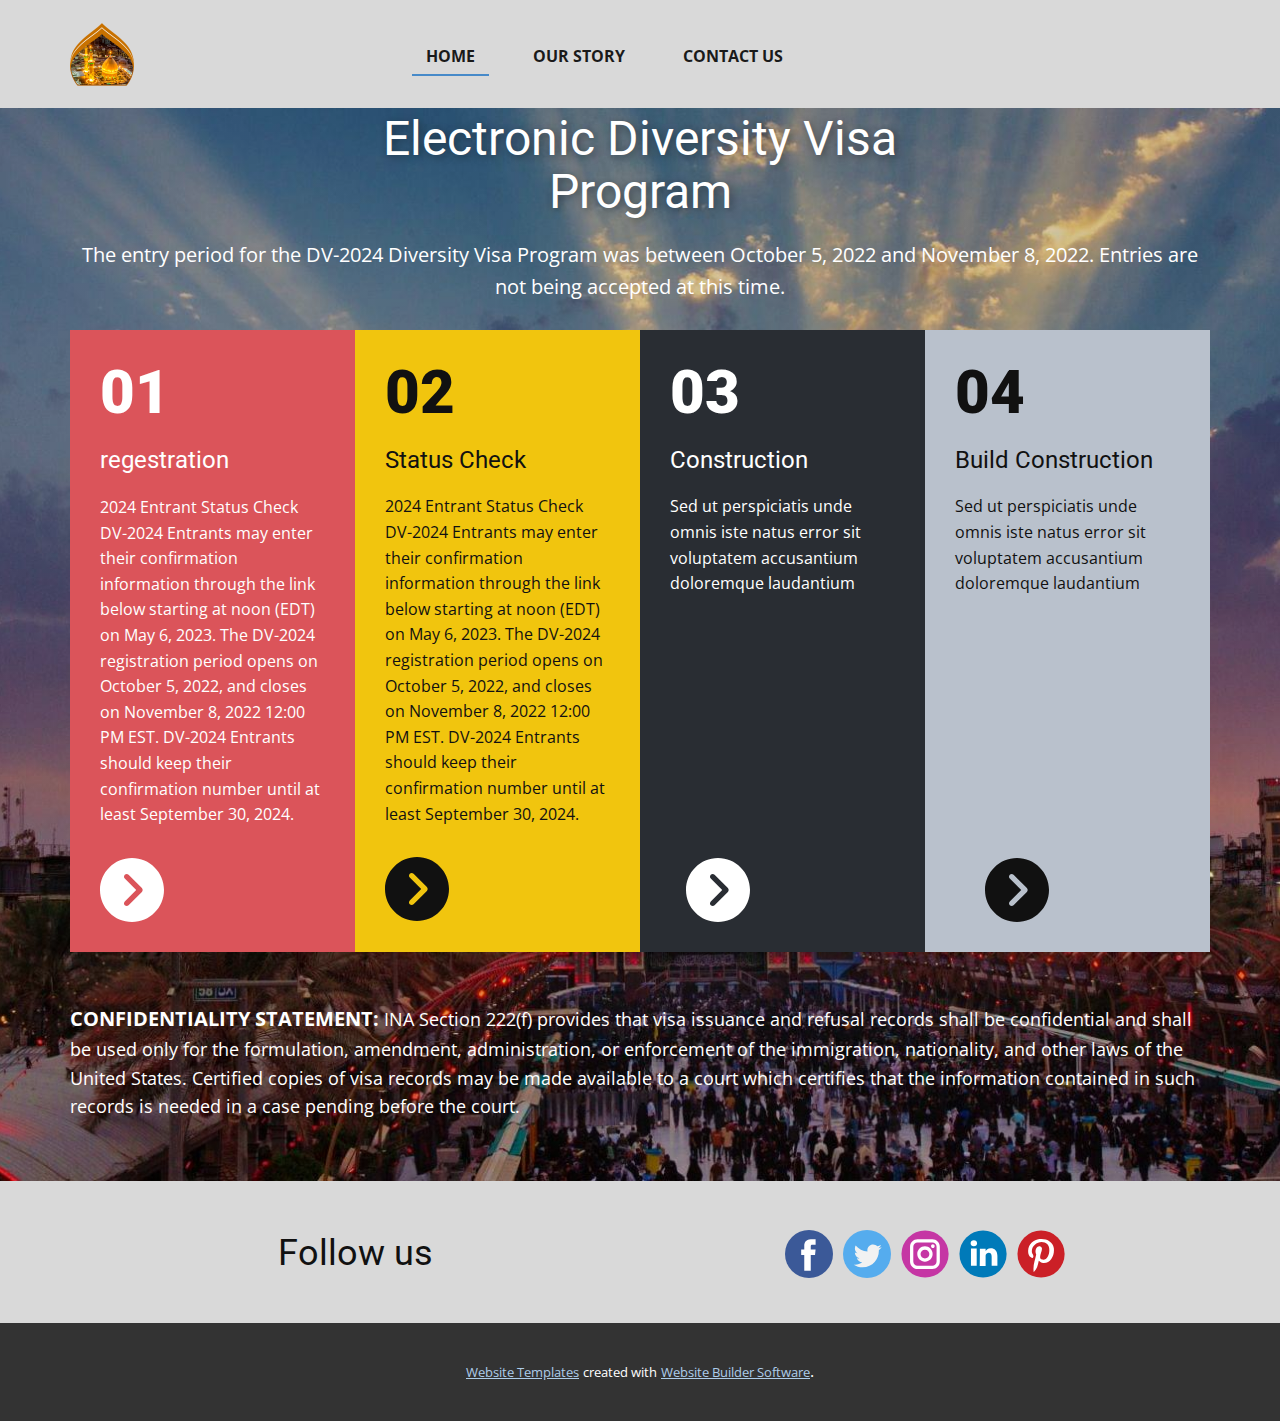
<file: index.html>
<!DOCTYPE html>
<html style="font-size: 16px;" lang="en"><head>
    <meta name="viewport" content="width=device-width, initial-scale=1.0">
    <meta charset="utf-8">
    <meta name="keywords" content="01, 02, 03, 04">
    <meta name="description" content="">
    <title>home</title>
    <link rel="stylesheet" href="nicepage.css" media="screen">
<link rel="stylesheet" href="home.css" media="screen">
    <script class="u-script" type="text/javascript" src="jquery-1.9.1.min.js" defer=""></script>
    <script class="u-script" type="text/javascript" src="nicepage.js" defer=""></script>
    <meta name="generator" content="Nicepage 5.0.20, nicepage.com">
    <link id="u-theme-google-font" rel="stylesheet" href="https://fonts.googleapis.com/css?family=Roboto:100,100i,300,300i,400,400i,500,500i,700,700i,900,900i|Open+Sans:300,300i,400,400i,500,500i,600,600i,700,700i,800,800i">
    
    
    <script type="application/ld+json">{
		"@context": "http://schema.org",
		"@type": "Organization",
		"name": "",
		"url": "/",
		"logo": "images/unnamed.png",
		"sameAs": [
				"https://facebook.com/name",
				"https://twitter.com/name"
		]
}</script>
    <meta name="theme-color" content="#478ac9">
    <link rel="canonical" href="/">
    <meta name="twitter:site" content="@">
    <meta name="twitter:card" content="summary_large_image">
    <meta name="twitter:title" content="home">
    <meta name="twitter:description" content="">
    <meta property="og:title" content="home">
    <meta property="og:type" content="website">
  </head>
  <body data-home-page="https://website3380985.nicepage.io/home.html?version=4b50e456-0ca9-4d87-88a2-43b819eb1d43" data-home-page-title="home" class="u-body u-xl-mode" data-lang="en"><header class="u-clearfix u-grey-15 u-header u-header" id="sec-11a0"><div class="u-clearfix u-sheet u-valign-middle u-sheet-1">
        <a href="#" class="u-image u-logo u-image-1" data-image-width="512" data-image-height="512">
          <img src="images/unnamed.png" class="u-logo-image u-logo-image-1">
        </a>
        <nav class="u-menu u-menu-one-level u-offcanvas u-menu-1" data-responsive-from="MD">
          <div class="menu-collapse" style="font-size: 1rem; letter-spacing: 0px; font-weight: 700; text-transform: uppercase;">
            <a class="u-button-style u-custom-active-border-color u-custom-active-color u-custom-border u-custom-border-color u-custom-borders u-custom-hover-border-color u-custom-hover-color u-custom-left-right-menu-spacing u-custom-padding-bottom u-custom-text-active-color u-custom-text-color u-custom-text-hover-color u-custom-top-bottom-menu-spacing u-nav-link u-text-active-palette-1-base u-text-hover-palette-2-base" href="#">
              <svg class="u-svg-link" viewBox="0 0 24 24"><use xlink:href="#menu-hamburger"></use></svg>
              <svg class="u-svg-content" version="1.1" id="menu-hamburger" viewBox="0 0 16 16" x="0px" y="0px" xmlns:xlink="http://www.w3.org/1999/xlink" xmlns="http://www.w3.org/2000/svg"><g><rect y="1" width="16" height="2"></rect><rect y="7" width="16" height="2"></rect><rect y="13" width="16" height="2"></rect>
</g></svg>
            </a>
          </div>
          <div class="u-custom-menu u-nav-container">
            <ul class="u-custom-font u-nav u-spacing-30 u-text-font u-unstyled u-nav-1"><li class="u-nav-item"><a class="u-border-2 u-border-active-palette-1-base u-border-hover-palette-1-light-1 u-border-no-left u-border-no-right u-border-no-top u-button-style u-nav-link u-text-active-grey-90 u-text-grey-90 u-text-hover-grey-90" href="home.html" style="padding: 10px 14px;">home</a>
</li><li class="u-nav-item"><a class="u-border-2 u-border-active-palette-1-base u-border-hover-palette-1-light-1 u-border-no-left u-border-no-right u-border-no-top u-button-style u-nav-link u-text-active-grey-90 u-text-grey-90 u-text-hover-grey-90" href="story.html" style="padding: 10px 14px;">our story</a>
</li><li class="u-nav-item"><a class="u-border-2 u-border-active-palette-1-base u-border-hover-palette-1-light-1 u-border-no-left u-border-no-right u-border-no-top u-button-style u-nav-link u-text-active-grey-90 u-text-grey-90 u-text-hover-grey-90" href="contact.html" style="padding: 10px 14px;">contact us</a>
</li></ul>
          </div>
          <div class="u-custom-menu u-nav-container-collapse">
            <div class="u-black u-container-style u-inner-container-layout u-opacity u-opacity-95 u-sidenav">
              <div class="u-inner-container-layout u-sidenav-overflow">
                <div class="u-menu-close"></div>
                <ul class="u-align-center u-nav u-popupmenu-items u-unstyled u-nav-2"><li class="u-nav-item"><a class="u-button-style u-nav-link" href="home.html">home</a>
</li><li class="u-nav-item"><a class="u-button-style u-nav-link" href="story.html">our story</a>
</li><li class="u-nav-item"><a class="u-button-style u-nav-link" href="contact.html">contact us</a>
</li></ul>
              </div>
            </div>
            <div class="u-black u-menu-overlay u-opacity u-opacity-70"></div>
          </div>
        </nav>
      </div></header> 
    <section class="u-clearfix u-image u-shading u-typography-Normal--Introduction u-section-1" src="" id="sec-2582" data-image-width="1620" data-image-height="1080">
      <div class="u-clearfix u-sheet u-sheet-1">
        <h1 class="u-align-center u-text u-text-1"> Electronic Diversity Visa Program</h1>
        <p class="u-align-center u-text u-text-default u-text-2"> The entry period for the DV-2024 Diversity Visa Program was between October 5, 2022 and November 8, 2022. Entries are not being accepted at this time.</p>
        <div class="u-clearfix u-expanded-width u-layout-wrap u-layout-wrap-1">
          <div class="u-layout">
            <div class="u-layout-row">
              <div class="u-container-style u-layout-cell u-left-cell u-palette-2-base u-size-15 u-size-30-md u-layout-cell-1">
                <div class="u-container-layout u-valign-bottom u-container-layout-1">
                  <h2 class="u-text u-text-3">01</h2>
                  <h4 class="u-text u-text-4">regestration</h4>
                  <p class="u-text u-text-5"> 2024 Entrant Status Check<br>DV-2024 Entrants may enter their confirmation information through the link below starting at noon (EDT) on May 6, 2023. The DV-2024 registration period opens on October 5, 2022, and closes on November 8, 2022 12:00 PM EST. DV-2024 Entrants should keep their confirmation number until at least September 30, 2024.
                  </p><span class="u-icon u-icon-circle u-icon-1" data-href="form.html" title="Page 1"><svg class="u-svg-link" preserveAspectRatio="xMidYMin slice" viewBox="0 0 512 512" style=""><use xlink:href="#svg-edc1"></use></svg><svg class="u-svg-content" viewBox="0 0 512 512" x="0px" y="0px" id="svg-edc1" style="enable-background:new 0 0 512 512;"><g><g><path d="M256,0C114.837,0,0,114.837,0,256s114.837,256,256,256s256-114.837,256-256S397.163,0,256,0z M335.083,271.083    L228.416,377.749c-4.16,4.16-9.621,6.251-15.083,6.251c-5.461,0-10.923-2.091-15.083-6.251c-8.341-8.341-8.341-21.824,0-30.165    L289.835,256l-91.584-91.584c-8.341-8.341-8.341-21.824,0-30.165s21.824-8.341,30.165,0l106.667,106.667    C343.424,249.259,343.424,262.741,335.083,271.083z"></path>
</g>
</g></svg></span>
                </div>
              </div>
              <div class="u-container-style u-layout-cell u-palette-3-base u-size-15 u-size-30-md u-layout-cell-2">
                <div class="u-container-layout u-valign-top u-container-layout-2">
                  <h2 class="u-text u-text-6">02</h2>
                  <h4 class="u-text u-text-7"> Status Check</h4>
                  <p class="u-text u-text-8">2024 Entrant Status Check<br>DV-2024 Entrants may enter their confirmation information through the link below starting at noon (EDT) on May 6, 2023. The DV-2024 registration period opens on October 5, 2022, and closes on November 8, 2022 12:00 PM EST. DV-2024 Entrants should keep their confirmation number until at least September 30, 2024.
                  </p><span class="u-icon u-icon-circle u-icon-2" data-href="https://nicepage.com/"><svg class="u-svg-link" preserveAspectRatio="xMidYMin slice" viewBox="0 0 512 512" style=""><use xlink:href="#svg-4083"></use></svg><svg class="u-svg-content" viewBox="0 0 512 512" x="0px" y="0px" id="svg-4083" style="enable-background:new 0 0 512 512;"><g><g><path d="M256,0C114.837,0,0,114.837,0,256s114.837,256,256,256s256-114.837,256-256S397.163,0,256,0z M335.083,271.083    L228.416,377.749c-4.16,4.16-9.621,6.251-15.083,6.251c-5.461,0-10.923-2.091-15.083-6.251c-8.341-8.341-8.341-21.824,0-30.165    L289.835,256l-91.584-91.584c-8.341-8.341-8.341-21.824,0-30.165s21.824-8.341,30.165,0l106.667,106.667    C343.424,249.259,343.424,262.741,335.083,271.083z"></path>
</g>
</g></svg></span>
                </div>
              </div>
              <div class="u-container-style u-layout-cell u-palette-5-dark-3 u-size-15 u-size-30-md u-layout-cell-3">
                <div class="u-container-layout u-valign-bottom u-container-layout-3">
                  <h2 class="u-text u-text-9">03</h2>
                  <h4 class="u-text u-text-10">Construction</h4>
                  <p class="u-text u-text-11">Sed ut perspiciatis unde omnis iste natus error sit voluptatem accusantium doloremque laudantium</p><span class="u-icon u-icon-circle u-icon-3" data-href="https://nicepage.com/"><svg class="u-svg-link" preserveAspectRatio="xMidYMin slice" viewBox="0 0 512 512" style=""><use xlink:href="#svg-4c6d"></use></svg><svg class="u-svg-content" viewBox="0 0 512 512" x="0px" y="0px" id="svg-4c6d" style="enable-background:new 0 0 512 512;"><g><g><path d="M256,0C114.837,0,0,114.837,0,256s114.837,256,256,256s256-114.837,256-256S397.163,0,256,0z M335.083,271.083    L228.416,377.749c-4.16,4.16-9.621,6.251-15.083,6.251c-5.461,0-10.923-2.091-15.083-6.251c-8.341-8.341-8.341-21.824,0-30.165    L289.835,256l-91.584-91.584c-8.341-8.341-8.341-21.824,0-30.165s21.824-8.341,30.165,0l106.667,106.667    C343.424,249.259,343.424,262.741,335.083,271.083z"></path>
</g>
</g></svg></span>
                </div>
              </div>
              <div class="u-container-style u-layout-cell u-palette-5-base u-right-cell u-size-15 u-size-30-md u-layout-cell-4">
                <div class="u-container-layout u-valign-bottom u-container-layout-4">
                  <h2 class="u-text u-text-12">04</h2>
                  <h4 class="u-text u-text-13">Build Construction</h4>
                  <p class="u-text u-text-14">Sed ut perspiciatis unde omnis iste natus error sit voluptatem accusantium doloremque laudantium</p><span class="u-icon u-icon-circle u-icon-4" data-href="https://nicepage.com/"><svg class="u-svg-link" preserveAspectRatio="xMidYMin slice" viewBox="0 0 512 512" style=""><use xlink:href="#svg-551a"></use></svg><svg class="u-svg-content" viewBox="0 0 512 512" x="0px" y="0px" id="svg-551a" style="enable-background:new 0 0 512 512;"><g><g><path d="M256,0C114.837,0,0,114.837,0,256s114.837,256,256,256s256-114.837,256-256S397.163,0,256,0z M335.083,271.083    L228.416,377.749c-4.16,4.16-9.621,6.251-15.083,6.251c-5.461,0-10.923-2.091-15.083-6.251c-8.341-8.341-8.341-21.824,0-30.165    L289.835,256l-91.584-91.584c-8.341-8.341-8.341-21.824,0-30.165s21.824-8.341,30.165,0l106.667,106.667    C343.424,249.259,343.424,262.741,335.083,271.083z"></path>
</g>
</g></svg></span>
                </div>
              </div>
            </div>
          </div>
        </div>
        <p class="u-text u-text-default u-text-15">
          <span style="font-weight: 700; font-size: 1.25rem;"> CONFIDENTIALITY STATEMENT:</span>
          <span style="font-size: 1.125rem;"> INA Section 222(f) provides that visa issuance and refusal records shall be confidential and shall be used only for the formulation, amendment, administration, or enforcement of the immigration, nationality, and other laws of the United States. Certified copies of visa records may be made available to a court which certifies that the information contained in such records is needed in a case pending before the court.</span>
        </p>
      </div>
    </section>
    
    
    <footer class="u-clearfix u-footer u-grey-15" id="sec-dab2"><div class="u-clearfix u-sheet u-sheet-1">
        <div class="u-clearfix u-expanded-width u-layout-wrap u-layout-wrap-1">
          <div class="u-gutter-0 u-layout">
            <div class="u-layout-row">
              <div class="u-align-center u-container-style u-layout-cell u-left-cell u-size-30 u-layout-cell-1">
                <div class="u-container-layout u-valign-middle u-container-layout-1">
                  <h2 class="u-text u-text-default u-text-1">Follow us</h2>
                </div>
              </div>
              <div class="u-align-center u-container-style u-layout-cell u-right-cell u-size-30 u-layout-cell-2">
                <div class="u-container-layout u-valign-middle u-container-layout-2">
                  <div class="u-social-icons u-spacing-10 u-social-icons-1">
                    <a class="u-social-url" title="facebook" target="_blank" href="https://facebook.com/name"><span class="u-icon u-social-facebook u-social-icon u-icon-1"><svg class="u-svg-link" preserveAspectRatio="xMidYMin slice" viewBox="0 0 112.196 112.196" style=""><use xlink:href="#svg-194c"></use></svg><svg class="u-svg-content" viewBox="0 0 112.196 112.196" x="0px" y="0px" id="svg-194c" style="enable-background:new 0 0 112.196 112.196;"><g><circle style="fill:currentColor;" cx="56.098" cy="56.098" r="56.098"></circle><path style="fill:#FFFFFF;" d="M70.201,58.294h-10.01v36.672H45.025V58.294h-7.213V45.406h7.213v-8.34   c0-5.964,2.833-15.303,15.301-15.303L71.56,21.81v12.51h-8.151c-1.337,0-3.217,0.668-3.217,3.513v7.585h11.334L70.201,58.294z"></path>
</g></svg></span>
                    </a>
                    <a class="u-social-url" title="twitter" target="_blank" href="https://twitter.com/name"><span class="u-icon u-social-icon u-social-twitter u-icon-2"><svg class="u-svg-link" preserveAspectRatio="xMidYMin slice" viewBox="0 0 112.197 112.197" style=""><use xlink:href="#svg-037f"></use></svg><svg class="u-svg-content" viewBox="0 0 112.197 112.197" x="0px" y="0px" id="svg-037f" style="enable-background:new 0 0 112.197 112.197;"><g><circle style="fill:#55ACEE;" cx="56.099" cy="56.098" r="56.098"></circle><g><path style="fill:#F1F2F2;" d="M90.461,40.316c-2.404,1.066-4.99,1.787-7.702,2.109c2.769-1.659,4.894-4.284,5.897-7.417    c-2.591,1.537-5.462,2.652-8.515,3.253c-2.446-2.605-5.931-4.233-9.79-4.233c-7.404,0-13.409,6.005-13.409,13.409    c0,1.051,0.119,2.074,0.349,3.056c-11.144-0.559-21.025-5.897-27.639-14.012c-1.154,1.98-1.816,4.285-1.816,6.742    c0,4.651,2.369,8.757,5.965,11.161c-2.197-0.069-4.266-0.672-6.073-1.679c-0.001,0.057-0.001,0.114-0.001,0.17    c0,6.497,4.624,11.916,10.757,13.147c-1.124,0.308-2.311,0.471-3.532,0.471c-0.866,0-1.705-0.083-2.523-0.239    c1.706,5.326,6.657,9.203,12.526,9.312c-4.59,3.597-10.371,5.74-16.655,5.74c-1.08,0-2.15-0.063-3.197-0.188    c5.931,3.806,12.981,6.025,20.553,6.025c24.664,0,38.152-20.432,38.152-38.153c0-0.581-0.013-1.16-0.039-1.734    C86.391,45.366,88.664,43.005,90.461,40.316L90.461,40.316z"></path>
</g>
</g></svg></span>
                    </a>
                    <a class="u-social-url" target="_blank" data-type="Instagram" title="Instagram" href=""><span class="u-icon u-social-icon u-social-instagram u-icon-3"><svg class="u-svg-link" preserveAspectRatio="xMidYMin slice" viewBox="0 0 112 112" style=""><use xlink:href="#svg-7eb4"></use></svg><svg class="u-svg-content" viewBox="0 0 112 112" x="0" y="0" id="svg-7eb4"><circle fill="currentColor" cx="56.1" cy="56.1" r="55"></circle><path fill="#FFFFFF" d="M55.9,38.2c-9.9,0-17.9,8-17.9,17.9C38,66,46,74,55.9,74c9.9,0,17.9-8,17.9-17.9C73.8,46.2,65.8,38.2,55.9,38.2
            z M55.9,66.4c-5.7,0-10.3-4.6-10.3-10.3c-0.1-5.7,4.6-10.3,10.3-10.3c5.7,0,10.3,4.6,10.3,10.3C66.2,61.8,61.6,66.4,55.9,66.4z"></path><path fill="#FFFFFF" d="M74.3,33.5c-2.3,0-4.2,1.9-4.2,4.2s1.9,4.2,4.2,4.2s4.2-1.9,4.2-4.2S76.6,33.5,74.3,33.5z"></path><path fill="#FFFFFF" d="M73.1,21.3H38.6c-9.7,0-17.5,7.9-17.5,17.5v34.5c0,9.7,7.9,17.6,17.5,17.6h34.5c9.7,0,17.5-7.9,17.5-17.5V38.8
            C90.6,29.1,82.7,21.3,73.1,21.3z M83,73.3c0,5.5-4.5,9.9-9.9,9.9H38.6c-5.5,0-9.9-4.5-9.9-9.9V38.8c0-5.5,4.5-9.9,9.9-9.9h34.5
            c5.5,0,9.9,4.5,9.9,9.9V73.3z"></path></svg></span>
                    </a>
                    <a class="u-social-url" target="_blank" data-type="LinkedIn" title="LinkedIn" href=""><span class="u-icon u-social-icon u-social-linkedin u-icon-4"><svg class="u-svg-link" preserveAspectRatio="xMidYMin slice" viewBox="0 0 112 112" style=""><use xlink:href="#svg-0e51"></use></svg><svg class="u-svg-content" viewBox="0 0 112 112" x="0" y="0" id="svg-0e51"><circle fill="currentColor" cx="56.1" cy="56.1" r="55"></circle><path fill="#FFFFFF" d="M41.3,83.7H27.9V43.4h13.4V83.7z M34.6,37.9L34.6,37.9c-4.6,0-7.5-3.1-7.5-7c0-4,3-7,7.6-7s7.4,3,7.5,7
            C42.2,34.8,39.2,37.9,34.6,37.9z M89.6,83.7H76.2V62.2c0-5.4-1.9-9.1-6.8-9.1c-3.7,0-5.9,2.5-6.9,4.9c-0.4,0.9-0.4,2.1-0.4,3.3v22.5
            H48.7c0,0,0.2-36.5,0-40.3h13.4v5.7c1.8-2.7,5-6.7,12.1-6.7c8.8,0,15.4,5.8,15.4,18.1V83.7z"></path></svg></span>
                    </a>
                    <a class="u-social-url" target="_blank" data-type="Pinterest" title="Pinterest" href=""><span class="u-icon u-social-icon u-social-pinterest u-icon-5"><svg class="u-svg-link" preserveAspectRatio="xMidYMin slice" viewBox="0 0 112 112" style=""><use xlink:href="#svg-7a74"></use></svg><svg class="u-svg-content" viewBox="0 0 112 112" x="0" y="0" id="svg-7a74"><circle fill="currentColor" cx="56.1" cy="56.1" r="55"></circle><path fill="#FFFFFF" d="M61.1,76.9c-4.7-0.3-6.7-2.7-10.3-5c-2,10.7-4.6,20.9-11.9,26.2c-2.2-16.1,3.3-28.2,5.9-41
            c-4.4-7.5,0.6-22.5,9.9-18.8c11.6,4.6-10,27.8,4.4,30.7C74.2,72,80.3,42.8,71,33.4C57.5,19.6,31.7,33,34.9,52.6
            c0.8,4.8,5.8,6.2,2,12.9c-8.7-1.9-11.2-8.8-10.9-17.8C26.5,32.8,39.3,22.5,52.2,21c16.3-1.9,31.6,5.9,33.7,21.2
            C88.2,59.5,78.6,78.2,61.1,76.9z"></path></svg></span>
                    </a>
                  </div>
                </div>
              </div>
            </div>
          </div>
        </div>
      </div></footer>
    <section class="u-backlink u-clearfix u-grey-80">
      <a class="u-link" href="https://nicepage.com/website-templates" target="_blank">
        <span>Website Templates</span>
      </a>
      <p class="u-text">
        <span>created with</span>
      </p>
      <a class="u-link" href="" target="_blank">
        <span>Website Builder Software</span>
      </a>. 
    </section>
  
</body></html>
</file>
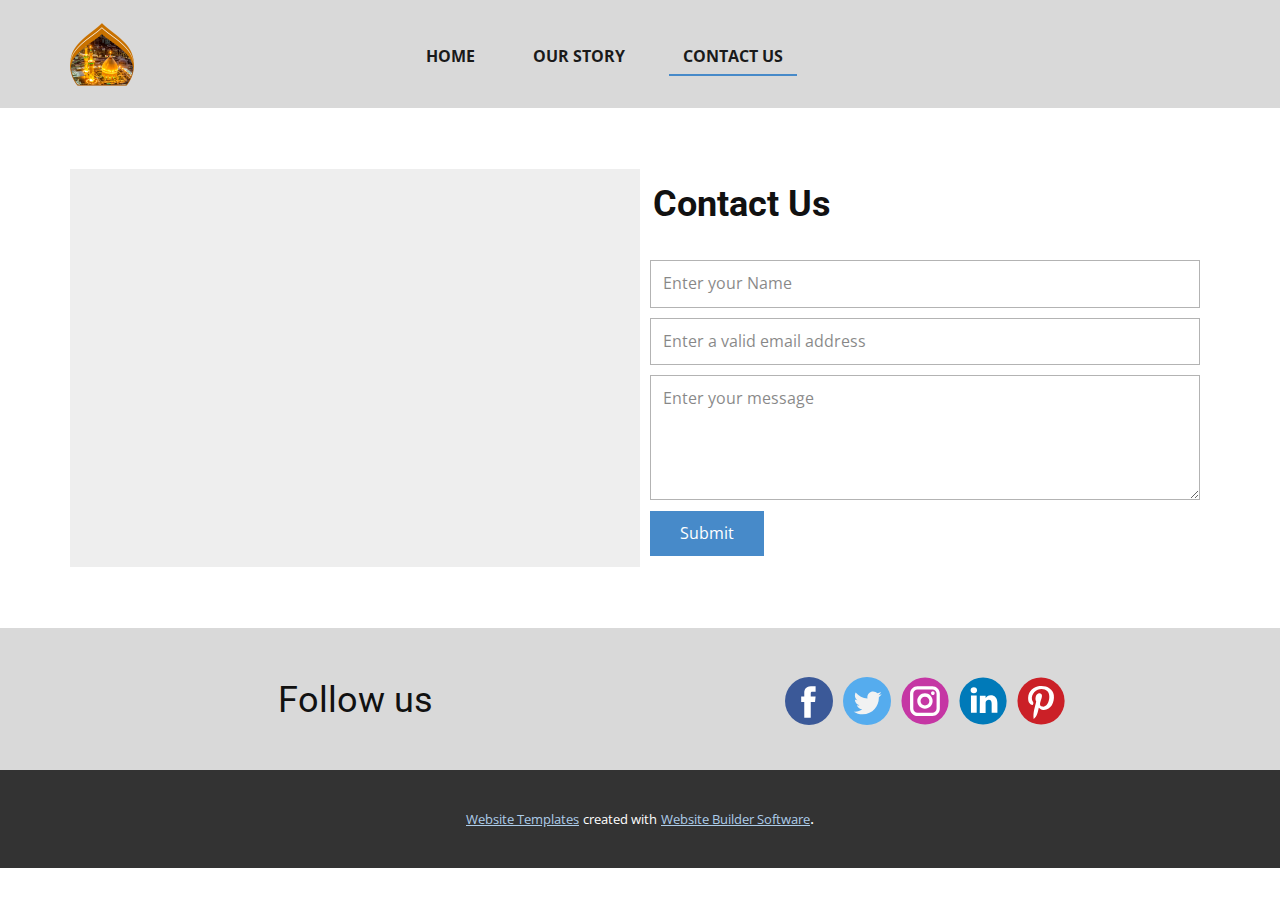
<file: contact.html>
<!DOCTYPE html>
<html style="font-size: 16px;" lang="en"><head>
    <meta name="viewport" content="width=device-width, initial-scale=1.0">
    <meta charset="utf-8">
    <meta name="keywords" content="Contact Us, Follow us">
    <meta name="description" content="">
    <title>contact</title>
    <link rel="stylesheet" href="nicepage.css" media="screen">
<link rel="stylesheet" href="contact.css" media="screen">
    <script class="u-script" type="text/javascript" src="jquery-1.9.1.min.js" defer=""></script>
    <script class="u-script" type="text/javascript" src="nicepage.js" defer=""></script>
    <meta name="generator" content="Nicepage 5.0.20, nicepage.com">
    <meta name="referrer" content="origin">
    <link id="u-theme-google-font" rel="stylesheet" href="https://fonts.googleapis.com/css?family=Roboto:100,100i,300,300i,400,400i,500,500i,700,700i,900,900i|Open+Sans:300,300i,400,400i,500,500i,600,600i,700,700i,800,800i">
    
    
    <script type="application/ld+json">{
		"@context": "http://schema.org",
		"@type": "Organization",
		"name": "",
		"logo": "images/unnamed.png",
		"sameAs": [
				"https://facebook.com/name",
				"https://twitter.com/name"
		]
}</script>
    <meta name="theme-color" content="#478ac9">
    <meta name="twitter:site" content="@">
    <meta name="twitter:card" content="summary_large_image">
    <meta name="twitter:title" content="contact">
    <meta name="twitter:description" content="">
    <meta property="og:title" content="contact">
    <meta property="og:type" content="website">
  </head>
  <body class="u-body u-xl-mode" data-lang="en"><header class="u-clearfix u-grey-15 u-header u-header" id="sec-11a0"><div class="u-clearfix u-sheet u-valign-middle u-sheet-1">
        <a href="#" class="u-image u-logo u-image-1" data-image-width="512" data-image-height="512">
          <img src="images/unnamed.png" class="u-logo-image u-logo-image-1">
        </a>
        <nav class="u-menu u-menu-one-level u-offcanvas u-menu-1" data-responsive-from="MD">
          <div class="menu-collapse" style="font-size: 1rem; letter-spacing: 0px; font-weight: 700; text-transform: uppercase;">
            <a class="u-button-style u-custom-active-border-color u-custom-active-color u-custom-border u-custom-border-color u-custom-borders u-custom-hover-border-color u-custom-hover-color u-custom-left-right-menu-spacing u-custom-padding-bottom u-custom-text-active-color u-custom-text-color u-custom-text-hover-color u-custom-top-bottom-menu-spacing u-nav-link u-text-active-palette-1-base u-text-hover-palette-2-base" href="#">
              <svg class="u-svg-link" viewBox="0 0 24 24"><use xlink:href="#menu-hamburger"></use></svg>
              <svg class="u-svg-content" version="1.1" id="menu-hamburger" viewBox="0 0 16 16" x="0px" y="0px" xmlns:xlink="http://www.w3.org/1999/xlink" xmlns="http://www.w3.org/2000/svg"><g><rect y="1" width="16" height="2"></rect><rect y="7" width="16" height="2"></rect><rect y="13" width="16" height="2"></rect>
</g></svg>
            </a>
          </div>
          <div class="u-custom-menu u-nav-container">
            <ul class="u-custom-font u-nav u-spacing-30 u-text-font u-unstyled u-nav-1"><li class="u-nav-item"><a class="u-border-2 u-border-active-palette-1-base u-border-hover-palette-1-light-1 u-border-no-left u-border-no-right u-border-no-top u-button-style u-nav-link u-text-active-grey-90 u-text-grey-90 u-text-hover-grey-90" href="home.html" style="padding: 10px 14px;">home</a>
</li><li class="u-nav-item"><a class="u-border-2 u-border-active-palette-1-base u-border-hover-palette-1-light-1 u-border-no-left u-border-no-right u-border-no-top u-button-style u-nav-link u-text-active-grey-90 u-text-grey-90 u-text-hover-grey-90" href="story.html" style="padding: 10px 14px;">our story</a>
</li><li class="u-nav-item"><a class="u-border-2 u-border-active-palette-1-base u-border-hover-palette-1-light-1 u-border-no-left u-border-no-right u-border-no-top u-button-style u-nav-link u-text-active-grey-90 u-text-grey-90 u-text-hover-grey-90" href="contact.html" style="padding: 10px 14px;">contact us</a>
</li></ul>
          </div>
          <div class="u-custom-menu u-nav-container-collapse">
            <div class="u-black u-container-style u-inner-container-layout u-opacity u-opacity-95 u-sidenav">
              <div class="u-inner-container-layout u-sidenav-overflow">
                <div class="u-menu-close"></div>
                <ul class="u-align-center u-nav u-popupmenu-items u-unstyled u-nav-2"><li class="u-nav-item"><a class="u-button-style u-nav-link" href="home.html">home</a>
</li><li class="u-nav-item"><a class="u-button-style u-nav-link" href="story.html">our story</a>
</li><li class="u-nav-item"><a class="u-button-style u-nav-link" href="contact.html">contact us</a>
</li></ul>
              </div>
            </div>
            <div class="u-black u-menu-overlay u-opacity u-opacity-70"></div>
          </div>
        </nav>
      </div></header>
    <section class="u-clearfix u-section-1" id="sec-fb5e">
      <div class="u-clearfix u-sheet u-valign-middle u-sheet-1">
        <div class="u-clearfix u-expanded-width u-layout-wrap u-layout-wrap-1">
          <div class="u-layout">
            <div class="u-layout-row">
              <div class="u-container-style u-layout-cell u-size-30 u-layout-cell-1">
                <div class="u-container-layout u-container-layout-1">
                  <div class="u-form u-form-1">
                    <form action="https://forms.nicepagesrv.com/Form/Process" class="u-clearfix u-form-spacing-10 u-form-vertical u-inner-form" style="padding: 10px" source="email" name="form">
                      <div class="u-form-group u-form-name u-label-none">
                        <label for="name-3b9a" class="u-label">Name</label>
                        <input type="text" placeholder="Enter your Name" id="name-3b9a" name="name" class="u-border-1 u-border-grey-30 u-input u-input-rectangle u-white" required="">
                      </div>
                      <div class="u-form-email u-form-group u-label-none">
                        <label for="email-3b9a" class="u-label">Email</label>
                        <input type="email" placeholder="Enter a valid email address" id="email-3b9a" name="email" class="u-border-1 u-border-grey-30 u-input u-input-rectangle u-white" required="">
                      </div>
                      <div class="u-form-group u-form-message u-label-none">
                        <label for="message-3b9a" class="u-label">Message</label>
                        <textarea placeholder="Enter your message" rows="4" cols="50" id="message-3b9a" name="message" class="u-border-1 u-border-grey-30 u-input u-input-rectangle u-white" required=""></textarea>
                      </div>
                      <div class="u-align-left u-form-group u-form-submit">
                        <a href="#" class="u-btn u-btn-submit u-button-style">Submit</a>
                        <input type="submit" value="submit" class="u-form-control-hidden">
                      </div>
                      <div class="u-form-send-message u-form-send-success"> Thank you! Your message has been sent. </div>
                      <div class="u-form-send-error u-form-send-message"> Unable to send your message. Please fix errors then try again. </div>
                      <input type="hidden" value="" name="recaptchaResponse">
                      <input type="hidden" name="formServices" value="1a5ed704380532801294bb3835fbe4cc">
                    </form>
                  </div>
                  <div class="u-expanded-width u-grey-light-2 u-map u-map-1">
                    <div class="embed-responsive">
                      <iframe class="embed-responsive-item" src="//maps.google.com/maps?output=embed&amp;q=london&amp;t=m" data-map="[base64]"></iframe>
                    </div>
                  </div>
                </div>
              </div>
              <div class="u-container-style u-layout-cell u-size-30 u-layout-cell-2">
                <div class="u-container-layout u-container-layout-2">
                  <h2 class="u-text u-text-default u-text-1">Contact Us</h2>
                </div>
              </div>
            </div>
          </div>
        </div>
      </div>
    </section>
    
    
    <footer class="u-clearfix u-footer u-grey-15" id="sec-dab2"><div class="u-clearfix u-sheet u-sheet-1">
        <div class="u-clearfix u-expanded-width u-layout-wrap u-layout-wrap-1">
          <div class="u-gutter-0 u-layout">
            <div class="u-layout-row">
              <div class="u-align-center u-container-style u-layout-cell u-left-cell u-size-30 u-layout-cell-1">
                <div class="u-container-layout u-valign-middle u-container-layout-1">
                  <h2 class="u-text u-text-default u-text-1">Follow us</h2>
                </div>
              </div>
              <div class="u-align-center u-container-style u-layout-cell u-right-cell u-size-30 u-layout-cell-2">
                <div class="u-container-layout u-valign-middle u-container-layout-2">
                  <div class="u-social-icons u-spacing-10 u-social-icons-1">
                    <a class="u-social-url" title="facebook" target="_blank" href="https://facebook.com/name"><span class="u-icon u-social-facebook u-social-icon u-icon-1"><svg class="u-svg-link" preserveAspectRatio="xMidYMin slice" viewBox="0 0 112.196 112.196" style=""><use xlink:href="#svg-194c"></use></svg><svg class="u-svg-content" viewBox="0 0 112.196 112.196" x="0px" y="0px" id="svg-194c" style="enable-background:new 0 0 112.196 112.196;"><g><circle style="fill:currentColor;" cx="56.098" cy="56.098" r="56.098"></circle><path style="fill:#FFFFFF;" d="M70.201,58.294h-10.01v36.672H45.025V58.294h-7.213V45.406h7.213v-8.34   c0-5.964,2.833-15.303,15.301-15.303L71.56,21.81v12.51h-8.151c-1.337,0-3.217,0.668-3.217,3.513v7.585h11.334L70.201,58.294z"></path>
</g></svg></span>
                    </a>
                    <a class="u-social-url" title="twitter" target="_blank" href="https://twitter.com/name"><span class="u-icon u-social-icon u-social-twitter u-icon-2"><svg class="u-svg-link" preserveAspectRatio="xMidYMin slice" viewBox="0 0 112.197 112.197" style=""><use xlink:href="#svg-037f"></use></svg><svg class="u-svg-content" viewBox="0 0 112.197 112.197" x="0px" y="0px" id="svg-037f" style="enable-background:new 0 0 112.197 112.197;"><g><circle style="fill:#55ACEE;" cx="56.099" cy="56.098" r="56.098"></circle><g><path style="fill:#F1F2F2;" d="M90.461,40.316c-2.404,1.066-4.99,1.787-7.702,2.109c2.769-1.659,4.894-4.284,5.897-7.417    c-2.591,1.537-5.462,2.652-8.515,3.253c-2.446-2.605-5.931-4.233-9.79-4.233c-7.404,0-13.409,6.005-13.409,13.409    c0,1.051,0.119,2.074,0.349,3.056c-11.144-0.559-21.025-5.897-27.639-14.012c-1.154,1.98-1.816,4.285-1.816,6.742    c0,4.651,2.369,8.757,5.965,11.161c-2.197-0.069-4.266-0.672-6.073-1.679c-0.001,0.057-0.001,0.114-0.001,0.17    c0,6.497,4.624,11.916,10.757,13.147c-1.124,0.308-2.311,0.471-3.532,0.471c-0.866,0-1.705-0.083-2.523-0.239    c1.706,5.326,6.657,9.203,12.526,9.312c-4.59,3.597-10.371,5.74-16.655,5.74c-1.08,0-2.15-0.063-3.197-0.188    c5.931,3.806,12.981,6.025,20.553,6.025c24.664,0,38.152-20.432,38.152-38.153c0-0.581-0.013-1.16-0.039-1.734    C86.391,45.366,88.664,43.005,90.461,40.316L90.461,40.316z"></path>
</g>
</g></svg></span>
                    </a>
                    <a class="u-social-url" target="_blank" data-type="Instagram" title="Instagram" href=""><span class="u-icon u-social-icon u-social-instagram u-icon-3"><svg class="u-svg-link" preserveAspectRatio="xMidYMin slice" viewBox="0 0 112 112" style=""><use xlink:href="#svg-7eb4"></use></svg><svg class="u-svg-content" viewBox="0 0 112 112" x="0" y="0" id="svg-7eb4"><circle fill="currentColor" cx="56.1" cy="56.1" r="55"></circle><path fill="#FFFFFF" d="M55.9,38.2c-9.9,0-17.9,8-17.9,17.9C38,66,46,74,55.9,74c9.9,0,17.9-8,17.9-17.9C73.8,46.2,65.8,38.2,55.9,38.2
            z M55.9,66.4c-5.7,0-10.3-4.6-10.3-10.3c-0.1-5.7,4.6-10.3,10.3-10.3c5.7,0,10.3,4.6,10.3,10.3C66.2,61.8,61.6,66.4,55.9,66.4z"></path><path fill="#FFFFFF" d="M74.3,33.5c-2.3,0-4.2,1.9-4.2,4.2s1.9,4.2,4.2,4.2s4.2-1.9,4.2-4.2S76.6,33.5,74.3,33.5z"></path><path fill="#FFFFFF" d="M73.1,21.3H38.6c-9.7,0-17.5,7.9-17.5,17.5v34.5c0,9.7,7.9,17.6,17.5,17.6h34.5c9.7,0,17.5-7.9,17.5-17.5V38.8
            C90.6,29.1,82.7,21.3,73.1,21.3z M83,73.3c0,5.5-4.5,9.9-9.9,9.9H38.6c-5.5,0-9.9-4.5-9.9-9.9V38.8c0-5.5,4.5-9.9,9.9-9.9h34.5
            c5.5,0,9.9,4.5,9.9,9.9V73.3z"></path></svg></span>
                    </a>
                    <a class="u-social-url" target="_blank" data-type="LinkedIn" title="LinkedIn" href=""><span class="u-icon u-social-icon u-social-linkedin u-icon-4"><svg class="u-svg-link" preserveAspectRatio="xMidYMin slice" viewBox="0 0 112 112" style=""><use xlink:href="#svg-0e51"></use></svg><svg class="u-svg-content" viewBox="0 0 112 112" x="0" y="0" id="svg-0e51"><circle fill="currentColor" cx="56.1" cy="56.1" r="55"></circle><path fill="#FFFFFF" d="M41.3,83.7H27.9V43.4h13.4V83.7z M34.6,37.9L34.6,37.9c-4.6,0-7.5-3.1-7.5-7c0-4,3-7,7.6-7s7.4,3,7.5,7
            C42.2,34.8,39.2,37.9,34.6,37.9z M89.6,83.7H76.2V62.2c0-5.4-1.9-9.1-6.8-9.1c-3.7,0-5.9,2.5-6.9,4.9c-0.4,0.9-0.4,2.1-0.4,3.3v22.5
            H48.7c0,0,0.2-36.5,0-40.3h13.4v5.7c1.8-2.7,5-6.7,12.1-6.7c8.8,0,15.4,5.8,15.4,18.1V83.7z"></path></svg></span>
                    </a>
                    <a class="u-social-url" target="_blank" data-type="Pinterest" title="Pinterest" href=""><span class="u-icon u-social-icon u-social-pinterest u-icon-5"><svg class="u-svg-link" preserveAspectRatio="xMidYMin slice" viewBox="0 0 112 112" style=""><use xlink:href="#svg-7a74"></use></svg><svg class="u-svg-content" viewBox="0 0 112 112" x="0" y="0" id="svg-7a74"><circle fill="currentColor" cx="56.1" cy="56.1" r="55"></circle><path fill="#FFFFFF" d="M61.1,76.9c-4.7-0.3-6.7-2.7-10.3-5c-2,10.7-4.6,20.9-11.9,26.2c-2.2-16.1,3.3-28.2,5.9-41
            c-4.4-7.5,0.6-22.5,9.9-18.8c11.6,4.6-10,27.8,4.4,30.7C74.2,72,80.3,42.8,71,33.4C57.5,19.6,31.7,33,34.9,52.6
            c0.8,4.8,5.8,6.2,2,12.9c-8.7-1.9-11.2-8.8-10.9-17.8C26.5,32.8,39.3,22.5,52.2,21c16.3-1.9,31.6,5.9,33.7,21.2
            C88.2,59.5,78.6,78.2,61.1,76.9z"></path></svg></span>
                    </a>
                  </div>
                </div>
              </div>
            </div>
          </div>
        </div>
      </div></footer>
    <section class="u-backlink u-clearfix u-grey-80">
      <a class="u-link" href="https://nicepage.com/website-templates" target="_blank">
        <span>Website Templates</span>
      </a>
      <p class="u-text">
        <span>created with</span>
      </p>
      <a class="u-link" href="" target="_blank">
        <span>Website Builder Software</span>
      </a>. 
    </section>
  
</body></html>
</file>
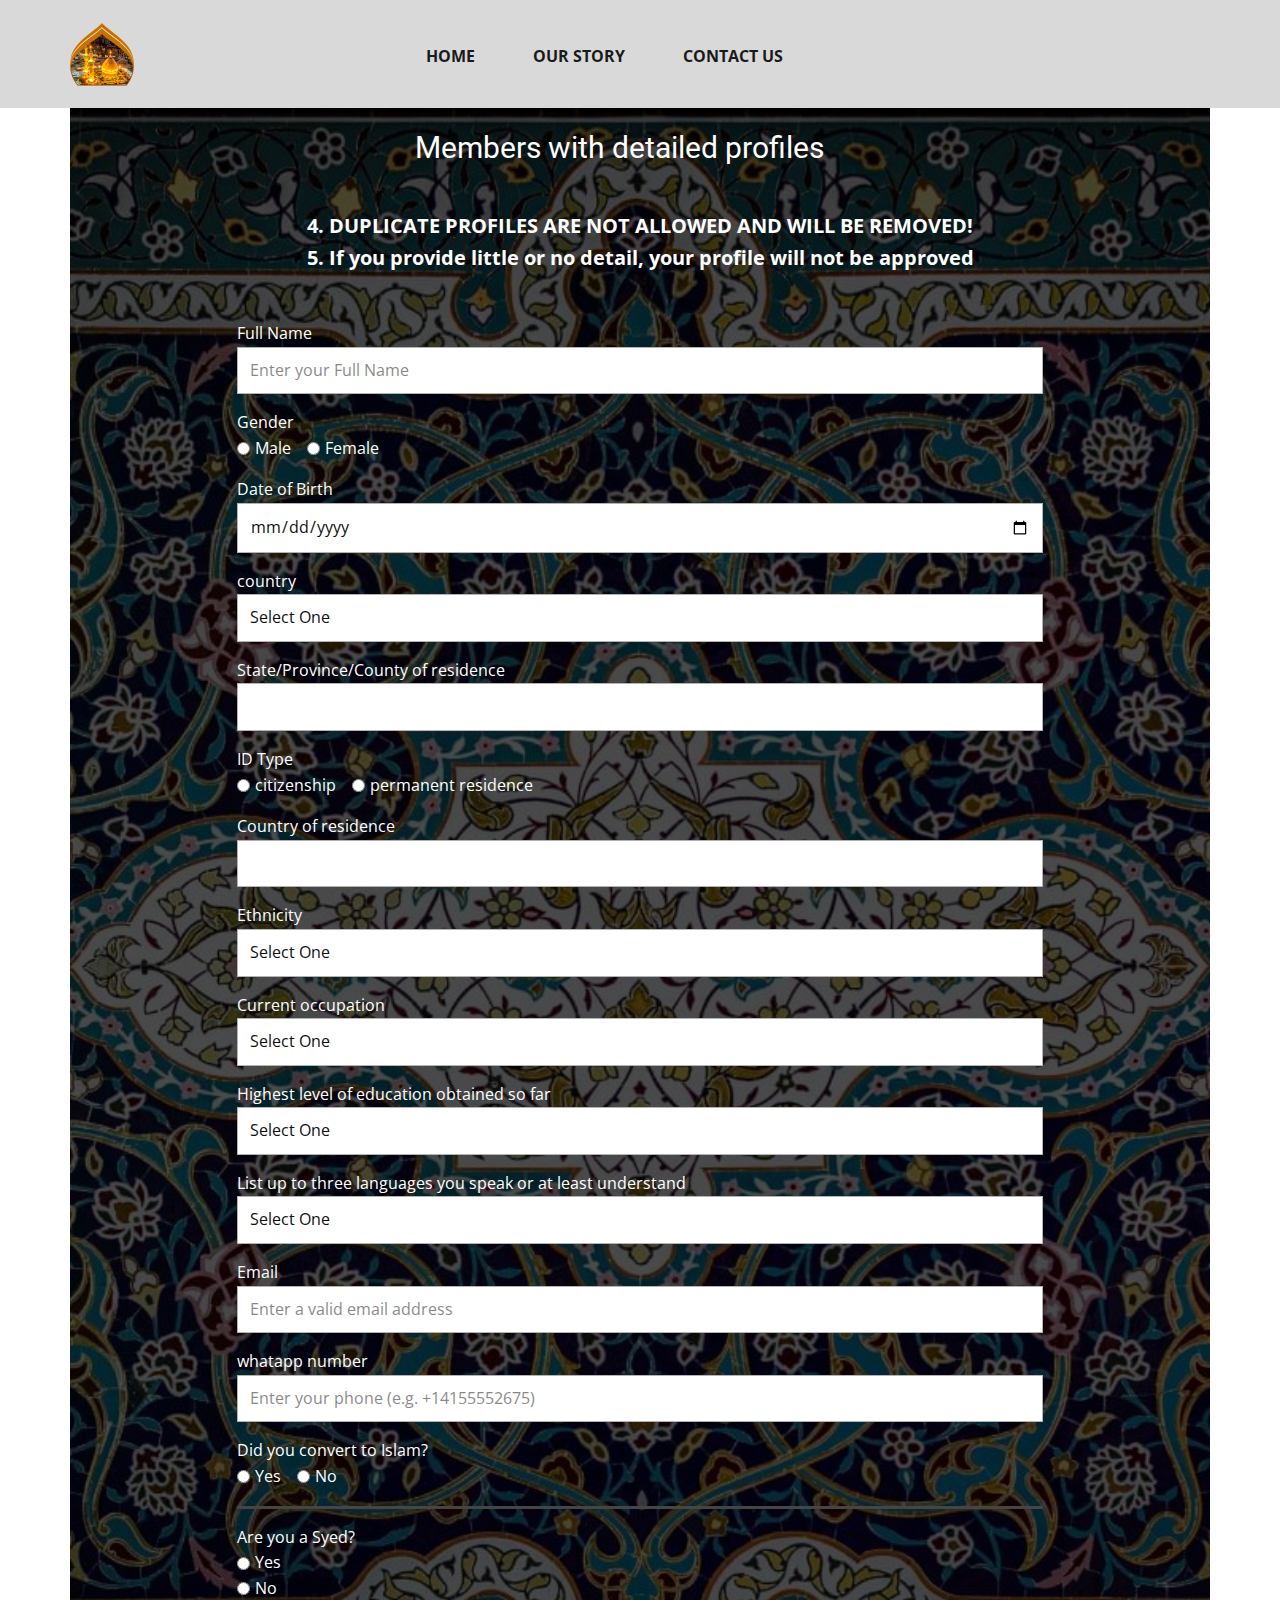
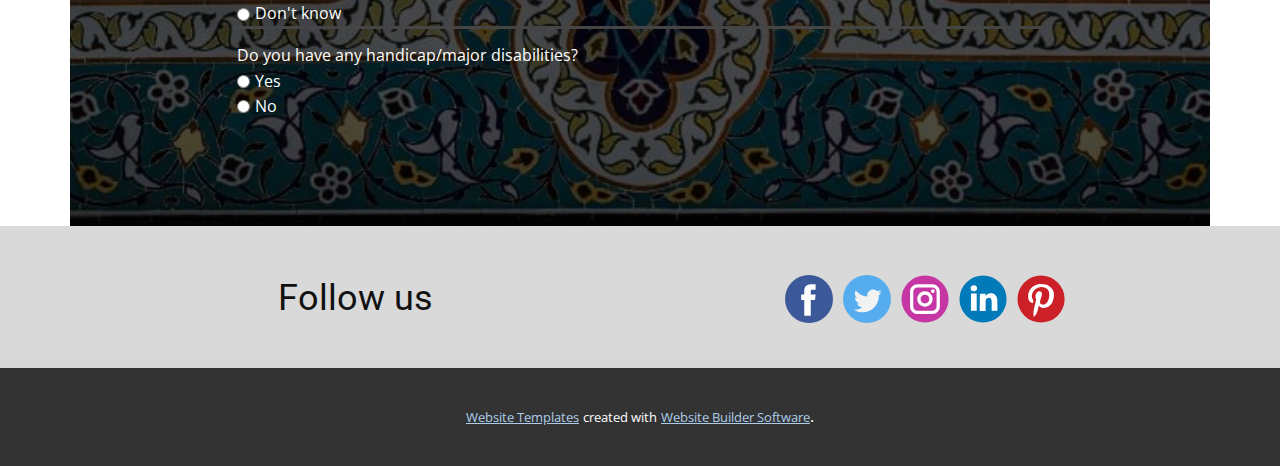
<file: form.html>
<!DOCTYPE html>
<html style="font-size: 16px;" lang="en"><head>
    <meta name="viewport" content="width=device-width, initial-scale=1.0">
    <meta charset="utf-8">
    <meta name="keywords" content="Follow us">
    <meta name="description" content="">
    <title>form</title>
    <link rel="stylesheet" href="nicepage.css" media="screen">
<link rel="stylesheet" href="form.css" media="screen">
    <script class="u-script" type="text/javascript" src="jquery-1.9.1.min.js" defer=""></script>
    <script class="u-script" type="text/javascript" src="nicepage.js" defer=""></script>
    <meta name="generator" content="Nicepage 5.0.20, nicepage.com">
    <meta name="referrer" content="origin">
    <link id="u-theme-google-font" rel="stylesheet" href="https://fonts.googleapis.com/css?family=Roboto:100,100i,300,300i,400,400i,500,500i,700,700i,900,900i|Open+Sans:300,300i,400,400i,500,500i,600,600i,700,700i,800,800i">
    
    
    <script type="application/ld+json">{
		"@context": "http://schema.org",
		"@type": "Organization",
		"name": "",
		"logo": "images/unnamed.png",
		"sameAs": [
				"https://facebook.com/name",
				"https://twitter.com/name"
		]
}</script>
    <meta name="theme-color" content="#478ac9">
    <meta name="twitter:site" content="@">
    <meta name="twitter:card" content="summary_large_image">
    <meta name="twitter:title" content="form">
    <meta name="twitter:description" content="">
    <meta property="og:title" content="form">
    <meta property="og:type" content="website">
  </head>
  <body class="u-body u-xl-mode" data-lang="en"><header class="u-clearfix u-grey-15 u-header u-header" id="sec-11a0"><div class="u-clearfix u-sheet u-valign-middle u-sheet-1">
        <a href="#" class="u-image u-logo u-image-1" data-image-width="512" data-image-height="512">
          <img src="images/unnamed.png" class="u-logo-image u-logo-image-1">
        </a>
        <nav class="u-menu u-menu-one-level u-offcanvas u-menu-1" data-responsive-from="MD">
          <div class="menu-collapse" style="font-size: 1rem; letter-spacing: 0px; font-weight: 700; text-transform: uppercase;">
            <a class="u-button-style u-custom-active-border-color u-custom-active-color u-custom-border u-custom-border-color u-custom-borders u-custom-hover-border-color u-custom-hover-color u-custom-left-right-menu-spacing u-custom-padding-bottom u-custom-text-active-color u-custom-text-color u-custom-text-hover-color u-custom-top-bottom-menu-spacing u-nav-link u-text-active-palette-1-base u-text-hover-palette-2-base" href="#">
              <svg class="u-svg-link" viewBox="0 0 24 24"><use xlink:href="#menu-hamburger"></use></svg>
              <svg class="u-svg-content" version="1.1" id="menu-hamburger" viewBox="0 0 16 16" x="0px" y="0px" xmlns:xlink="http://www.w3.org/1999/xlink" xmlns="http://www.w3.org/2000/svg"><g><rect y="1" width="16" height="2"></rect><rect y="7" width="16" height="2"></rect><rect y="13" width="16" height="2"></rect>
</g></svg>
            </a>
          </div>
          <div class="u-custom-menu u-nav-container">
            <ul class="u-custom-font u-nav u-spacing-30 u-text-font u-unstyled u-nav-1"><li class="u-nav-item"><a class="u-border-2 u-border-active-palette-1-base u-border-hover-palette-1-light-1 u-border-no-left u-border-no-right u-border-no-top u-button-style u-nav-link u-text-active-grey-90 u-text-grey-90 u-text-hover-grey-90" href="home.html" style="padding: 10px 14px;">home</a>
</li><li class="u-nav-item"><a class="u-border-2 u-border-active-palette-1-base u-border-hover-palette-1-light-1 u-border-no-left u-border-no-right u-border-no-top u-button-style u-nav-link u-text-active-grey-90 u-text-grey-90 u-text-hover-grey-90" href="story.html" style="padding: 10px 14px;">our story</a>
</li><li class="u-nav-item"><a class="u-border-2 u-border-active-palette-1-base u-border-hover-palette-1-light-1 u-border-no-left u-border-no-right u-border-no-top u-button-style u-nav-link u-text-active-grey-90 u-text-grey-90 u-text-hover-grey-90" href="contact.html" style="padding: 10px 14px;">contact us</a>
</li></ul>
          </div>
          <div class="u-custom-menu u-nav-container-collapse">
            <div class="u-black u-container-style u-inner-container-layout u-opacity u-opacity-95 u-sidenav">
              <div class="u-inner-container-layout u-sidenav-overflow">
                <div class="u-menu-close"></div>
                <ul class="u-align-center u-nav u-popupmenu-items u-unstyled u-nav-2"><li class="u-nav-item"><a class="u-button-style u-nav-link" href="home.html">home</a>
</li><li class="u-nav-item"><a class="u-button-style u-nav-link" href="story.html">our story</a>
</li><li class="u-nav-item"><a class="u-button-style u-nav-link" href="contact.html">contact us</a>
</li></ul>
              </div>
            </div>
            <div class="u-black u-menu-overlay u-opacity u-opacity-70"></div>
          </div>
        </nav>
      </div></header>
    <section class="u-align-left u-clearfix u-section-1" id="sec-50f7">
      <div class="u-clearfix u-sheet u-sheet-1">
        <div class="u-clearfix u-expanded-width u-layout-wrap u-layout-wrap-1">
          <div class="u-layout">
            <div class="u-layout-row">
              <div class="u-container-style u-image u-image-default u-layout-cell u-shading u-size-60 u-image-1" data-image-width="1429" data-image-height="1080">
                <div class="u-container-layout u-container-layout-1">
                  <h3 class="u-text u-text-default u-text-1"> Members with detailed profiles</h3>
                  <p class="u-text u-text-2"><b><b>4. DUPLICATE PROFILES ARE NOT ALLOWED AND WILL BE REMOVED!<br>5. If you provide little or no detail, your profile will not be approved</b></b>
                  </p>
                  <div class="u-form u-form-1">
                    <form action="https://forms.nicepagesrv.com/Form/Process" class="u-clearfix u-form-spacing-16 u-form-vertical u-inner-form" source="email" name="form" style="padding: 10px;">
                      <div class="u-form-group u-form-name">
                        <label for="name-8c7b" class="u-label">Full Name</label>
                        <input type="text" placeholder="Enter your Full Name" id="name-8c7b" name="name" class="u-border-1 u-border-grey-30 u-input u-input-rectangle u-white" required="">
                      </div>
                      <div class="u-form-group u-form-input-layout-horizontal u-form-radiobutton u-form-group-2">
                        <label class="u-label">Gender</label>
                        <div class="u-form-radio-button-wrapper">
                          <div class="u-input-row">
                            <input type="radio" name="radiobutton-1" value="Male" required="required">
                            <label class="u-label" for="radiobutton-1">Male</label>
                          </div>
                          <div class="u-input-row">
                            <input type="radio" name="radiobutton-1" value="Female" required="required">
                            <label class="u-label" for="radiobutton-1">Female</label>
                          </div>
                        </div>
                      </div>
                      <div class="u-form-date u-form-group u-form-group-3">
                        <label for="date-b7d3" class="u-label">Date of Birth</label>
                        <input type="date" placeholder="MM/DD/YYYY" id="date-b7d3" name="date" class="u-border-1 u-border-grey-30 u-input u-input-rectangle u-white" required="">
                      </div>
                      <div class="u-form-group u-form-select u-form-group-4">
                        <label for="select-fe58" class="u-label">country</label>
                        <div class="u-form-select-wrapper">
                          <select id="select-fe58" name="select" class="u-border-1 u-border-grey-30 u-input u-input-rectangle u-white" required="required">
                            <option value="Select One">Select One</option>
                            <option value="Afghanistan">Afghanistan</option>
                            <option value="Albania">Albania</option>
                            <option value="Algeria">Algeria</option>
                            <option value="Andorra">Andorra</option>
                            <option value="Angola">Angola</option>
                            <option value="Antigua and Barbuda">Antigua and Barbuda</option>
                            <option value="Argentina">Argentina</option>
                            <option value="Armenia">Armenia</option>
                            <option value="Australia">Australia</option>
                            <option value="Austria">Austria</option>
                            <option value="Azerbaijan">Azerbaijan</option>
                            <option value="The Bahamas">The Bahamas</option>
                            <option value="Bahrain">Bahrain</option>
                            <option value="Bangladesh">Bangladesh</option>
                            <option value="Barbados">Barbados</option>
                            <option value="Belarus">Belarus</option>
                            <option value="Belgium">Belgium</option>
                            <option value="Belize">Belize</option>
                            <option value="Benin">Benin</option>
                            <option value="Bhutan">Bhutan</option>
                            <option value="Bolivia">Bolivia</option>
                            <option value="Bosnia and Herzegovina">Bosnia and Herzegovina</option>
                            <option value="Botswana">Botswana</option>
                            <option value="Brazil">Brazil</option>
                            <option value="Brunei">Brunei</option>
                            <option value="Bulgaria">Bulgaria</option>
                            <option value="Burkina Faso">Burkina Faso</option>
                            <option value="Burundi">Burundi</option>
                            <option value="Cabo Verde">Cabo Verde</option>
                            <option value="Cambodia">Cambodia</option>
                            <option value="Cameroon">Cameroon</option>
                            <option value="Canada">Canada</option>
                            <option value="Central African Republic">Central African Republic</option>
                            <option value="Chad">Chad</option>
                            <option value="Chile">Chile</option>
                            <option value="China">China</option>
                            <option value="Colombia">Colombia</option>
                            <option value="Comoros">Comoros</option>
                            <option value="Congo, Democratic Republic of the">Congo, Democratic Republic of the</option>
                            <option value="Congo, Republic of the">Congo, Republic of the</option>
                            <option value="Costa Rica">Costa Rica</option>
                            <option value="Côte d’Ivoire">Côte d’Ivoire</option>
                            <option value="Croatia">Croatia</option>
                            <option value="Cuba">Cuba</option>
                            <option value="Cyprus">Cyprus</option>
                            <option value="Czech Republic">Czech Republic</option>
                            <option value="Denmark">Denmark</option>
                            <option value="Djibouti">Djibouti</option>
                            <option value="Dominica">Dominica</option>
                            <option value="Dominican Republic">Dominican Republic</option>
                            <option value="East Timor (Timor-Leste)">East Timor (Timor-Leste)</option>
                            <option value="Ecuador">Ecuador</option>
                            <option value="Egypt">Egypt</option>
                            <option value="El Salvador">El Salvador</option>
                            <option value="Equatorial Guinea">Equatorial Guinea</option>
                            <option value="Eritrea">Eritrea</option>
                            <option value="Estonia">Estonia</option>
                            <option value="Eswatini">Eswatini</option>
                            <option value="Ethiopia">Ethiopia</option>
                            <option value="Fiji">Fiji</option>
                            <option value="Finland">Finland</option>
                            <option value="France">France</option>
                            <option value="Gabon">Gabon</option>
                            <option value="The Gambia">The Gambia</option>
                            <option value="Georgia">Georgia</option>
                            <option value="Germany">Germany</option>
                            <option value="Ghana">Ghana</option>
                            <option value="Greece">Greece</option>
                            <option value="Grenada">Grenada</option>
                            <option value="Guatemala">Guatemala</option>
                            <option value="Guinea">Guinea</option>
                            <option value="Guinea-Bissau">Guinea-Bissau</option>
                            <option value="Guyana">Guyana</option>
                            <option value="Haiti">Haiti</option>
                            <option value="Honduras">Honduras</option>
                            <option value="Hungary">Hungary</option>
                            <option value="Iceland">Iceland</option>
                            <option value="India">India</option>
                            <option value="Indonesia">Indonesia</option>
                            <option value="Iran">Iran</option>
                            <option value="Iraq">Iraq</option>
                            <option value="Ireland">Ireland</option>
                            <option value="Israel">Israel</option>
                            <option value="Italy">Italy</option>
                            <option value="Jamaica">Jamaica</option>
                            <option value="Japan">Japan</option>
                            <option value="Jordan">Jordan</option>
                            <option value="Kazakhstan">Kazakhstan</option>
                            <option value="Kenya">Kenya</option>
                            <option value="Kiribati">Kiribati</option>
                            <option value="Korea, North">Korea, North</option>
                            <option value="Korea, South">Korea, South</option>
                            <option value="Kosovo">Kosovo</option>
                            <option value="Kuwait">Kuwait</option>
                            <option value="Kyrgyzstan">Kyrgyzstan</option>
                            <option value="Laos">Laos</option>
                            <option value="Latvia">Latvia</option>
                            <option value="Lebanon">Lebanon</option>
                            <option value="Lesotho">Lesotho</option>
                            <option value="Liberia">Liberia</option>
                            <option value="Libya">Libya</option>
                            <option value="Liechtenstein">Liechtenstein</option>
                            <option value="Lithuania">Lithuania</option>
                            <option value="Luxembourg">Luxembourg</option>
                            <option value="Madagascar">Madagascar</option>
                            <option value="Malawi">Malawi</option>
                            <option value="Malaysia">Malaysia</option>
                            <option value="Maldives">Maldives</option>
                            <option value="Mali">Mali</option>
                            <option value="Malta">Malta</option>
                            <option value="Marshall Islands">Marshall Islands</option>
                            <option value="Mauritania">Mauritania</option>
                            <option value="Mauritius">Mauritius</option>
                            <option value="Mexico">Mexico</option>
                            <option value="Micronesia, Federated States of">Micronesia, Federated States of</option>
                            <option value="Moldova">Moldova</option>
                            <option value="Monaco">Monaco</option>
                            <option value="Mongolia">Mongolia</option>
                            <option value="Montenegro">Montenegro</option>
                            <option value="Morocco">Morocco</option>
                            <option value="Mozambique">Mozambique</option>
                            <option value="Myanmar (Burma)">Myanmar (Burma)</option>
                            <option value="Namibia">Namibia</option>
                            <option value="Nauru">Nauru</option>
                            <option value="Nepal">Nepal</option>
                            <option value="Netherlands">Netherlands</option>
                            <option value="New Zealand">New Zealand</option>
                            <option value="Nicaragua">Nicaragua</option>
                            <option value="Niger">Niger</option>
                            <option value="Nigeria">Nigeria</option>
                            <option value="North Macedonia">North Macedonia</option>
                            <option value="Norway">Norway</option>
                            <option value="Oman">Oman</option>
                            <option value="Pakistan">Pakistan</option>
                            <option value="Palau">Palau</option>
                            <option value="Panama">Panama</option>
                            <option value="Papua New Guinea">Papua New Guinea</option>
                            <option value="Paraguay">Paraguay</option>
                            <option value="Peru">Peru</option>
                            <option value="Philippines">Philippines</option>
                            <option value="Poland">Poland</option>
                            <option value="Portugal">Portugal</option>
                            <option value="Qatar">Qatar</option>
                            <option value="Romania">Romania</option>
                            <option value="Russia">Russia</option>
                            <option value="Rwanda">Rwanda</option>
                            <option value="Saint Kitts and Nevis">Saint Kitts and Nevis</option>
                            <option value="Saint Lucia">Saint Lucia</option>
                            <option value="Saint Vincent and the Grenadines">Saint Vincent and the Grenadines</option>
                            <option value="Samoa">Samoa</option>
                            <option value="San Marino">San Marino</option>
                            <option value="Sao Tome and Principe">Sao Tome and Principe</option>
                            <option value="Saudi Arabia">Saudi Arabia</option>
                            <option value="Senegal">Senegal</option>
                            <option value="Serbia">Serbia</option>
                            <option value="Seychelles">Seychelles</option>
                            <option value="Sierra Leone">Sierra Leone</option>
                            <option value="Singapore">Singapore</option>
                            <option value="Slovakia">Slovakia</option>
                            <option value="Slovenia">Slovenia</option>
                            <option value="Solomon Islands">Solomon Islands</option>
                            <option value="Somalia">Somalia</option>
                            <option value="South Africa">South Africa</option>
                            <option value="Spain">Spain</option>
                            <option value="Sri Lanka">Sri Lanka</option>
                            <option value="Sudan">Sudan</option>
                            <option value="Sudan, South">Sudan, South</option>
                            <option value="Suriname">Suriname</option>
                            <option value="Sweden">Sweden</option>
                            <option value="Switzerland">Switzerland</option>
                            <option value="Syria">Syria</option>
                            <option value="Taiwan">Taiwan</option>
                            <option value="Tajikistan">Tajikistan</option>
                            <option value="Tanzania">Tanzania</option>
                            <option value="Thailand">Thailand</option>
                            <option value="Togo">Togo</option>
                            <option value="Tonga">Tonga</option>
                            <option value="Trinidad and Tobago">Trinidad and Tobago</option>
                            <option value="Tunisia">Tunisia</option>
                            <option value="Turkey">Turkey</option>
                            <option value="Turkmenistan">Turkmenistan</option>
                            <option value="Tuvalu">Tuvalu</option>
                            <option value="Uganda">Uganda</option>
                            <option value="Ukraine">Ukraine</option>
                            <option value="United Arab Emirates">United Arab Emirates</option>
                            <option value="United Kingdom">United Kingdom</option>
                            <option value="United States">United States</option>
                            <option value="Uruguay">Uruguay</option>
                            <option value="Uzbekistan">Uzbekistan</option>
                            <option value="V">V</option>
                            <option value="Vanuatu">Vanuatu</option>
                            <option value="Vatican City">Vatican City</option>
                            <option value="Venezuela">Venezuela</option>
                            <option value="Vietnam">Vietnam</option>
                            <option value="Yemen">Yemen</option>
                            <option value="Zambia">Zambia</option>
                            <option value="Zimbabwe">Zimbabwe</option>
                          </select>
                          <svg class="u-caret u-caret-svg" version="1.1" id="Layer_1" xmlns="http://www.w3.org/2000/svg" xmlns:xlink="http://www.w3.org/1999/xlink" x="0px" y="0px" width="16px" height="16px" viewBox="0 0 16 16" style="fill:currentColor;" xml:space="preserve"><polygon class="st0" points="8,12 2,4 14,4 "></polygon></svg>
                        </div>
                      </div>
                      <div class="u-form-group u-form-group-5">
                        <label for="text-9521" class="u-label">State/Province/County of residence</label>
                        <input type="text" placeholder="" id="text-9521" name="text" class="u-border-1 u-border-grey-30 u-input u-input-rectangle u-white">
                      </div>
                      <div class="u-form-group u-form-input-layout-horizontal u-form-radiobutton u-form-group-6">
                        <label class="u-label">ID Type</label>
                        <div class="u-form-radio-button-wrapper">
                          <div class="u-input-row">
                            <input type="radio" name="radiobutton" value="citizenship">
                            <label class="u-label" for="radiobutton">citizenship</label>
                          </div>
                          <div class="u-input-row">
                            <input type="radio" name="radiobutton" value="permanent residence">
                            <label class="u-label" for="radiobutton">permanent residence</label>
                          </div>
                        </div>
                      </div>
                      <div class="u-form-group u-form-group-7">
                        <label for="text-8b22" class="u-label">Country of residence</label>
                        <input type="text" id="text-8b22" name="text-1" class="u-border-1 u-border-grey-30 u-input u-input-rectangle u-white">
                      </div>
                      <div class="u-form-group u-form-select u-form-group-8">
                        <label for="select-b033" class="u-label">Ethnicity</label>
                        <div class="u-form-select-wrapper">
                          <select id="select-b033" name="select-1" class="u-border-1 u-border-grey-30 u-input u-input-rectangle u-white" required="required">
                            <option value="Select One">Select One</option>
                            <option value="Arab">Arab</option>
                            <option value="African">African</option>
                            <option value="African (American)">African (American)</option>
                            <option value="African (Indo/Pak/Asian)">African (Indo/Pak/Asian)</option>
                            <option value="Asian (East)">Asian (East)</option>
                            <option value="Asian (Central)">Asian (Central)</option>
                            <option value="Asian (Indian)">Asian (Indian)</option>
                            <option value="Asian (Pakistani)">Asian (Pakistani)</option>
                            <option value="Asian (South)">Asian (South)</option>
                            <option value="Caucasian">Caucasian</option>
                            <option value="Hispanic">Hispanic</option>
                            <option value="Mixed Race">Mixed Race</option>
                            <option value="Persian">Persian</option>
                          </select>
                          <svg class="u-caret u-caret-svg" version="1.1" id="Layer_1" xmlns="http://www.w3.org/2000/svg" xmlns:xlink="http://www.w3.org/1999/xlink" x="0px" y="0px" width="16px" height="16px" viewBox="0 0 16 16" style="fill:currentColor;" xml:space="preserve"><polygon class="st0" points="8,12 2,4 14,4 "></polygon></svg>
                        </div>
                      </div>
                      <div class="u-form-group u-form-select u-form-group-9">
                        <label for="select-8d45" class="u-label">Current occupation</label>
                        <div class="u-form-select-wrapper">
                          <select id="select-8d45" name="select-2" class="u-border-1 u-border-grey-30 u-input u-input-rectangle u-white">
                            <option value="Select One">Select One</option>
                            <option value="Architecture and Engineering Occupations">Architecture and Engineering Occupations</option>
                            <option value="Arts, Design, Entertainment, Sports, and Media Occupations">Arts, Design, Entertainment, Sports, and Media Occupations</option>
                            <option value="Building and Grounds Cleaning and Maintenance Occupations">Building and Grounds Cleaning and Maintenance Occupations</option>
                            <option value="Business and Financial Operations Occupations">Business and Financial Operations Occupations</option>
                            <option value="Community and Social Services Occupations">Community and Social Services Occupations</option>
                            <option value="Computer and Mathematical Occupations">Computer and Mathematical Occupations</option>
                            <option value="Construction and Extraction Occupations">Construction and Extraction Occupations</option>
                            <option value="Education, Training, and Library Occupations">Education, Training, and Library Occupations</option>
                            <option value="Farming, Fishing, and Forestry Occupations">Farming, Fishing, and Forestry Occupations</option>
                            <option value="Food Preparation and Serving Related Occupations">Food Preparation and Serving Related Occupations</option>
                            <option value="Healthcare Practitioners and Technical Occupations">Healthcare Practitioners and Technical Occupations</option>
                            <option value="Healthcare Support Occupations">Healthcare Support Occupations</option>
                            <option value="Installation, Maintenance, and Repair Occupations">Installation, Maintenance, and Repair Occupations</option>
                            <option value="Legal Occupations">Legal Occupations</option>
                            <option value="Life, Physical, and Social Science Occupations">Life, Physical, and Social Science Occupations</option>
                            <option value="Management Occupations">Management Occupations</option>
                            <option value="Military Specific Occupations">Military Specific Occupations</option>
                            <option value="Office and Administrative Support Occupations">Office and Administrative Support Occupations</option>
                            <option value="Personal Care and Service Occupations">Personal Care and Service Occupations</option>
                            <option value="Production Occupations">Production Occupations</option>
                            <option value="Protective Service">Protective Service</option>
                            <option value="Sales and Related">Sales and Related</option>
                          </select>
                          <svg class="u-caret u-caret-svg" version="1.1" id="Layer_1" xmlns="http://www.w3.org/2000/svg" xmlns:xlink="http://www.w3.org/1999/xlink" x="0px" y="0px" width="16px" height="16px" viewBox="0 0 16 16" style="fill:currentColor;" xml:space="preserve"><polygon class="st0" points="8,12 2,4 14,4 "></polygon></svg>
                        </div>
                      </div>
                      <div class="u-form-group u-form-select u-form-group-10">
                        <label for="select-9fa2" class="u-label">Highest level of education obtained so far</label>
                        <div class="u-form-select-wrapper">
                          <select id="select-9fa2" name="select-3" class="u-border-1 u-border-grey-30 u-input u-input-rectangle u-white">
                            <option value="Select One">Select One</option>
                            <option value="Some schooling">Some schooling</option>
                            <option value="High school">High school</option>
                            <option value="College">College</option>
                            <option value="Associates Degree">Associates Degree</option>
                            <option value="Bachelors Degree">Bachelors Degree</option>
                            <option value="Graduate / Masters Degree">Graduate / Masters Degree</option>
                            <option value="Professional Degree or PhD">Professional Degree or PhD</option>
                          </select>
                          <svg class="u-caret u-caret-svg" version="1.1" id="Layer_1" xmlns="http://www.w3.org/2000/svg" xmlns:xlink="http://www.w3.org/1999/xlink" x="0px" y="0px" width="16px" height="16px" viewBox="0 0 16 16" style="fill:currentColor;" xml:space="preserve"><polygon class="st0" points="8,12 2,4 14,4 "></polygon></svg>
                        </div>
                      </div>
                      <div class="u-form-group u-form-select u-form-group-11">
                        <label for="select-87ea" class="u-label">List up to three languages you speak or at least understand</label>
                        <div class="u-form-select-wrapper">
                          <select id="select-87ea" name="select-4" class="u-border-1 u-border-grey-30 u-input u-input-rectangle u-white">
                            <option value="Select One">Select One</option>
                            <option value="Arabic">Arabic</option>
                            <option value="Belarusian">Belarusian</option>
                            <option value="Bosnian">Bosnian</option>
                            <option value="Bulgarian">Bulgarian</option>
                            <option value="Canadian French">Canadian French</option>
                            <option value="Catalan">Catalan</option>
                            <option value="Chinese">Chinese</option>
                            <option value="Croatian">Croatian</option>
                            <option value="Czech">Czech</option>
                            <option value="Danish">Danish</option>
                            <option value="Dari">Dari</option>
                            <option value="Dutch">Dutch</option>
                            <option value="English">English</option>
                            <option value="Estonian">Estonian</option>
                            <option value="Faroese">Faroese</option>
                            <option value="Farsi">Farsi</option>
                            <option value="Finnish">Finnish</option>
                            <option value="Flemish">Flemish</option>
                            <option value="French">French</option>
                            <option value="German">German</option>
                            <option value="Greek">Greek</option>
                            <option value="Hebrew">Hebrew</option>
                            <option value="Hindi">Hindi</option>
                            <option value="Hungarian">Hungarian</option>
                            <option value="Icelandic">Icelandic</option>
                            <option value="Indonesian">Indonesian</option>
                            <option value="Italian">Italian</option>
                            <option value="Japanese">Japanese</option>
                            <option value="Korean">Korean</option>
                            <option value="Kurdish">Kurdish</option>
                            <option value="Latvian">Latvian</option>
                            <option value="Lithuanian">Lithuanian</option>
                            <option value="Macedonian">Macedonian</option>
                            <option value="Malay">Malay</option>
                            <option value="Norwegian">Norwegian</option>
                            <option value="Pashtu">Pashtu</option>
                            <option value="Polish">Polish</option>
                            <option value="Portuguese">Portuguese</option>
                            <option value="Punjabi">Punjabi</option>
                            <option value="Romanian">Romanian</option>
                            <option value="Russian">Russian</option>
                            <option value="Serbian">Serbian</option>
                            <option value="Slovak">Slovak</option>
                            <option value="Slovenian">Slovenian</option>
                            <option value="Spanish">Spanish</option>
                            <option value="Swedish">Swedish</option>
                            <option value="Turkish">Turkish</option>
                            <option value="UK English / British English">UK English / British English</option>
                            <option value="Ukrainian">Ukrainian</option>
                            <option value="Urdu (Pakistan)">Urdu (Pakistan)</option>
                          </select>
                          <svg class="u-caret u-caret-svg" version="1.1" id="Layer_1" xmlns="http://www.w3.org/2000/svg" xmlns:xlink="http://www.w3.org/1999/xlink" x="0px" y="0px" width="16px" height="16px" viewBox="0 0 16 16" style="fill:currentColor;" xml:space="preserve"><polygon class="st0" points="8,12 2,4 14,4 "></polygon></svg>
                        </div>
                      </div>
                      <div class="u-form-email u-form-group">
                        <label for="email-8c7b" class="u-label">Email</label>
                        <input type="email" placeholder="Enter a valid email address" id="email-8c7b" name="email" class="u-border-1 u-border-grey-30 u-input u-input-rectangle u-white" required="">
                      </div>
                      <div class="u-form-group u-form-phone u-form-group-13">
                        <label for="phone-f9b5" class="u-label">whatapp number</label>
                        <input type="tel" pattern="\+?\d{0,3}[\s\(\-]?([0-9]{2,3})[\s\)\-]?([\s\-]?)([0-9]{3})[\s\-]?([0-9]{2})[\s\-]?([0-9]{2})" placeholder="Enter your phone (e.g. +14155552675)" id="phone-f9b5" name="phone" class="u-border-1 u-border-grey-30 u-input u-input-rectangle u-white" required="">
                      </div>
                      <div class="u-form-group u-form-input-layout-horizontal u-form-radiobutton u-form-group-14">
                        <label class="u-label">Did you convert to Islam?</label>
                        <div class="u-form-radio-button-wrapper">
                          <div class="u-input-row">
                            <input type="radio" name="radiobutton-2" value="Yes">
                            <label class="u-label" for="radiobutton-2">Yes</label>
                          </div>
                          <div class="u-input-row">
                            <input type="radio" name="radiobutton-2" value="No">
                            <label class="u-label" for="radiobutton-2">No</label>
                          </div>
                        </div>
                      </div>
                      <div class="u-border-3 u-border-grey-dark-1 u-form-group u-form-line u-line u-line-horizontal u-line-1"></div>
                      <div class="u-form-group u-form-radiobutton u-form-group-16">
                        <label class="u-label">Are you a Syed?</label>
                        <div class="u-form-radio-button-wrapper">
                          <div class="u-input-row">
                            <input type="radio" name="radiobutton-3" value="Yes">
                            <label class="u-label" for="radiobutton-3">Yes</label>
                          </div>
                          <div class="u-input-row">
                            <input type="radio" name="radiobutton-3" value="No">
                            <label class="u-label" for="radiobutton-3">No</label>
                          </div>
                          <div class="u-input-row">
                            <input type="radio" name="radiobutton-3" value="Don't know">
                            <label class="u-label" for="radiobutton-3">Don't know</label>
                          </div>
                        </div>
                      </div>
                      <div class="u-form-group u-form-radiobutton u-form-group-17">
                        <label class="u-label">Do you have any handicap/major disabilities?</label>
                        <div class="u-form-radio-button-wrapper">
                          <div class="u-input-row">
                            <input type="radio" name="radiobutton-4" value="Yes">
                            <label class="u-label" for="radiobutton-4">Yes</label>
                          </div>
                          <div class="u-input-row">
                            <input type="radio" name="radiobutton-4" value="No">
                            <label class="u-label" for="radiobutton-4">No</label>
                          </div>
                        </div>
                      </div>
                      <div class="u-form-send-message u-form-send-success"> Thank you! Your message has been sent. </div>
                      <div class="u-form-send-error u-form-send-message"> Unable to send your message. Please fix errors then try again. </div>
                      <input type="hidden" value="" name="recaptchaResponse">
                      <input type="hidden" name="formServices" value="1a5ed704380532801294bb3835fbe4cc">
                    </form>
                  </div>
                  <div class="u-border-3 u-border-grey-dark-1 u-line u-line-horizontal u-line-2"></div>
                </div>
              </div>
            </div>
          </div>
        </div>
      </div>
    </section>
    
    
    <footer class="u-clearfix u-footer u-grey-15" id="sec-dab2"><div class="u-clearfix u-sheet u-sheet-1">
        <div class="u-clearfix u-expanded-width u-layout-wrap u-layout-wrap-1">
          <div class="u-gutter-0 u-layout">
            <div class="u-layout-row">
              <div class="u-align-center u-container-style u-layout-cell u-left-cell u-size-30 u-layout-cell-1">
                <div class="u-container-layout u-valign-middle u-container-layout-1">
                  <h2 class="u-text u-text-default u-text-1">Follow us</h2>
                </div>
              </div>
              <div class="u-align-center u-container-style u-layout-cell u-right-cell u-size-30 u-layout-cell-2">
                <div class="u-container-layout u-valign-middle u-container-layout-2">
                  <div class="u-social-icons u-spacing-10 u-social-icons-1">
                    <a class="u-social-url" title="facebook" target="_blank" href="https://facebook.com/name"><span class="u-icon u-social-facebook u-social-icon u-icon-1"><svg class="u-svg-link" preserveAspectRatio="xMidYMin slice" viewBox="0 0 112.196 112.196" style=""><use xlink:href="#svg-194c"></use></svg><svg class="u-svg-content" viewBox="0 0 112.196 112.196" x="0px" y="0px" id="svg-194c" style="enable-background:new 0 0 112.196 112.196;"><g><circle style="fill:currentColor;" cx="56.098" cy="56.098" r="56.098"></circle><path style="fill:#FFFFFF;" d="M70.201,58.294h-10.01v36.672H45.025V58.294h-7.213V45.406h7.213v-8.34   c0-5.964,2.833-15.303,15.301-15.303L71.56,21.81v12.51h-8.151c-1.337,0-3.217,0.668-3.217,3.513v7.585h11.334L70.201,58.294z"></path>
</g></svg></span>
                    </a>
                    <a class="u-social-url" title="twitter" target="_blank" href="https://twitter.com/name"><span class="u-icon u-social-icon u-social-twitter u-icon-2"><svg class="u-svg-link" preserveAspectRatio="xMidYMin slice" viewBox="0 0 112.197 112.197" style=""><use xlink:href="#svg-037f"></use></svg><svg class="u-svg-content" viewBox="0 0 112.197 112.197" x="0px" y="0px" id="svg-037f" style="enable-background:new 0 0 112.197 112.197;"><g><circle style="fill:#55ACEE;" cx="56.099" cy="56.098" r="56.098"></circle><g><path style="fill:#F1F2F2;" d="M90.461,40.316c-2.404,1.066-4.99,1.787-7.702,2.109c2.769-1.659,4.894-4.284,5.897-7.417    c-2.591,1.537-5.462,2.652-8.515,3.253c-2.446-2.605-5.931-4.233-9.79-4.233c-7.404,0-13.409,6.005-13.409,13.409    c0,1.051,0.119,2.074,0.349,3.056c-11.144-0.559-21.025-5.897-27.639-14.012c-1.154,1.98-1.816,4.285-1.816,6.742    c0,4.651,2.369,8.757,5.965,11.161c-2.197-0.069-4.266-0.672-6.073-1.679c-0.001,0.057-0.001,0.114-0.001,0.17    c0,6.497,4.624,11.916,10.757,13.147c-1.124,0.308-2.311,0.471-3.532,0.471c-0.866,0-1.705-0.083-2.523-0.239    c1.706,5.326,6.657,9.203,12.526,9.312c-4.59,3.597-10.371,5.74-16.655,5.74c-1.08,0-2.15-0.063-3.197-0.188    c5.931,3.806,12.981,6.025,20.553,6.025c24.664,0,38.152-20.432,38.152-38.153c0-0.581-0.013-1.16-0.039-1.734    C86.391,45.366,88.664,43.005,90.461,40.316L90.461,40.316z"></path>
</g>
</g></svg></span>
                    </a>
                    <a class="u-social-url" target="_blank" data-type="Instagram" title="Instagram" href=""><span class="u-icon u-social-icon u-social-instagram u-icon-3"><svg class="u-svg-link" preserveAspectRatio="xMidYMin slice" viewBox="0 0 112 112" style=""><use xlink:href="#svg-7eb4"></use></svg><svg class="u-svg-content" viewBox="0 0 112 112" x="0" y="0" id="svg-7eb4"><circle fill="currentColor" cx="56.1" cy="56.1" r="55"></circle><path fill="#FFFFFF" d="M55.9,38.2c-9.9,0-17.9,8-17.9,17.9C38,66,46,74,55.9,74c9.9,0,17.9-8,17.9-17.9C73.8,46.2,65.8,38.2,55.9,38.2
            z M55.9,66.4c-5.7,0-10.3-4.6-10.3-10.3c-0.1-5.7,4.6-10.3,10.3-10.3c5.7,0,10.3,4.6,10.3,10.3C66.2,61.8,61.6,66.4,55.9,66.4z"></path><path fill="#FFFFFF" d="M74.3,33.5c-2.3,0-4.2,1.9-4.2,4.2s1.9,4.2,4.2,4.2s4.2-1.9,4.2-4.2S76.6,33.5,74.3,33.5z"></path><path fill="#FFFFFF" d="M73.1,21.3H38.6c-9.7,0-17.5,7.9-17.5,17.5v34.5c0,9.7,7.9,17.6,17.5,17.6h34.5c9.7,0,17.5-7.9,17.5-17.5V38.8
            C90.6,29.1,82.7,21.3,73.1,21.3z M83,73.3c0,5.5-4.5,9.9-9.9,9.9H38.6c-5.5,0-9.9-4.5-9.9-9.9V38.8c0-5.5,4.5-9.9,9.9-9.9h34.5
            c5.5,0,9.9,4.5,9.9,9.9V73.3z"></path></svg></span>
                    </a>
                    <a class="u-social-url" target="_blank" data-type="LinkedIn" title="LinkedIn" href=""><span class="u-icon u-social-icon u-social-linkedin u-icon-4"><svg class="u-svg-link" preserveAspectRatio="xMidYMin slice" viewBox="0 0 112 112" style=""><use xlink:href="#svg-0e51"></use></svg><svg class="u-svg-content" viewBox="0 0 112 112" x="0" y="0" id="svg-0e51"><circle fill="currentColor" cx="56.1" cy="56.1" r="55"></circle><path fill="#FFFFFF" d="M41.3,83.7H27.9V43.4h13.4V83.7z M34.6,37.9L34.6,37.9c-4.6,0-7.5-3.1-7.5-7c0-4,3-7,7.6-7s7.4,3,7.5,7
            C42.2,34.8,39.2,37.9,34.6,37.9z M89.6,83.7H76.2V62.2c0-5.4-1.9-9.1-6.8-9.1c-3.7,0-5.9,2.5-6.9,4.9c-0.4,0.9-0.4,2.1-0.4,3.3v22.5
            H48.7c0,0,0.2-36.5,0-40.3h13.4v5.7c1.8-2.7,5-6.7,12.1-6.7c8.8,0,15.4,5.8,15.4,18.1V83.7z"></path></svg></span>
                    </a>
                    <a class="u-social-url" target="_blank" data-type="Pinterest" title="Pinterest" href=""><span class="u-icon u-social-icon u-social-pinterest u-icon-5"><svg class="u-svg-link" preserveAspectRatio="xMidYMin slice" viewBox="0 0 112 112" style=""><use xlink:href="#svg-7a74"></use></svg><svg class="u-svg-content" viewBox="0 0 112 112" x="0" y="0" id="svg-7a74"><circle fill="currentColor" cx="56.1" cy="56.1" r="55"></circle><path fill="#FFFFFF" d="M61.1,76.9c-4.7-0.3-6.7-2.7-10.3-5c-2,10.7-4.6,20.9-11.9,26.2c-2.2-16.1,3.3-28.2,5.9-41
            c-4.4-7.5,0.6-22.5,9.9-18.8c11.6,4.6-10,27.8,4.4,30.7C74.2,72,80.3,42.8,71,33.4C57.5,19.6,31.7,33,34.9,52.6
            c0.8,4.8,5.8,6.2,2,12.9c-8.7-1.9-11.2-8.8-10.9-17.8C26.5,32.8,39.3,22.5,52.2,21c16.3-1.9,31.6,5.9,33.7,21.2
            C88.2,59.5,78.6,78.2,61.1,76.9z"></path></svg></span>
                    </a>
                  </div>
                </div>
              </div>
            </div>
          </div>
        </div>
      </div></footer>
    <section class="u-backlink u-clearfix u-grey-80">
      <a class="u-link" href="https://nicepage.com/website-templates" target="_blank">
        <span>Website Templates</span>
      </a>
      <p class="u-text">
        <span>created with</span>
      </p>
      <a class="u-link" href="" target="_blank">
        <span>Website Builder Software</span>
      </a>. 
    </section>
  
</body></html>
</file>
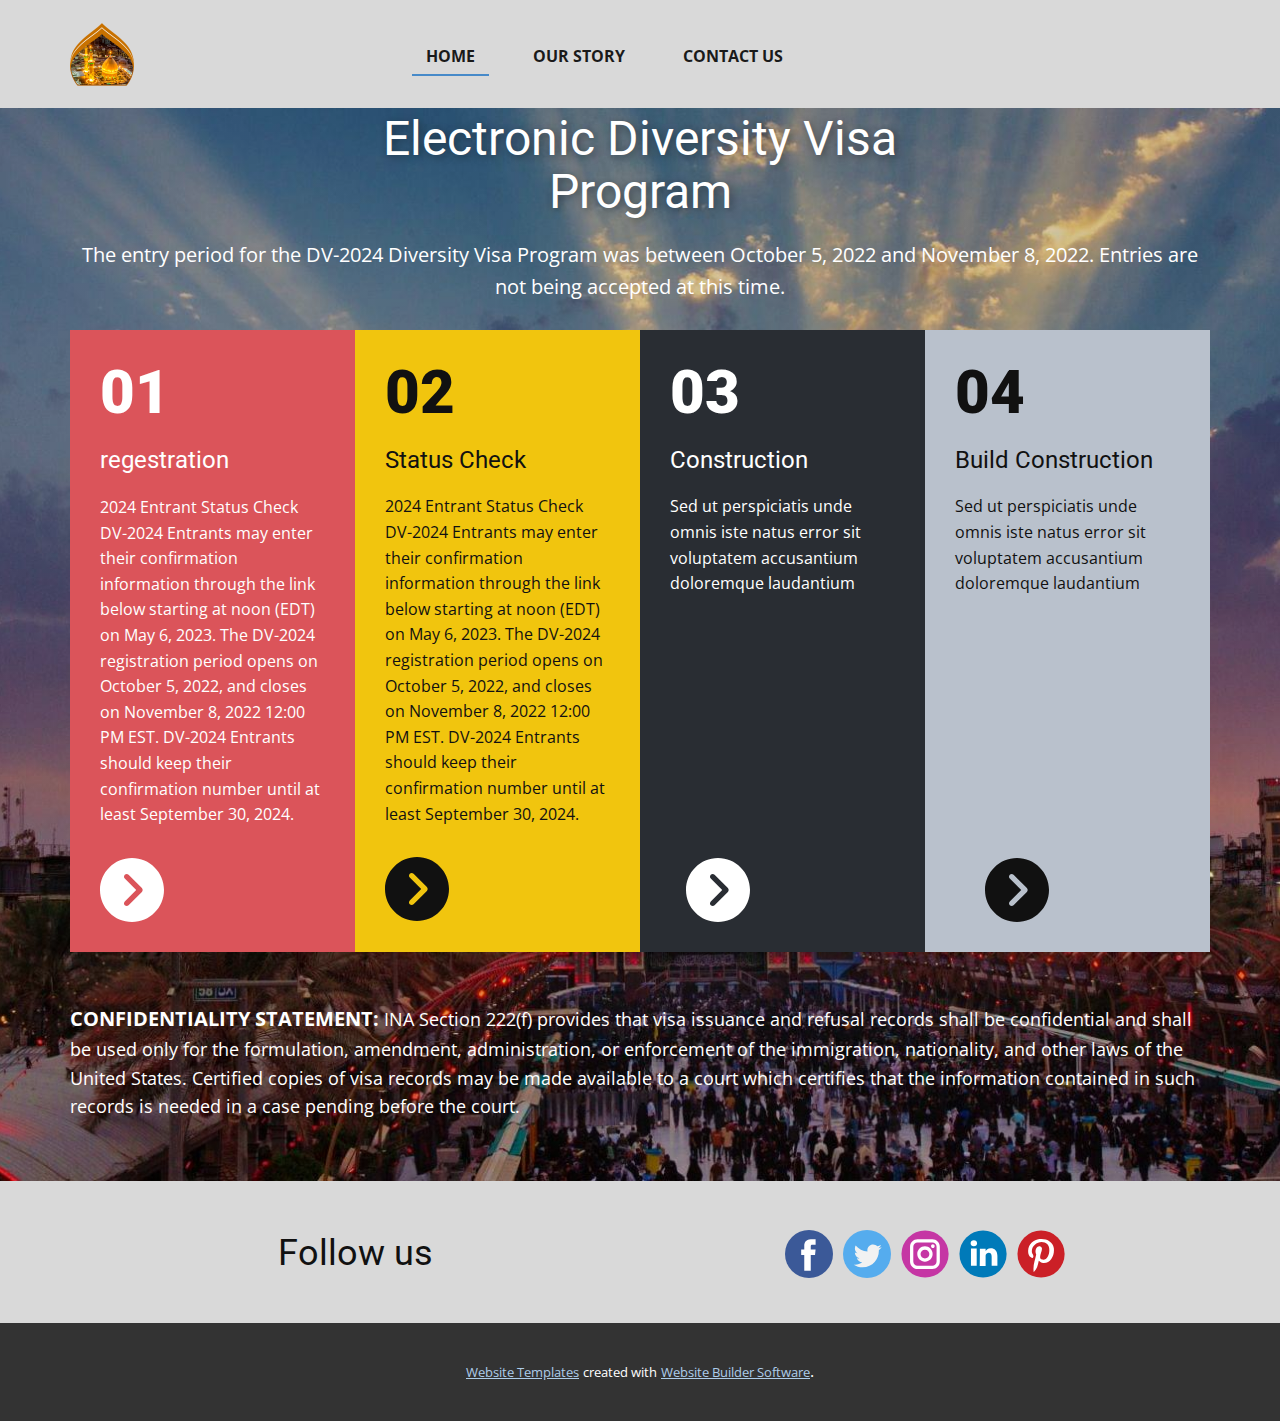
<file: home.html>
<!DOCTYPE html>
<html style="font-size: 16px;" lang="en"><head>
    <meta name="viewport" content="width=device-width, initial-scale=1.0">
    <meta charset="utf-8">
    <meta name="keywords" content="01, 02, 03, 04">
    <meta name="description" content="">
    <title>home</title>
    <link rel="stylesheet" href="nicepage.css" media="screen">
<link rel="stylesheet" href="home.css" media="screen">
    <script class="u-script" type="text/javascript" src="jquery-1.9.1.min.js" defer=""></script>
    <script class="u-script" type="text/javascript" src="nicepage.js" defer=""></script>
    <meta name="generator" content="Nicepage 5.0.20, nicepage.com">
    <link id="u-theme-google-font" rel="stylesheet" href="https://fonts.googleapis.com/css?family=Roboto:100,100i,300,300i,400,400i,500,500i,700,700i,900,900i|Open+Sans:300,300i,400,400i,500,500i,600,600i,700,700i,800,800i">
    
    
    <script type="application/ld+json">{
		"@context": "http://schema.org",
		"@type": "Organization",
		"name": "",
		"url": "/",
		"logo": "images/unnamed.png",
		"sameAs": [
				"https://facebook.com/name",
				"https://twitter.com/name"
		]
}</script>
    <meta name="theme-color" content="#478ac9">
    <link rel="canonical" href="/">
    <meta name="twitter:site" content="@">
    <meta name="twitter:card" content="summary_large_image">
    <meta name="twitter:title" content="home">
    <meta name="twitter:description" content="">
    <meta property="og:title" content="home">
    <meta property="og:type" content="website">
  </head>
  <body class="u-body u-xl-mode" data-lang="en"><header class="u-clearfix u-grey-15 u-header u-header" id="sec-11a0"><div class="u-clearfix u-sheet u-valign-middle u-sheet-1">
        <a href="#" class="u-image u-logo u-image-1" data-image-width="512" data-image-height="512">
          <img src="images/unnamed.png" class="u-logo-image u-logo-image-1">
        </a>
        <nav class="u-menu u-menu-one-level u-offcanvas u-menu-1" data-responsive-from="MD">
          <div class="menu-collapse" style="font-size: 1rem; letter-spacing: 0px; font-weight: 700; text-transform: uppercase;">
            <a class="u-button-style u-custom-active-border-color u-custom-active-color u-custom-border u-custom-border-color u-custom-borders u-custom-hover-border-color u-custom-hover-color u-custom-left-right-menu-spacing u-custom-padding-bottom u-custom-text-active-color u-custom-text-color u-custom-text-hover-color u-custom-top-bottom-menu-spacing u-nav-link u-text-active-palette-1-base u-text-hover-palette-2-base" href="#">
              <svg class="u-svg-link" viewBox="0 0 24 24"><use xlink:href="#menu-hamburger"></use></svg>
              <svg class="u-svg-content" version="1.1" id="menu-hamburger" viewBox="0 0 16 16" x="0px" y="0px" xmlns:xlink="http://www.w3.org/1999/xlink" xmlns="http://www.w3.org/2000/svg"><g><rect y="1" width="16" height="2"></rect><rect y="7" width="16" height="2"></rect><rect y="13" width="16" height="2"></rect>
</g></svg>
            </a>
          </div>
          <div class="u-custom-menu u-nav-container">
            <ul class="u-custom-font u-nav u-spacing-30 u-text-font u-unstyled u-nav-1"><li class="u-nav-item"><a class="u-border-2 u-border-active-palette-1-base u-border-hover-palette-1-light-1 u-border-no-left u-border-no-right u-border-no-top u-button-style u-nav-link u-text-active-grey-90 u-text-grey-90 u-text-hover-grey-90" href="home.html" style="padding: 10px 14px;">home</a>
</li><li class="u-nav-item"><a class="u-border-2 u-border-active-palette-1-base u-border-hover-palette-1-light-1 u-border-no-left u-border-no-right u-border-no-top u-button-style u-nav-link u-text-active-grey-90 u-text-grey-90 u-text-hover-grey-90" href="story.html" style="padding: 10px 14px;">our story</a>
</li><li class="u-nav-item"><a class="u-border-2 u-border-active-palette-1-base u-border-hover-palette-1-light-1 u-border-no-left u-border-no-right u-border-no-top u-button-style u-nav-link u-text-active-grey-90 u-text-grey-90 u-text-hover-grey-90" href="contact.html" style="padding: 10px 14px;">contact us</a>
</li></ul>
          </div>
          <div class="u-custom-menu u-nav-container-collapse">
            <div class="u-black u-container-style u-inner-container-layout u-opacity u-opacity-95 u-sidenav">
              <div class="u-inner-container-layout u-sidenav-overflow">
                <div class="u-menu-close"></div>
                <ul class="u-align-center u-nav u-popupmenu-items u-unstyled u-nav-2"><li class="u-nav-item"><a class="u-button-style u-nav-link" href="home.html">home</a>
</li><li class="u-nav-item"><a class="u-button-style u-nav-link" href="story.html">our story</a>
</li><li class="u-nav-item"><a class="u-button-style u-nav-link" href="contact.html">contact us</a>
</li></ul>
              </div>
            </div>
            <div class="u-black u-menu-overlay u-opacity u-opacity-70"></div>
          </div>
        </nav>
      </div></header> 
    <section class="u-clearfix u-image u-shading u-typography-Normal--Introduction u-section-1" src="" id="sec-2582" data-image-width="1620" data-image-height="1080">
      <div class="u-clearfix u-sheet u-sheet-1">
        <h1 class="u-align-center u-text u-text-1"> Electronic Diversity Visa Program</h1>
        <p class="u-align-center u-text u-text-default u-text-2"> The entry period for the DV-2024 Diversity Visa Program was between October 5, 2022 and November 8, 2022. Entries are not being accepted at this time.</p>
        <div class="u-clearfix u-expanded-width u-layout-wrap u-layout-wrap-1">
          <div class="u-layout">
            <div class="u-layout-row">
              <div class="u-container-style u-layout-cell u-left-cell u-palette-2-base u-size-15 u-size-30-md u-layout-cell-1">
                <div class="u-container-layout u-valign-bottom u-container-layout-1">
                  <h2 class="u-text u-text-3">01</h2>
                  <h4 class="u-text u-text-4">regestration</h4>
                  <p class="u-text u-text-5"> 2024 Entrant Status Check<br>DV-2024 Entrants may enter their confirmation information through the link below starting at noon (EDT) on May 6, 2023. The DV-2024 registration period opens on October 5, 2022, and closes on November 8, 2022 12:00 PM EST. DV-2024 Entrants should keep their confirmation number until at least September 30, 2024.
                  </p><span class="u-icon u-icon-circle u-icon-1" data-href="form.html" title="Page 1"><svg class="u-svg-link" preserveAspectRatio="xMidYMin slice" viewBox="0 0 512 512" style=""><use xlink:href="#svg-edc1"></use></svg><svg class="u-svg-content" viewBox="0 0 512 512" x="0px" y="0px" id="svg-edc1" style="enable-background:new 0 0 512 512;"><g><g><path d="M256,0C114.837,0,0,114.837,0,256s114.837,256,256,256s256-114.837,256-256S397.163,0,256,0z M335.083,271.083    L228.416,377.749c-4.16,4.16-9.621,6.251-15.083,6.251c-5.461,0-10.923-2.091-15.083-6.251c-8.341-8.341-8.341-21.824,0-30.165    L289.835,256l-91.584-91.584c-8.341-8.341-8.341-21.824,0-30.165s21.824-8.341,30.165,0l106.667,106.667    C343.424,249.259,343.424,262.741,335.083,271.083z"></path>
</g>
</g></svg></span>
                </div>
              </div>
              <div class="u-container-style u-layout-cell u-palette-3-base u-size-15 u-size-30-md u-layout-cell-2">
                <div class="u-container-layout u-valign-top u-container-layout-2">
                  <h2 class="u-text u-text-6">02</h2>
                  <h4 class="u-text u-text-7"> Status Check</h4>
                  <p class="u-text u-text-8">2024 Entrant Status Check<br>DV-2024 Entrants may enter their confirmation information through the link below starting at noon (EDT) on May 6, 2023. The DV-2024 registration period opens on October 5, 2022, and closes on November 8, 2022 12:00 PM EST. DV-2024 Entrants should keep their confirmation number until at least September 30, 2024.
                  </p><span class="u-icon u-icon-circle u-icon-2" data-href="https://nicepage.com/"><svg class="u-svg-link" preserveAspectRatio="xMidYMin slice" viewBox="0 0 512 512" style=""><use xlink:href="#svg-4083"></use></svg><svg class="u-svg-content" viewBox="0 0 512 512" x="0px" y="0px" id="svg-4083" style="enable-background:new 0 0 512 512;"><g><g><path d="M256,0C114.837,0,0,114.837,0,256s114.837,256,256,256s256-114.837,256-256S397.163,0,256,0z M335.083,271.083    L228.416,377.749c-4.16,4.16-9.621,6.251-15.083,6.251c-5.461,0-10.923-2.091-15.083-6.251c-8.341-8.341-8.341-21.824,0-30.165    L289.835,256l-91.584-91.584c-8.341-8.341-8.341-21.824,0-30.165s21.824-8.341,30.165,0l106.667,106.667    C343.424,249.259,343.424,262.741,335.083,271.083z"></path>
</g>
</g></svg></span>
                </div>
              </div>
              <div class="u-container-style u-layout-cell u-palette-5-dark-3 u-size-15 u-size-30-md u-layout-cell-3">
                <div class="u-container-layout u-valign-bottom u-container-layout-3">
                  <h2 class="u-text u-text-9">03</h2>
                  <h4 class="u-text u-text-10">Construction</h4>
                  <p class="u-text u-text-11">Sed ut perspiciatis unde omnis iste natus error sit voluptatem accusantium doloremque laudantium</p><span class="u-icon u-icon-circle u-icon-3" data-href="https://nicepage.com/"><svg class="u-svg-link" preserveAspectRatio="xMidYMin slice" viewBox="0 0 512 512" style=""><use xlink:href="#svg-4c6d"></use></svg><svg class="u-svg-content" viewBox="0 0 512 512" x="0px" y="0px" id="svg-4c6d" style="enable-background:new 0 0 512 512;"><g><g><path d="M256,0C114.837,0,0,114.837,0,256s114.837,256,256,256s256-114.837,256-256S397.163,0,256,0z M335.083,271.083    L228.416,377.749c-4.16,4.16-9.621,6.251-15.083,6.251c-5.461,0-10.923-2.091-15.083-6.251c-8.341-8.341-8.341-21.824,0-30.165    L289.835,256l-91.584-91.584c-8.341-8.341-8.341-21.824,0-30.165s21.824-8.341,30.165,0l106.667,106.667    C343.424,249.259,343.424,262.741,335.083,271.083z"></path>
</g>
</g></svg></span>
                </div>
              </div>
              <div class="u-container-style u-layout-cell u-palette-5-base u-right-cell u-size-15 u-size-30-md u-layout-cell-4">
                <div class="u-container-layout u-valign-bottom u-container-layout-4">
                  <h2 class="u-text u-text-12">04</h2>
                  <h4 class="u-text u-text-13">Build Construction</h4>
                  <p class="u-text u-text-14">Sed ut perspiciatis unde omnis iste natus error sit voluptatem accusantium doloremque laudantium</p><span class="u-icon u-icon-circle u-icon-4" data-href="https://nicepage.com/"><svg class="u-svg-link" preserveAspectRatio="xMidYMin slice" viewBox="0 0 512 512" style=""><use xlink:href="#svg-551a"></use></svg><svg class="u-svg-content" viewBox="0 0 512 512" x="0px" y="0px" id="svg-551a" style="enable-background:new 0 0 512 512;"><g><g><path d="M256,0C114.837,0,0,114.837,0,256s114.837,256,256,256s256-114.837,256-256S397.163,0,256,0z M335.083,271.083    L228.416,377.749c-4.16,4.16-9.621,6.251-15.083,6.251c-5.461,0-10.923-2.091-15.083-6.251c-8.341-8.341-8.341-21.824,0-30.165    L289.835,256l-91.584-91.584c-8.341-8.341-8.341-21.824,0-30.165s21.824-8.341,30.165,0l106.667,106.667    C343.424,249.259,343.424,262.741,335.083,271.083z"></path>
</g>
</g></svg></span>
                </div>
              </div>
            </div>
          </div>
        </div>
        <p class="u-text u-text-default u-text-15">
          <span style="font-weight: 700; font-size: 1.25rem;"> CONFIDENTIALITY STATEMENT:</span>
          <span style="font-size: 1.125rem;"> INA Section 222(f) provides that visa issuance and refusal records shall be confidential and shall be used only for the formulation, amendment, administration, or enforcement of the immigration, nationality, and other laws of the United States. Certified copies of visa records may be made available to a court which certifies that the information contained in such records is needed in a case pending before the court.</span>
        </p>
      </div>
    </section>
    
    
    <footer class="u-clearfix u-footer u-grey-15" id="sec-dab2"><div class="u-clearfix u-sheet u-sheet-1">
        <div class="u-clearfix u-expanded-width u-layout-wrap u-layout-wrap-1">
          <div class="u-gutter-0 u-layout">
            <div class="u-layout-row">
              <div class="u-align-center u-container-style u-layout-cell u-left-cell u-size-30 u-layout-cell-1">
                <div class="u-container-layout u-valign-middle u-container-layout-1">
                  <h2 class="u-text u-text-default u-text-1">Follow us</h2>
                </div>
              </div>
              <div class="u-align-center u-container-style u-layout-cell u-right-cell u-size-30 u-layout-cell-2">
                <div class="u-container-layout u-valign-middle u-container-layout-2">
                  <div class="u-social-icons u-spacing-10 u-social-icons-1">
                    <a class="u-social-url" title="facebook" target="_blank" href="https://facebook.com/name"><span class="u-icon u-social-facebook u-social-icon u-icon-1"><svg class="u-svg-link" preserveAspectRatio="xMidYMin slice" viewBox="0 0 112.196 112.196" style=""><use xlink:href="#svg-194c"></use></svg><svg class="u-svg-content" viewBox="0 0 112.196 112.196" x="0px" y="0px" id="svg-194c" style="enable-background:new 0 0 112.196 112.196;"><g><circle style="fill:currentColor;" cx="56.098" cy="56.098" r="56.098"></circle><path style="fill:#FFFFFF;" d="M70.201,58.294h-10.01v36.672H45.025V58.294h-7.213V45.406h7.213v-8.34   c0-5.964,2.833-15.303,15.301-15.303L71.56,21.81v12.51h-8.151c-1.337,0-3.217,0.668-3.217,3.513v7.585h11.334L70.201,58.294z"></path>
</g></svg></span>
                    </a>
                    <a class="u-social-url" title="twitter" target="_blank" href="https://twitter.com/name"><span class="u-icon u-social-icon u-social-twitter u-icon-2"><svg class="u-svg-link" preserveAspectRatio="xMidYMin slice" viewBox="0 0 112.197 112.197" style=""><use xlink:href="#svg-037f"></use></svg><svg class="u-svg-content" viewBox="0 0 112.197 112.197" x="0px" y="0px" id="svg-037f" style="enable-background:new 0 0 112.197 112.197;"><g><circle style="fill:#55ACEE;" cx="56.099" cy="56.098" r="56.098"></circle><g><path style="fill:#F1F2F2;" d="M90.461,40.316c-2.404,1.066-4.99,1.787-7.702,2.109c2.769-1.659,4.894-4.284,5.897-7.417    c-2.591,1.537-5.462,2.652-8.515,3.253c-2.446-2.605-5.931-4.233-9.79-4.233c-7.404,0-13.409,6.005-13.409,13.409    c0,1.051,0.119,2.074,0.349,3.056c-11.144-0.559-21.025-5.897-27.639-14.012c-1.154,1.98-1.816,4.285-1.816,6.742    c0,4.651,2.369,8.757,5.965,11.161c-2.197-0.069-4.266-0.672-6.073-1.679c-0.001,0.057-0.001,0.114-0.001,0.17    c0,6.497,4.624,11.916,10.757,13.147c-1.124,0.308-2.311,0.471-3.532,0.471c-0.866,0-1.705-0.083-2.523-0.239    c1.706,5.326,6.657,9.203,12.526,9.312c-4.59,3.597-10.371,5.74-16.655,5.74c-1.08,0-2.15-0.063-3.197-0.188    c5.931,3.806,12.981,6.025,20.553,6.025c24.664,0,38.152-20.432,38.152-38.153c0-0.581-0.013-1.16-0.039-1.734    C86.391,45.366,88.664,43.005,90.461,40.316L90.461,40.316z"></path>
</g>
</g></svg></span>
                    </a>
                    <a class="u-social-url" target="_blank" data-type="Instagram" title="Instagram" href=""><span class="u-icon u-social-icon u-social-instagram u-icon-3"><svg class="u-svg-link" preserveAspectRatio="xMidYMin slice" viewBox="0 0 112 112" style=""><use xlink:href="#svg-7eb4"></use></svg><svg class="u-svg-content" viewBox="0 0 112 112" x="0" y="0" id="svg-7eb4"><circle fill="currentColor" cx="56.1" cy="56.1" r="55"></circle><path fill="#FFFFFF" d="M55.9,38.2c-9.9,0-17.9,8-17.9,17.9C38,66,46,74,55.9,74c9.9,0,17.9-8,17.9-17.9C73.8,46.2,65.8,38.2,55.9,38.2
            z M55.9,66.4c-5.7,0-10.3-4.6-10.3-10.3c-0.1-5.7,4.6-10.3,10.3-10.3c5.7,0,10.3,4.6,10.3,10.3C66.2,61.8,61.6,66.4,55.9,66.4z"></path><path fill="#FFFFFF" d="M74.3,33.5c-2.3,0-4.2,1.9-4.2,4.2s1.9,4.2,4.2,4.2s4.2-1.9,4.2-4.2S76.6,33.5,74.3,33.5z"></path><path fill="#FFFFFF" d="M73.1,21.3H38.6c-9.7,0-17.5,7.9-17.5,17.5v34.5c0,9.7,7.9,17.6,17.5,17.6h34.5c9.7,0,17.5-7.9,17.5-17.5V38.8
            C90.6,29.1,82.7,21.3,73.1,21.3z M83,73.3c0,5.5-4.5,9.9-9.9,9.9H38.6c-5.5,0-9.9-4.5-9.9-9.9V38.8c0-5.5,4.5-9.9,9.9-9.9h34.5
            c5.5,0,9.9,4.5,9.9,9.9V73.3z"></path></svg></span>
                    </a>
                    <a class="u-social-url" target="_blank" data-type="LinkedIn" title="LinkedIn" href=""><span class="u-icon u-social-icon u-social-linkedin u-icon-4"><svg class="u-svg-link" preserveAspectRatio="xMidYMin slice" viewBox="0 0 112 112" style=""><use xlink:href="#svg-0e51"></use></svg><svg class="u-svg-content" viewBox="0 0 112 112" x="0" y="0" id="svg-0e51"><circle fill="currentColor" cx="56.1" cy="56.1" r="55"></circle><path fill="#FFFFFF" d="M41.3,83.7H27.9V43.4h13.4V83.7z M34.6,37.9L34.6,37.9c-4.6,0-7.5-3.1-7.5-7c0-4,3-7,7.6-7s7.4,3,7.5,7
            C42.2,34.8,39.2,37.9,34.6,37.9z M89.6,83.7H76.2V62.2c0-5.4-1.9-9.1-6.8-9.1c-3.7,0-5.9,2.5-6.9,4.9c-0.4,0.9-0.4,2.1-0.4,3.3v22.5
            H48.7c0,0,0.2-36.5,0-40.3h13.4v5.7c1.8-2.7,5-6.7,12.1-6.7c8.8,0,15.4,5.8,15.4,18.1V83.7z"></path></svg></span>
                    </a>
                    <a class="u-social-url" target="_blank" data-type="Pinterest" title="Pinterest" href=""><span class="u-icon u-social-icon u-social-pinterest u-icon-5"><svg class="u-svg-link" preserveAspectRatio="xMidYMin slice" viewBox="0 0 112 112" style=""><use xlink:href="#svg-7a74"></use></svg><svg class="u-svg-content" viewBox="0 0 112 112" x="0" y="0" id="svg-7a74"><circle fill="currentColor" cx="56.1" cy="56.1" r="55"></circle><path fill="#FFFFFF" d="M61.1,76.9c-4.7-0.3-6.7-2.7-10.3-5c-2,10.7-4.6,20.9-11.9,26.2c-2.2-16.1,3.3-28.2,5.9-41
            c-4.4-7.5,0.6-22.5,9.9-18.8c11.6,4.6-10,27.8,4.4,30.7C74.2,72,80.3,42.8,71,33.4C57.5,19.6,31.7,33,34.9,52.6
            c0.8,4.8,5.8,6.2,2,12.9c-8.7-1.9-11.2-8.8-10.9-17.8C26.5,32.8,39.3,22.5,52.2,21c16.3-1.9,31.6,5.9,33.7,21.2
            C88.2,59.5,78.6,78.2,61.1,76.9z"></path></svg></span>
                    </a>
                  </div>
                </div>
              </div>
            </div>
          </div>
        </div>
      </div></footer>
    <section class="u-backlink u-clearfix u-grey-80">
      <a class="u-link" href="https://nicepage.com/website-templates" target="_blank">
        <span>Website Templates</span>
      </a>
      <p class="u-text">
        <span>created with</span>
      </p>
      <a class="u-link" href="" target="_blank">
        <span>Website Builder Software</span>
      </a>. 
    </section>
  
</body></html>
</file>
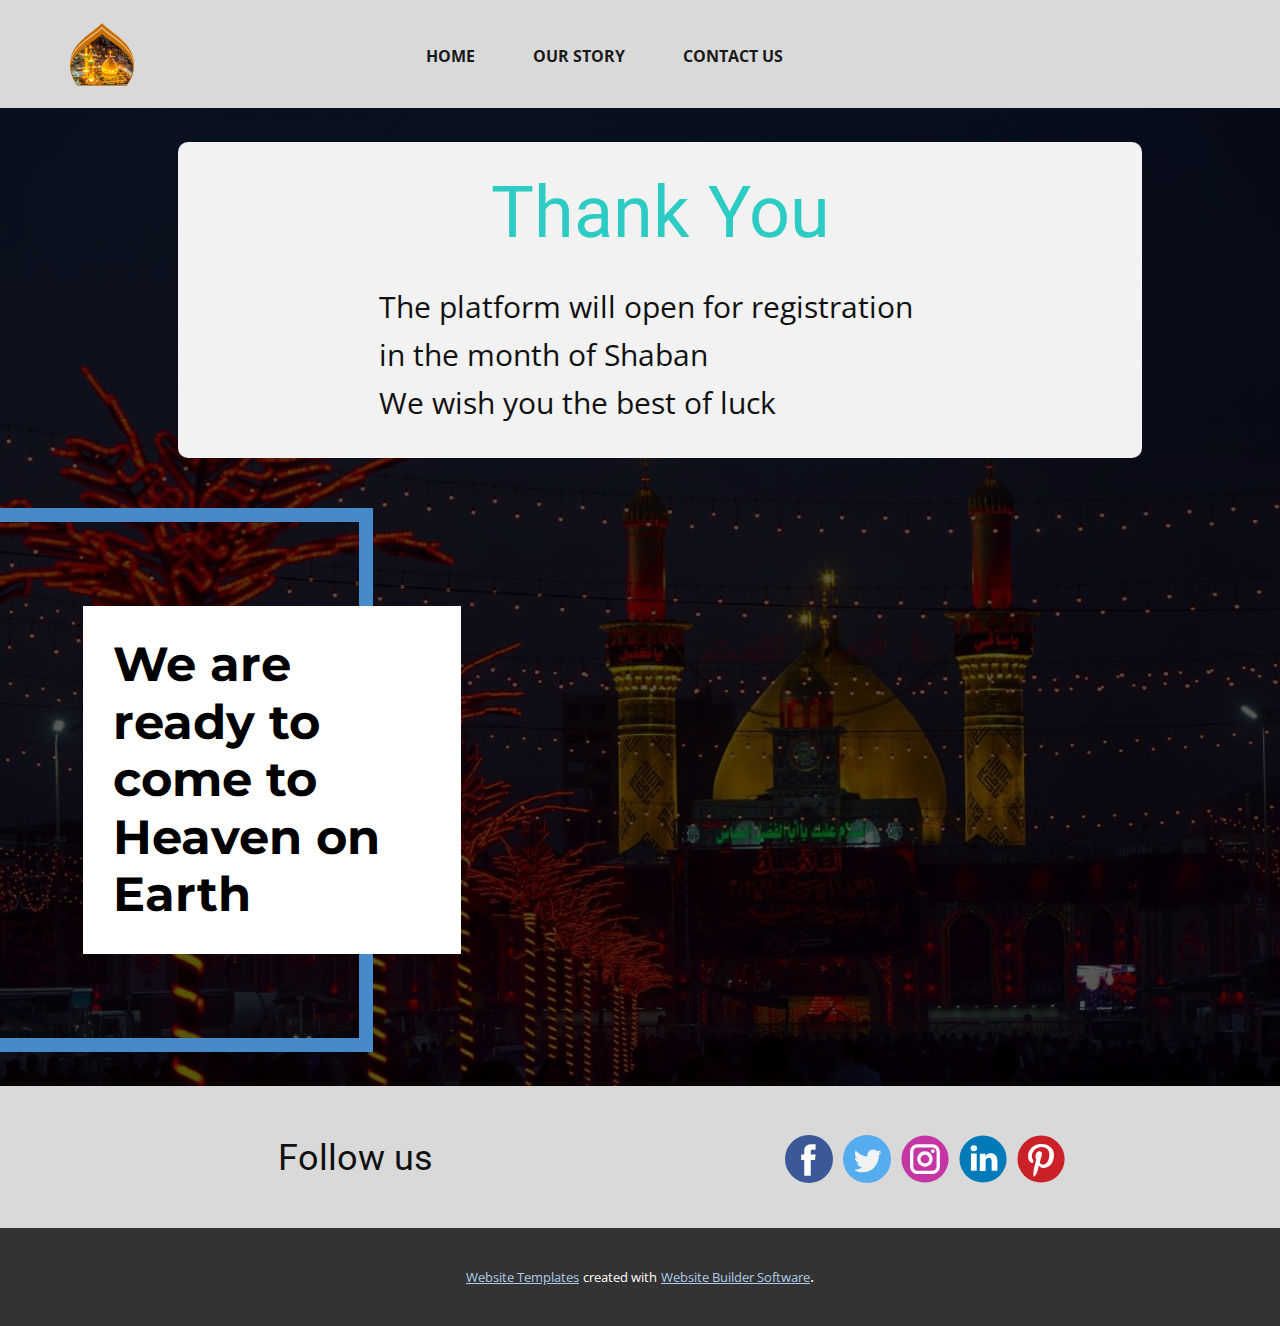
<file: no-add.html>
<!DOCTYPE html>
<html style="font-size: 16px;" lang="en"><head>
    <meta name="viewport" content="width=device-width, initial-scale=1.0">
    <meta charset="utf-8">
    <meta name="keywords" content="Follow us">
    <meta name="description" content="">
    <title>no add</title>
    <link rel="stylesheet" href="nicepage.css" media="screen">
<link rel="stylesheet" href="no-add.css" media="screen">
    <script class="u-script" type="text/javascript" src="jquery-1.9.1.min.js" defer=""></script>
    <script class="u-script" type="text/javascript" src="nicepage.js" defer=""></script>
    <meta name="generator" content="Nicepage 5.0.20, nicepage.com">
    <link id="u-theme-google-font" rel="stylesheet" href="https://fonts.googleapis.com/css?family=Roboto:100,100i,300,300i,400,400i,500,500i,700,700i,900,900i|Open+Sans:300,300i,400,400i,500,500i,600,600i,700,700i,800,800i">
    <link id="u-page-google-font" rel="stylesheet" href="https://fonts.googleapis.com/css?family=Montserrat:100,100i,200,200i,300,300i,400,400i,500,500i,600,600i,700,700i,800,800i,900,900i">
    
    
    <script type="application/ld+json">{
		"@context": "http://schema.org",
		"@type": "Organization",
		"name": "",
		"logo": "images/unnamed.png",
		"sameAs": [
				"https://facebook.com/name",
				"https://twitter.com/name"
		]
}</script>
    <meta name="theme-color" content="#478ac9">
    <meta name="twitter:site" content="@">
    <meta name="twitter:card" content="summary_large_image">
    <meta name="twitter:title" content="no add">
    <meta name="twitter:description" content="">
    <meta property="og:title" content="no add">
    <meta property="og:type" content="website">
  </head>
  <body class="u-body u-xl-mode" data-lang="en"><header class="u-clearfix u-grey-15 u-header u-header" id="sec-11a0"><div class="u-clearfix u-sheet u-valign-middle u-sheet-1">
        <a href="#" class="u-image u-logo u-image-1" data-image-width="512" data-image-height="512">
          <img src="images/unnamed.png" class="u-logo-image u-logo-image-1">
        </a>
        <nav class="u-menu u-menu-one-level u-offcanvas u-menu-1" data-responsive-from="MD">
          <div class="menu-collapse" style="font-size: 1rem; letter-spacing: 0px; font-weight: 700; text-transform: uppercase;">
            <a class="u-button-style u-custom-active-border-color u-custom-active-color u-custom-border u-custom-border-color u-custom-borders u-custom-hover-border-color u-custom-hover-color u-custom-left-right-menu-spacing u-custom-padding-bottom u-custom-text-active-color u-custom-text-color u-custom-text-hover-color u-custom-top-bottom-menu-spacing u-nav-link u-text-active-palette-1-base u-text-hover-palette-2-base" href="#">
              <svg class="u-svg-link" viewBox="0 0 24 24"><use xlink:href="#menu-hamburger"></use></svg>
              <svg class="u-svg-content" version="1.1" id="menu-hamburger" viewBox="0 0 16 16" x="0px" y="0px" xmlns:xlink="http://www.w3.org/1999/xlink" xmlns="http://www.w3.org/2000/svg"><g><rect y="1" width="16" height="2"></rect><rect y="7" width="16" height="2"></rect><rect y="13" width="16" height="2"></rect>
</g></svg>
            </a>
          </div>
          <div class="u-custom-menu u-nav-container">
            <ul class="u-custom-font u-nav u-spacing-30 u-text-font u-unstyled u-nav-1"><li class="u-nav-item"><a class="u-border-2 u-border-active-palette-1-base u-border-hover-palette-1-light-1 u-border-no-left u-border-no-right u-border-no-top u-button-style u-nav-link u-text-active-grey-90 u-text-grey-90 u-text-hover-grey-90" href="home.html" style="padding: 10px 14px;">home</a>
</li><li class="u-nav-item"><a class="u-border-2 u-border-active-palette-1-base u-border-hover-palette-1-light-1 u-border-no-left u-border-no-right u-border-no-top u-button-style u-nav-link u-text-active-grey-90 u-text-grey-90 u-text-hover-grey-90" href="story.html" style="padding: 10px 14px;">our story</a>
</li><li class="u-nav-item"><a class="u-border-2 u-border-active-palette-1-base u-border-hover-palette-1-light-1 u-border-no-left u-border-no-right u-border-no-top u-button-style u-nav-link u-text-active-grey-90 u-text-grey-90 u-text-hover-grey-90" href="contact.html" style="padding: 10px 14px;">contact us</a>
</li></ul>
          </div>
          <div class="u-custom-menu u-nav-container-collapse">
            <div class="u-black u-container-style u-inner-container-layout u-opacity u-opacity-95 u-sidenav">
              <div class="u-inner-container-layout u-sidenav-overflow">
                <div class="u-menu-close"></div>
                <ul class="u-align-center u-nav u-popupmenu-items u-unstyled u-nav-2"><li class="u-nav-item"><a class="u-button-style u-nav-link" href="home.html">home</a>
</li><li class="u-nav-item"><a class="u-button-style u-nav-link" href="story.html">our story</a>
</li><li class="u-nav-item"><a class="u-button-style u-nav-link" href="contact.html">contact us</a>
</li></ul>
              </div>
            </div>
            <div class="u-black u-menu-overlay u-opacity u-opacity-70"></div>
          </div>
        </nav>
      </div></header>
    <section class="u-clearfix u-image u-shading u-section-1" id="sec-5be0" data-image-width="1620" data-image-height="1080">
      <div class="u-clearfix u-sheet u-valign-middle u-sheet-1">
        <div class="u-container-style u-grey-5 u-group u-radius-10 u-shape-round u-group-1">
          <div class="u-container-layout u-container-layout-1">
            <h1 class="u-align-center u-text u-text-palette-4-base u-text-1">Thank You</h1>
            <p class="u-align-left u-text u-text-2"> The platform will open for registration in the month of Shaban <br>We wish you the best of luck
            </p>
          </div>
        </div>
        <div class="u-border-14 u-border-palette-1-base u-container-style u-group u-group-2">
          <div class="u-container-layout u-valign-middle u-container-layout-2">
            <div class="u-container-style u-group u-white u-group-3">
              <div class="u-container-layout u-valign-middle u-container-layout-3">
                <h3 class="u-custom-font u-font-montserrat u-text u-text-black u-text-3"> We are ready to come to Heaven on Earth</h3>
              </div>
            </div>
          </div>
        </div>
      </div>
    </section>
    
    
    <footer class="u-clearfix u-footer u-grey-15" id="sec-dab2"><div class="u-clearfix u-sheet u-sheet-1">
        <div class="u-clearfix u-expanded-width u-layout-wrap u-layout-wrap-1">
          <div class="u-gutter-0 u-layout">
            <div class="u-layout-row">
              <div class="u-align-center u-container-style u-layout-cell u-left-cell u-size-30 u-layout-cell-1">
                <div class="u-container-layout u-valign-middle u-container-layout-1">
                  <h2 class="u-text u-text-default u-text-1">Follow us</h2>
                </div>
              </div>
              <div class="u-align-center u-container-style u-layout-cell u-right-cell u-size-30 u-layout-cell-2">
                <div class="u-container-layout u-valign-middle u-container-layout-2">
                  <div class="u-social-icons u-spacing-10 u-social-icons-1">
                    <a class="u-social-url" title="facebook" target="_blank" href="https://facebook.com/name"><span class="u-icon u-social-facebook u-social-icon u-icon-1"><svg class="u-svg-link" preserveAspectRatio="xMidYMin slice" viewBox="0 0 112.196 112.196" style=""><use xlink:href="#svg-194c"></use></svg><svg class="u-svg-content" viewBox="0 0 112.196 112.196" x="0px" y="0px" id="svg-194c" style="enable-background:new 0 0 112.196 112.196;"><g><circle style="fill:currentColor;" cx="56.098" cy="56.098" r="56.098"></circle><path style="fill:#FFFFFF;" d="M70.201,58.294h-10.01v36.672H45.025V58.294h-7.213V45.406h7.213v-8.34   c0-5.964,2.833-15.303,15.301-15.303L71.56,21.81v12.51h-8.151c-1.337,0-3.217,0.668-3.217,3.513v7.585h11.334L70.201,58.294z"></path>
</g></svg></span>
                    </a>
                    <a class="u-social-url" title="twitter" target="_blank" href="https://twitter.com/name"><span class="u-icon u-social-icon u-social-twitter u-icon-2"><svg class="u-svg-link" preserveAspectRatio="xMidYMin slice" viewBox="0 0 112.197 112.197" style=""><use xlink:href="#svg-037f"></use></svg><svg class="u-svg-content" viewBox="0 0 112.197 112.197" x="0px" y="0px" id="svg-037f" style="enable-background:new 0 0 112.197 112.197;"><g><circle style="fill:#55ACEE;" cx="56.099" cy="56.098" r="56.098"></circle><g><path style="fill:#F1F2F2;" d="M90.461,40.316c-2.404,1.066-4.99,1.787-7.702,2.109c2.769-1.659,4.894-4.284,5.897-7.417    c-2.591,1.537-5.462,2.652-8.515,3.253c-2.446-2.605-5.931-4.233-9.79-4.233c-7.404,0-13.409,6.005-13.409,13.409    c0,1.051,0.119,2.074,0.349,3.056c-11.144-0.559-21.025-5.897-27.639-14.012c-1.154,1.98-1.816,4.285-1.816,6.742    c0,4.651,2.369,8.757,5.965,11.161c-2.197-0.069-4.266-0.672-6.073-1.679c-0.001,0.057-0.001,0.114-0.001,0.17    c0,6.497,4.624,11.916,10.757,13.147c-1.124,0.308-2.311,0.471-3.532,0.471c-0.866,0-1.705-0.083-2.523-0.239    c1.706,5.326,6.657,9.203,12.526,9.312c-4.59,3.597-10.371,5.74-16.655,5.74c-1.08,0-2.15-0.063-3.197-0.188    c5.931,3.806,12.981,6.025,20.553,6.025c24.664,0,38.152-20.432,38.152-38.153c0-0.581-0.013-1.16-0.039-1.734    C86.391,45.366,88.664,43.005,90.461,40.316L90.461,40.316z"></path>
</g>
</g></svg></span>
                    </a>
                    <a class="u-social-url" target="_blank" data-type="Instagram" title="Instagram" href=""><span class="u-icon u-social-icon u-social-instagram u-icon-3"><svg class="u-svg-link" preserveAspectRatio="xMidYMin slice" viewBox="0 0 112 112" style=""><use xlink:href="#svg-7eb4"></use></svg><svg class="u-svg-content" viewBox="0 0 112 112" x="0" y="0" id="svg-7eb4"><circle fill="currentColor" cx="56.1" cy="56.1" r="55"></circle><path fill="#FFFFFF" d="M55.9,38.2c-9.9,0-17.9,8-17.9,17.9C38,66,46,74,55.9,74c9.9,0,17.9-8,17.9-17.9C73.8,46.2,65.8,38.2,55.9,38.2
            z M55.9,66.4c-5.7,0-10.3-4.6-10.3-10.3c-0.1-5.7,4.6-10.3,10.3-10.3c5.7,0,10.3,4.6,10.3,10.3C66.2,61.8,61.6,66.4,55.9,66.4z"></path><path fill="#FFFFFF" d="M74.3,33.5c-2.3,0-4.2,1.9-4.2,4.2s1.9,4.2,4.2,4.2s4.2-1.9,4.2-4.2S76.6,33.5,74.3,33.5z"></path><path fill="#FFFFFF" d="M73.1,21.3H38.6c-9.7,0-17.5,7.9-17.5,17.5v34.5c0,9.7,7.9,17.6,17.5,17.6h34.5c9.7,0,17.5-7.9,17.5-17.5V38.8
            C90.6,29.1,82.7,21.3,73.1,21.3z M83,73.3c0,5.5-4.5,9.9-9.9,9.9H38.6c-5.5,0-9.9-4.5-9.9-9.9V38.8c0-5.5,4.5-9.9,9.9-9.9h34.5
            c5.5,0,9.9,4.5,9.9,9.9V73.3z"></path></svg></span>
                    </a>
                    <a class="u-social-url" target="_blank" data-type="LinkedIn" title="LinkedIn" href=""><span class="u-icon u-social-icon u-social-linkedin u-icon-4"><svg class="u-svg-link" preserveAspectRatio="xMidYMin slice" viewBox="0 0 112 112" style=""><use xlink:href="#svg-0e51"></use></svg><svg class="u-svg-content" viewBox="0 0 112 112" x="0" y="0" id="svg-0e51"><circle fill="currentColor" cx="56.1" cy="56.1" r="55"></circle><path fill="#FFFFFF" d="M41.3,83.7H27.9V43.4h13.4V83.7z M34.6,37.9L34.6,37.9c-4.6,0-7.5-3.1-7.5-7c0-4,3-7,7.6-7s7.4,3,7.5,7
            C42.2,34.8,39.2,37.9,34.6,37.9z M89.6,83.7H76.2V62.2c0-5.4-1.9-9.1-6.8-9.1c-3.7,0-5.9,2.5-6.9,4.9c-0.4,0.9-0.4,2.1-0.4,3.3v22.5
            H48.7c0,0,0.2-36.5,0-40.3h13.4v5.7c1.8-2.7,5-6.7,12.1-6.7c8.8,0,15.4,5.8,15.4,18.1V83.7z"></path></svg></span>
                    </a>
                    <a class="u-social-url" target="_blank" data-type="Pinterest" title="Pinterest" href=""><span class="u-icon u-social-icon u-social-pinterest u-icon-5"><svg class="u-svg-link" preserveAspectRatio="xMidYMin slice" viewBox="0 0 112 112" style=""><use xlink:href="#svg-7a74"></use></svg><svg class="u-svg-content" viewBox="0 0 112 112" x="0" y="0" id="svg-7a74"><circle fill="currentColor" cx="56.1" cy="56.1" r="55"></circle><path fill="#FFFFFF" d="M61.1,76.9c-4.7-0.3-6.7-2.7-10.3-5c-2,10.7-4.6,20.9-11.9,26.2c-2.2-16.1,3.3-28.2,5.9-41
            c-4.4-7.5,0.6-22.5,9.9-18.8c11.6,4.6-10,27.8,4.4,30.7C74.2,72,80.3,42.8,71,33.4C57.5,19.6,31.7,33,34.9,52.6
            c0.8,4.8,5.8,6.2,2,12.9c-8.7-1.9-11.2-8.8-10.9-17.8C26.5,32.8,39.3,22.5,52.2,21c16.3-1.9,31.6,5.9,33.7,21.2
            C88.2,59.5,78.6,78.2,61.1,76.9z"></path></svg></span>
                    </a>
                  </div>
                </div>
              </div>
            </div>
          </div>
        </div>
      </div></footer>
    <section class="u-backlink u-clearfix u-grey-80">
      <a class="u-link" href="https://nicepage.com/website-templates" target="_blank">
        <span>Website Templates</span>
      </a>
      <p class="u-text">
        <span>created with</span>
      </p>
      <a class="u-link" href="" target="_blank">
        <span>Website Builder Software</span>
      </a>. 
    </section>
  
</body></html>
</file>
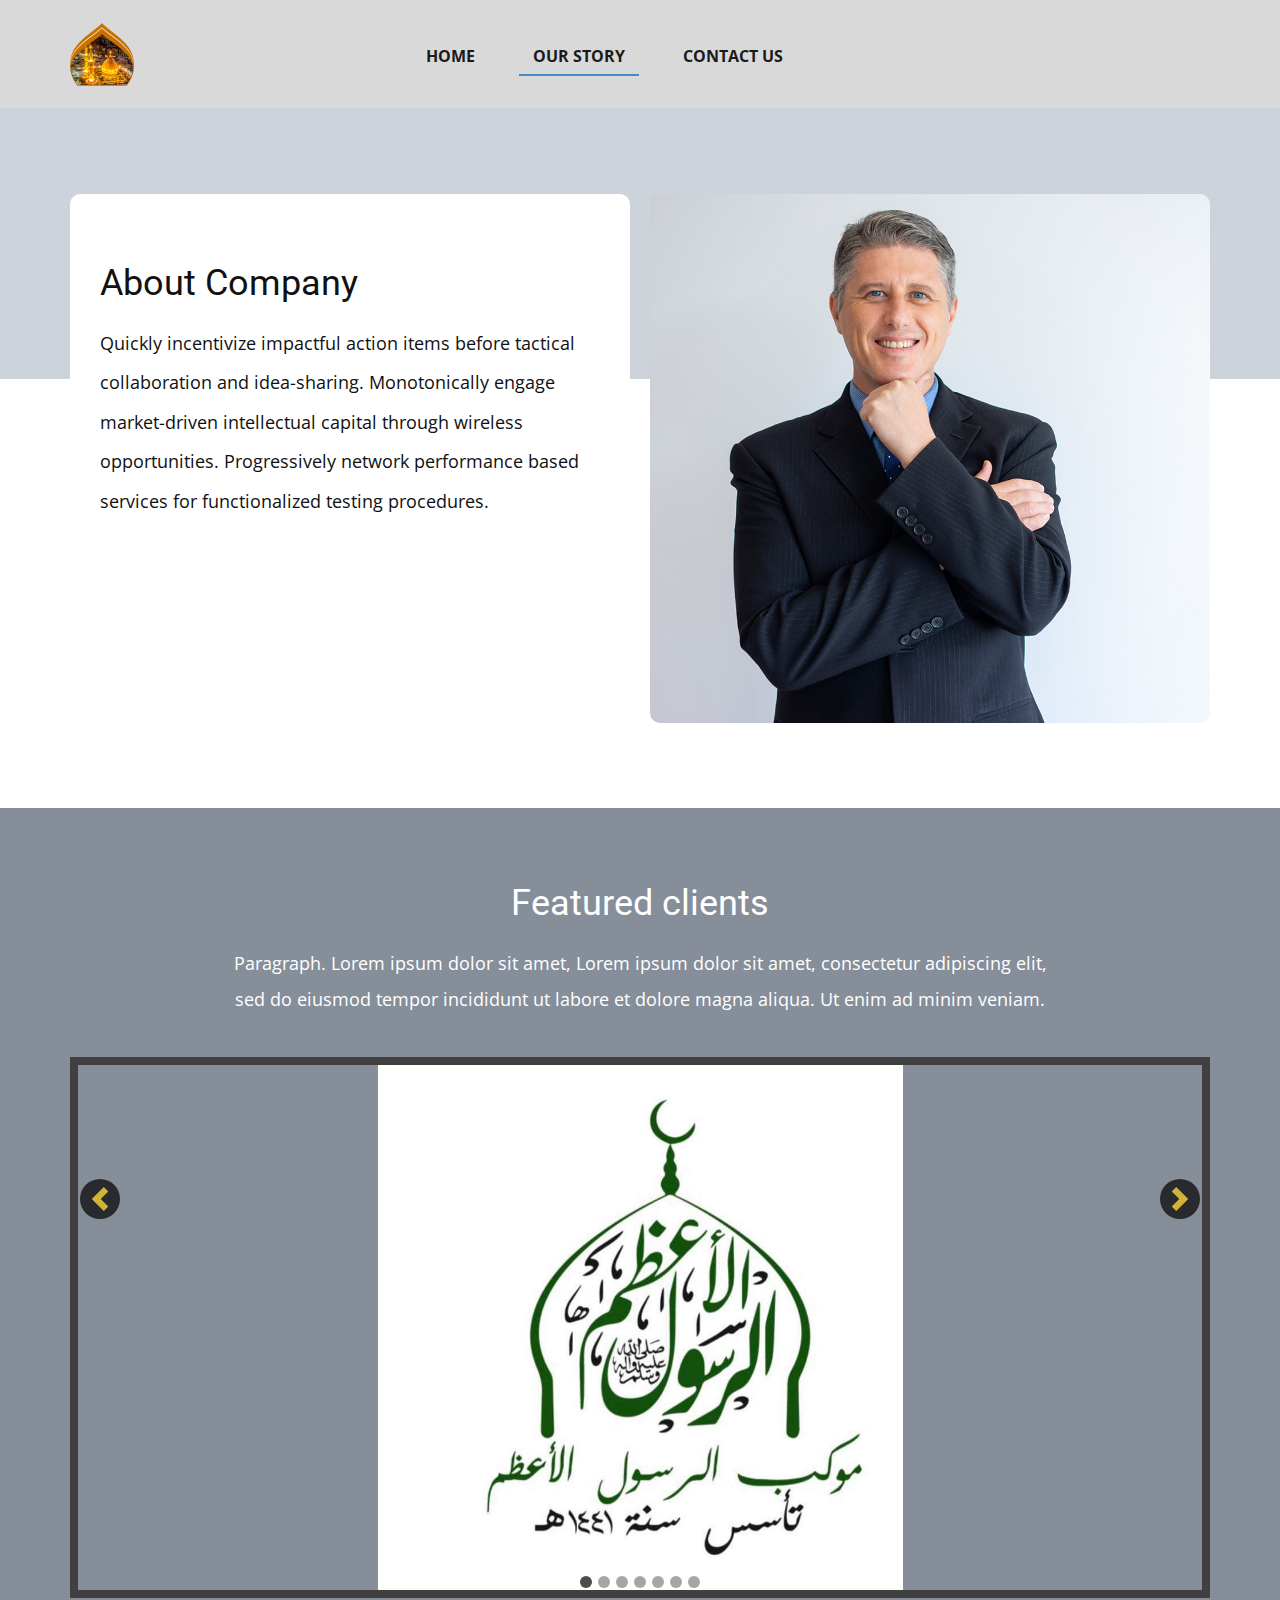
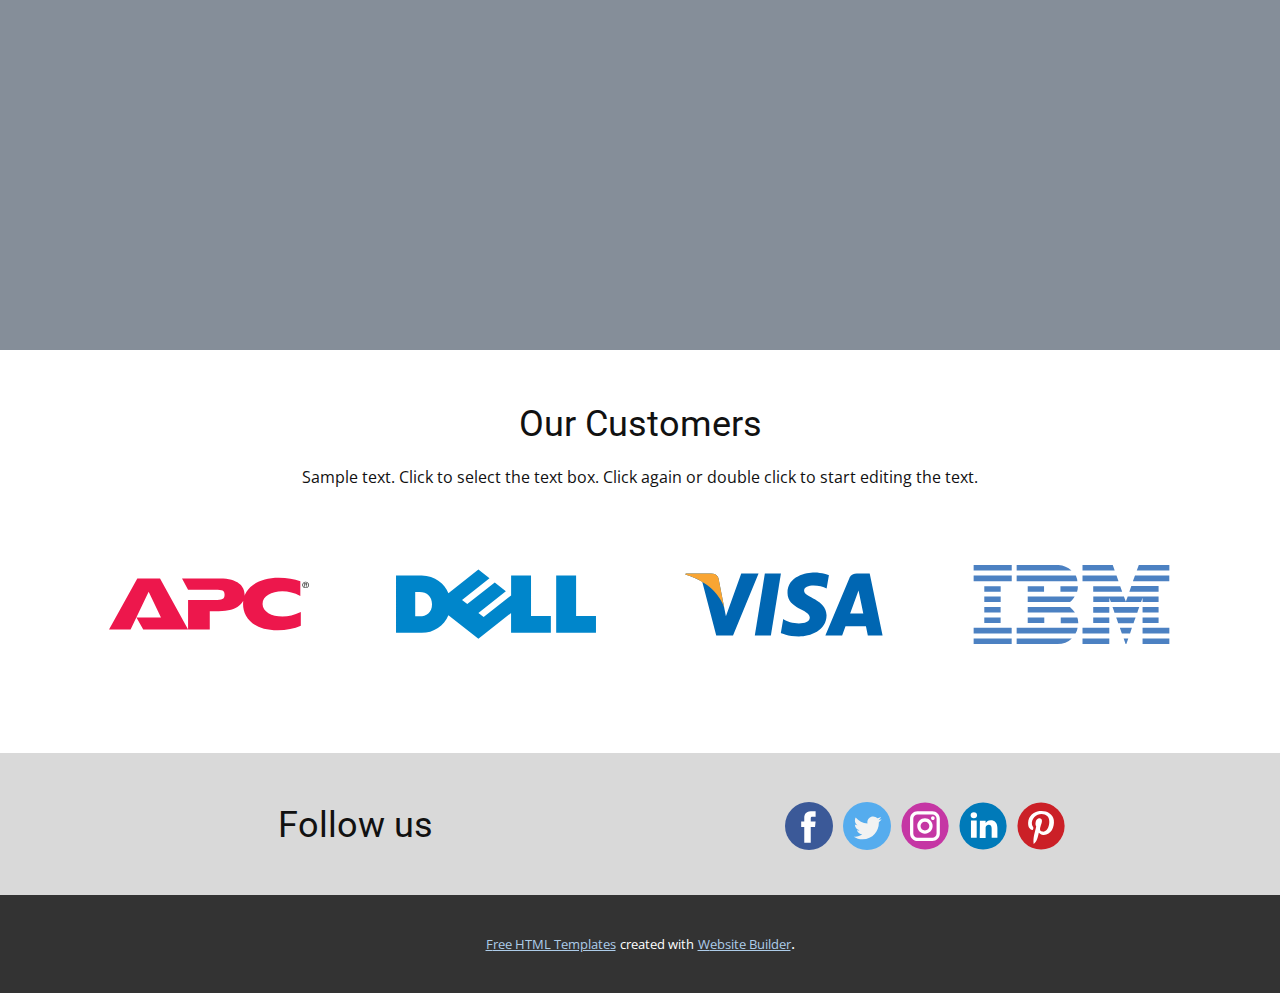
<file: story.html>
<!DOCTYPE html>
<html style="font-size: 16px;" lang="en"><head>
    <meta name="viewport" content="width=device-width, initial-scale=1.0">
    <meta charset="utf-8">
    <meta name="keywords" content="Strategy Consultants, Our Services, ​Contact Us, About Company, Meet The Team
Our Professionals, Featured clients, ​Looking for more information?, ​Drop a line">
    <meta name="description" content="">
    <title>story</title>
    <link rel="stylesheet" href="nicepage.css" media="screen">
<link rel="stylesheet" href="story.css" media="screen">
    <script class="u-script" type="text/javascript" src="jquery-1.9.1.min.js" defer=""></script>
    <script class="u-script" type="text/javascript" src="nicepage.js" defer=""></script>
    <meta name="generator" content="Nicepage 5.0.20, nicepage.com">
    <link id="u-theme-google-font" rel="stylesheet" href="https://fonts.googleapis.com/css?family=Roboto:100,100i,300,300i,400,400i,500,500i,700,700i,900,900i|Open+Sans:300,300i,400,400i,500,500i,600,600i,700,700i,800,800i">
    
    
    
    
    <script type="application/ld+json">{
		"@context": "http://schema.org",
		"@type": "Organization",
		"name": "",
		"logo": "images/unnamed.png",
		"sameAs": [
				"https://facebook.com/name",
				"https://twitter.com/name"
		]
}</script>
    <meta name="theme-color" content="#478ac9">
    <meta name="twitter:site" content="@">
    <meta name="twitter:card" content="summary_large_image">
    <meta name="twitter:title" content="story">
    <meta name="twitter:description" content="">
    <meta property="og:title" content="story">
    <meta property="og:type" content="website">
  </head>
  <body class="u-body u-xl-mode" data-lang="en"><header class="u-clearfix u-grey-15 u-header u-header" id="sec-11a0"><div class="u-clearfix u-sheet u-valign-middle u-sheet-1">
        <a href="#" class="u-image u-logo u-image-1" data-image-width="512" data-image-height="512">
          <img src="images/unnamed.png" class="u-logo-image u-logo-image-1">
        </a>
        <nav class="u-menu u-menu-one-level u-offcanvas u-menu-1" data-responsive-from="MD">
          <div class="menu-collapse" style="font-size: 1rem; letter-spacing: 0px; font-weight: 700; text-transform: uppercase;">
            <a class="u-button-style u-custom-active-border-color u-custom-active-color u-custom-border u-custom-border-color u-custom-borders u-custom-hover-border-color u-custom-hover-color u-custom-left-right-menu-spacing u-custom-padding-bottom u-custom-text-active-color u-custom-text-color u-custom-text-hover-color u-custom-top-bottom-menu-spacing u-nav-link u-text-active-palette-1-base u-text-hover-palette-2-base" href="#">
              <svg class="u-svg-link" viewBox="0 0 24 24"><use xlink:href="#menu-hamburger"></use></svg>
              <svg class="u-svg-content" version="1.1" id="menu-hamburger" viewBox="0 0 16 16" x="0px" y="0px" xmlns:xlink="http://www.w3.org/1999/xlink" xmlns="http://www.w3.org/2000/svg"><g><rect y="1" width="16" height="2"></rect><rect y="7" width="16" height="2"></rect><rect y="13" width="16" height="2"></rect>
</g></svg>
            </a>
          </div>
          <div class="u-custom-menu u-nav-container">
            <ul class="u-custom-font u-nav u-spacing-30 u-text-font u-unstyled u-nav-1"><li class="u-nav-item"><a class="u-border-2 u-border-active-palette-1-base u-border-hover-palette-1-light-1 u-border-no-left u-border-no-right u-border-no-top u-button-style u-nav-link u-text-active-grey-90 u-text-grey-90 u-text-hover-grey-90" href="home.html" style="padding: 10px 14px;">home</a>
</li><li class="u-nav-item"><a class="u-border-2 u-border-active-palette-1-base u-border-hover-palette-1-light-1 u-border-no-left u-border-no-right u-border-no-top u-button-style u-nav-link u-text-active-grey-90 u-text-grey-90 u-text-hover-grey-90" href="story.html" style="padding: 10px 14px;">our story</a>
</li><li class="u-nav-item"><a class="u-border-2 u-border-active-palette-1-base u-border-hover-palette-1-light-1 u-border-no-left u-border-no-right u-border-no-top u-button-style u-nav-link u-text-active-grey-90 u-text-grey-90 u-text-hover-grey-90" href="contact.html" style="padding: 10px 14px;">contact us</a>
</li></ul>
          </div>
          <div class="u-custom-menu u-nav-container-collapse">
            <div class="u-black u-container-style u-inner-container-layout u-opacity u-opacity-95 u-sidenav">
              <div class="u-inner-container-layout u-sidenav-overflow">
                <div class="u-menu-close"></div>
                <ul class="u-align-center u-nav u-popupmenu-items u-unstyled u-nav-2"><li class="u-nav-item"><a class="u-button-style u-nav-link" href="home.html">home</a>
</li><li class="u-nav-item"><a class="u-button-style u-nav-link" href="story.html">our story</a>
</li><li class="u-nav-item"><a class="u-button-style u-nav-link" href="contact.html">contact us</a>
</li></ul>
              </div>
            </div>
            <div class="u-black u-menu-overlay u-opacity u-opacity-70"></div>
          </div>
        </nav>
      </div></header> 
    <section class="u-align-center u-clearfix u-white u-section-1" id="carousel_c5aa">
      <div class="u-expanded-width u-palette-5-light-1 u-shape u-shape-rectangle u-shape-1"></div>
      <div class="u-clearfix u-gutter-20 u-layout-wrap u-layout-wrap-1">
        <div class="u-layout">
          <div class="u-layout-row">
            <div class="u-align-left u-container-style u-layout-cell u-radius-20 u-right-cell u-shape-round u-size-30 u-white u-layout-cell-1">
              <div class="u-container-layout u-container-layout-1">
                <h2 class="u-text u-text-1">About Company</h2>
                <p class="u-text u-text-2">Quickly incentivize impactful action items before tactical collaboration and idea-sharing. Monotonically engage market-driven intellectual capital through wireless opportunities. Progressively network performance based
                                    services for functionalized testing procedures.</p>
              </div>
            </div>
            <div class="u-container-style u-image u-image-round u-layout-cell u-left-cell u-radius-20 u-size-30 u-image-1" data-image-width="1200" data-image-height="907">
              <div class="u-container-layout u-container-layout-2"></div>
            </div>
          </div>
        </div>
      </div>
    </section>
    <section class="u-align-left u-clearfix u-palette-5-dark-1 u-section-2" id="carousel_2c82">
      <div class="u-clearfix u-sheet u-sheet-1">
        <h2 class="u-text u-text-body-alt-color u-text-default u-text-1">Featured clients</h2>
        <p class="u-align-center u-text u-text-body-alt-color u-text-2">Paragraph. Lorem ipsum dolor sit amet, ​Lorem ipsum dolor sit amet, consectetur adipiscing elit, sed do eiusmod tempor incididunt ut labore et dolore magna aliqua. Ut enim ad minim veniam.</p>
        <div class="u-carousel u-carousel-right u-expanded-width u-gallery u-gallery-slider u-layout-carousel u-lightbox u-no-transition u-show-text-none u-gallery-1" data-interval="5000" data-u-ride="carousel" id="carousel-95ea">
          <ol class="u-absolute-hcenter u-carousel-indicators u-carousel-indicators-1">
            <li data-u-target="#carousel-95ea" data-u-slide-to="0" class="u-active u-grey-70 u-shape-circle" style="width: 12px; height: 12px;"></li>
            <li data-u-target="#carousel-95ea" data-u-slide-to="1" class="u-grey-70 u-shape-circle" style="width: 12px; height: 12px;"></li>
            <li data-u-target="#carousel-95ea" data-u-slide-to="2" class="u-grey-70 u-shape-circle" style="width: 12px; height: 12px;"></li>
            <li data-u-target="#carousel-95ea" data-u-slide-to="3" class="u-grey-70 u-shape-circle" style="width: 12px; height: 12px;"></li>
            <li data-u-target="#carousel-95ea" data-u-slide-to="4" class="u-grey-70 u-shape-circle" style="width: 12px; height: 12px;"></li>
            <li data-u-target="#carousel-95ea" data-u-slide-to="5" class="u-grey-70 u-shape-circle" style="width: 12px; height: 12px;"></li>
            <li data-u-target="#carousel-95ea" data-u-slide-to="6" class="u-grey-70 u-shape-circle" style="width: 12px; height: 12px;"></li>
          </ol>
          <div class="u-carousel-inner u-gallery-inner" role="listbox">
            <div class="u-active u-border-8 u-border-grey-75 u-carousel-item u-effect-hover-liftUp u-gallery-item u-carousel-item-1">
              <div class="u-back-slide" data-image-width="920" data-image-height="920">
                <img class="u-back-image u-expanded u-image-contain" src="images/279797275_561512445401623_1841278945073326498_n.jpg" alt="">
              </div>
              <div class="u-align-center u-over-slide u-shading u-valign-bottom u-over-slide-1">
                <p class="u-gallery-heading u-small-text u-text-variant"></p>
                <p class="u-gallery-text"></p>
              </div>
            </div>
            <div class="u-border-8 u-border-grey-75 u-carousel-item u-effect-hover-liftUp u-gallery-item u-carousel-item-2">
              <div class="u-back-slide" data-image-width="994" data-image-height="966">
                <img class="u-back-image u-expanded u-image-contain" src="images/10628734_885826191451659_2265453764095606033_o.jpg">
              </div>
              <div class="u-align-center u-over-slide u-shading u-valign-bottom u-over-slide-2">
                <p class="u-gallery-heading u-small-text u-text-variant">Sample Title</p>
                <p class="u-gallery-text">Sample Text</p>
              </div>
            </div>
            <div class="u-border-8 u-border-grey-75 u-carousel-item u-effect-hover-liftUp u-gallery-item u-carousel-item-3" data-image-width="500" data-image-height="500">
              <div class="u-back-slide">
                <img class="u-back-image u-expanded u-image-contain" src="images/avatars-000686761419-ixjzxr-t500x500.jpg">
              </div>
              <div class="u-align-center u-over-slide u-shading u-valign-bottom u-over-slide-3">
                <p class="u-gallery-heading u-small-text u-text-variant"></p>
                <p class="u-gallery-text"></p>
              </div>
              <style data-mode="XL"></style>
              <style data-mode="LG"></style>
              <style data-mode="MD"></style>
              <style data-mode="SM"></style>
              <style data-mode="XS"></style>
            </div>
            <div class="u-border-8 u-border-grey-75 u-carousel-item u-effect-hover-liftUp u-gallery-item u-carousel-item-4" data-image-width="224" data-image-height="225">
              <div class="u-back-slide">
                <img class="u-back-image u-expanded u-image-contain" src="images/image_picker277318820201175863.jpg">
              </div>
              <div class="u-align-center u-over-slide u-shading u-valign-bottom u-over-slide-4">
                <p class="u-gallery-heading u-small-text u-text-variant"></p>
                <p class="u-gallery-text"></p>
              </div>
              <style data-mode="XL"></style>
              <style data-mode="LG"></style>
              <style data-mode="MD"></style>
              <style data-mode="SM"></style>
              <style data-mode="XS"></style>
            </div>
            <div class="u-border-8 u-border-grey-75 u-carousel-item u-effect-hover-liftUp u-gallery-item u-carousel-item-5" data-image-width="225" data-image-height="225">
              <div class="u-back-slide">
                <img class="u-back-image u-expanded u-image-contain" src="images/image_picker6763276766853732702.jpg">
              </div>
              <div class="u-align-center u-over-slide u-shading u-valign-bottom u-over-slide-5">
                <p class="u-gallery-heading u-small-text u-text-variant"></p>
                <p class="u-gallery-text"></p>
              </div>
              <style data-mode="XL"></style>
              <style data-mode="LG"></style>
              <style data-mode="MD"></style>
              <style data-mode="SM"></style>
              <style data-mode="XS"></style>
            </div>
            <div class="u-border-8 u-border-grey-75 u-carousel-item u-effect-hover-liftUp u-gallery-item u-carousel-item-6" data-image-width="225" data-image-height="225">
              <div class="u-back-slide">
                <img class="u-back-image u-expanded u-image-contain" src="images/image_picker9154161062156191257.jpg">
              </div>
              <div class="u-align-center u-over-slide u-shading u-valign-bottom u-over-slide-6">
                <p class="u-gallery-heading u-small-text u-text-variant"></p>
                <p class="u-gallery-text"></p>
              </div>
              <style data-mode="XL"></style>
              <style data-mode="LG"></style>
              <style data-mode="MD"></style>
              <style data-mode="SM"></style>
              <style data-mode="XS"></style>
            </div>
            <div class="u-border-8 u-border-grey-75 u-carousel-item u-effect-hover-liftUp u-gallery-item u-carousel-item-7" data-image-width="1280" data-image-height="720">
              <div class="u-back-slide">
                <img class="u-back-image u-expanded u-image-contain" src="images/maxresdefault.jpg">
              </div>
              <div class="u-align-center u-over-slide u-shading u-valign-bottom u-over-slide-7">
                <p class="u-gallery-heading u-small-text u-text-variant"></p>
                <p class="u-gallery-text"></p>
              </div>
              <style data-mode="XL"></style>
              <style data-mode="LG"></style>
              <style data-mode="MD"></style>
              <style data-mode="SM"></style>
              <style data-mode="XS"></style>
            </div>
          </div>
          <a class="u-black u-carousel-control u-carousel-control-prev u-icon-circle u-opacity u-opacity-70 u-spacing-10 u-text-palette-3-base u-carousel-control-1" href="#carousel-95ea" role="button" data-u-slide="prev">
            <span aria-hidden="true">
              <svg viewBox="0 0 8 8"><path d="M5.25 0l-4 4 4 4 1.5-1.5-2.5-2.5 2.5-2.5-1.5-1.5z"></path></svg>
            </span>
            <span class="sr-only">
              <svg viewBox="0 0 8 8"><path d="M5.25 0l-4 4 4 4 1.5-1.5-2.5-2.5 2.5-2.5-1.5-1.5z"></path></svg>
            </span>
          </a>
          <a class="u-black u-carousel-control u-carousel-control-next u-icon-circle u-opacity u-opacity-70 u-spacing-10 u-text-palette-3-base u-carousel-control-2" href="#carousel-95ea" role="button" data-u-slide="next">
            <span aria-hidden="true">
              <svg viewBox="0 0 8 8"><path d="M2.75 0l-1.5 1.5 2.5 2.5-2.5 2.5 1.5 1.5 4-4-4-4z"></path></svg>
            </span>
            <span class="sr-only">
              <svg viewBox="0 0 8 8"><path d="M2.75 0l-1.5 1.5 2.5 2.5-2.5 2.5 1.5 1.5 4-4-4-4z"></path></svg>
            </span>
          </a>
        </div>
      </div>
    </section>
    <section class="u-align-center u-clearfix u-section-3" id="sec-8864">
      <div class="u-clearfix u-sheet u-valign-middle u-sheet-1">
        <h2 class="u-text u-text-default u-text-1">Our Customers</h2>
        <p class="u-text u-text-2">Sample text. Click to select the text box. Click again or double click to start editing the text.</p>
        <div class="u-expanded-width u-list u-list-1">
          <div class="u-repeater u-repeater-1">
            <div class="u-container-style u-list-item u-repeater-item">
              <div class="u-container-layout u-similar-container u-valign-middle u-container-layout-1">
                <img alt="" class="u-expanded-width-xs u-image u-image-contain u-image-default u-image-1" data-image-width="500" data-image-height="135" src="[data-uri]">
              </div>
            </div>
            <div class="u-container-style u-list-item u-repeater-item">
              <div class="u-container-layout u-similar-container u-valign-middle u-container-layout-2">
                <img alt="" class="u-expanded-width-xs u-image u-image-contain u-image-default u-image-2" data-image-width="500" data-image-height="175" src="[data-uri]">
              </div>
            </div>
            <div class="u-container-style u-list-item u-repeater-item">
              <div class="u-container-layout u-similar-container u-valign-middle u-container-layout-3">
                <img alt="" class="u-expanded-width-xs u-image u-image-contain u-image-default u-image-3" data-image-width="420" data-image-height="135" src="[data-uri]">
              </div>
            </div>
            <div class="u-container-style u-list-item u-repeater-item">
              <div class="u-container-layout u-similar-container u-valign-middle u-container-layout-4">
                <img alt="" class="u-expanded-width-xs u-image u-image-contain u-image-default u-image-4" data-image-width="340" data-image-height="135" src="[data-uri]">
              </div>
            </div>
          </div>
        </div>
      </div>
    </section>
    
    
    <footer class="u-clearfix u-footer u-grey-15" id="sec-dab2"><div class="u-clearfix u-sheet u-sheet-1">
        <div class="u-clearfix u-expanded-width u-layout-wrap u-layout-wrap-1">
          <div class="u-gutter-0 u-layout">
            <div class="u-layout-row">
              <div class="u-align-center u-container-style u-layout-cell u-left-cell u-size-30 u-layout-cell-1">
                <div class="u-container-layout u-valign-middle u-container-layout-1">
                  <h2 class="u-text u-text-default u-text-1">Follow us</h2>
                </div>
              </div>
              <div class="u-align-center u-container-style u-layout-cell u-right-cell u-size-30 u-layout-cell-2">
                <div class="u-container-layout u-valign-middle u-container-layout-2">
                  <div class="u-social-icons u-spacing-10 u-social-icons-1">
                    <a class="u-social-url" title="facebook" target="_blank" href="https://facebook.com/name"><span class="u-icon u-social-facebook u-social-icon u-icon-1"><svg class="u-svg-link" preserveAspectRatio="xMidYMin slice" viewBox="0 0 112.196 112.196" style=""><use xlink:href="#svg-194c"></use></svg><svg class="u-svg-content" viewBox="0 0 112.196 112.196" x="0px" y="0px" id="svg-194c" style="enable-background:new 0 0 112.196 112.196;"><g><circle style="fill:currentColor;" cx="56.098" cy="56.098" r="56.098"></circle><path style="fill:#FFFFFF;" d="M70.201,58.294h-10.01v36.672H45.025V58.294h-7.213V45.406h7.213v-8.34   c0-5.964,2.833-15.303,15.301-15.303L71.56,21.81v12.51h-8.151c-1.337,0-3.217,0.668-3.217,3.513v7.585h11.334L70.201,58.294z"></path>
</g></svg></span>
                    </a>
                    <a class="u-social-url" title="twitter" target="_blank" href="https://twitter.com/name"><span class="u-icon u-social-icon u-social-twitter u-icon-2"><svg class="u-svg-link" preserveAspectRatio="xMidYMin slice" viewBox="0 0 112.197 112.197" style=""><use xlink:href="#svg-037f"></use></svg><svg class="u-svg-content" viewBox="0 0 112.197 112.197" x="0px" y="0px" id="svg-037f" style="enable-background:new 0 0 112.197 112.197;"><g><circle style="fill:#55ACEE;" cx="56.099" cy="56.098" r="56.098"></circle><g><path style="fill:#F1F2F2;" d="M90.461,40.316c-2.404,1.066-4.99,1.787-7.702,2.109c2.769-1.659,4.894-4.284,5.897-7.417    c-2.591,1.537-5.462,2.652-8.515,3.253c-2.446-2.605-5.931-4.233-9.79-4.233c-7.404,0-13.409,6.005-13.409,13.409    c0,1.051,0.119,2.074,0.349,3.056c-11.144-0.559-21.025-5.897-27.639-14.012c-1.154,1.98-1.816,4.285-1.816,6.742    c0,4.651,2.369,8.757,5.965,11.161c-2.197-0.069-4.266-0.672-6.073-1.679c-0.001,0.057-0.001,0.114-0.001,0.17    c0,6.497,4.624,11.916,10.757,13.147c-1.124,0.308-2.311,0.471-3.532,0.471c-0.866,0-1.705-0.083-2.523-0.239    c1.706,5.326,6.657,9.203,12.526,9.312c-4.59,3.597-10.371,5.74-16.655,5.74c-1.08,0-2.15-0.063-3.197-0.188    c5.931,3.806,12.981,6.025,20.553,6.025c24.664,0,38.152-20.432,38.152-38.153c0-0.581-0.013-1.16-0.039-1.734    C86.391,45.366,88.664,43.005,90.461,40.316L90.461,40.316z"></path>
</g>
</g></svg></span>
                    </a>
                    <a class="u-social-url" target="_blank" data-type="Instagram" title="Instagram" href=""><span class="u-icon u-social-icon u-social-instagram u-icon-3"><svg class="u-svg-link" preserveAspectRatio="xMidYMin slice" viewBox="0 0 112 112" style=""><use xlink:href="#svg-7eb4"></use></svg><svg class="u-svg-content" viewBox="0 0 112 112" x="0" y="0" id="svg-7eb4"><circle fill="currentColor" cx="56.1" cy="56.1" r="55"></circle><path fill="#FFFFFF" d="M55.9,38.2c-9.9,0-17.9,8-17.9,17.9C38,66,46,74,55.9,74c9.9,0,17.9-8,17.9-17.9C73.8,46.2,65.8,38.2,55.9,38.2
            z M55.9,66.4c-5.7,0-10.3-4.6-10.3-10.3c-0.1-5.7,4.6-10.3,10.3-10.3c5.7,0,10.3,4.6,10.3,10.3C66.2,61.8,61.6,66.4,55.9,66.4z"></path><path fill="#FFFFFF" d="M74.3,33.5c-2.3,0-4.2,1.9-4.2,4.2s1.9,4.2,4.2,4.2s4.2-1.9,4.2-4.2S76.6,33.5,74.3,33.5z"></path><path fill="#FFFFFF" d="M73.1,21.3H38.6c-9.7,0-17.5,7.9-17.5,17.5v34.5c0,9.7,7.9,17.6,17.5,17.6h34.5c9.7,0,17.5-7.9,17.5-17.5V38.8
            C90.6,29.1,82.7,21.3,73.1,21.3z M83,73.3c0,5.5-4.5,9.9-9.9,9.9H38.6c-5.5,0-9.9-4.5-9.9-9.9V38.8c0-5.5,4.5-9.9,9.9-9.9h34.5
            c5.5,0,9.9,4.5,9.9,9.9V73.3z"></path></svg></span>
                    </a>
                    <a class="u-social-url" target="_blank" data-type="LinkedIn" title="LinkedIn" href=""><span class="u-icon u-social-icon u-social-linkedin u-icon-4"><svg class="u-svg-link" preserveAspectRatio="xMidYMin slice" viewBox="0 0 112 112" style=""><use xlink:href="#svg-0e51"></use></svg><svg class="u-svg-content" viewBox="0 0 112 112" x="0" y="0" id="svg-0e51"><circle fill="currentColor" cx="56.1" cy="56.1" r="55"></circle><path fill="#FFFFFF" d="M41.3,83.7H27.9V43.4h13.4V83.7z M34.6,37.9L34.6,37.9c-4.6,0-7.5-3.1-7.5-7c0-4,3-7,7.6-7s7.4,3,7.5,7
            C42.2,34.8,39.2,37.9,34.6,37.9z M89.6,83.7H76.2V62.2c0-5.4-1.9-9.1-6.8-9.1c-3.7,0-5.9,2.5-6.9,4.9c-0.4,0.9-0.4,2.1-0.4,3.3v22.5
            H48.7c0,0,0.2-36.5,0-40.3h13.4v5.7c1.8-2.7,5-6.7,12.1-6.7c8.8,0,15.4,5.8,15.4,18.1V83.7z"></path></svg></span>
                    </a>
                    <a class="u-social-url" target="_blank" data-type="Pinterest" title="Pinterest" href=""><span class="u-icon u-social-icon u-social-pinterest u-icon-5"><svg class="u-svg-link" preserveAspectRatio="xMidYMin slice" viewBox="0 0 112 112" style=""><use xlink:href="#svg-7a74"></use></svg><svg class="u-svg-content" viewBox="0 0 112 112" x="0" y="0" id="svg-7a74"><circle fill="currentColor" cx="56.1" cy="56.1" r="55"></circle><path fill="#FFFFFF" d="M61.1,76.9c-4.7-0.3-6.7-2.7-10.3-5c-2,10.7-4.6,20.9-11.9,26.2c-2.2-16.1,3.3-28.2,5.9-41
            c-4.4-7.5,0.6-22.5,9.9-18.8c11.6,4.6-10,27.8,4.4,30.7C74.2,72,80.3,42.8,71,33.4C57.5,19.6,31.7,33,34.9,52.6
            c0.8,4.8,5.8,6.2,2,12.9c-8.7-1.9-11.2-8.8-10.9-17.8C26.5,32.8,39.3,22.5,52.2,21c16.3-1.9,31.6,5.9,33.7,21.2
            C88.2,59.5,78.6,78.2,61.1,76.9z"></path></svg></span>
                    </a>
                  </div>
                </div>
              </div>
            </div>
          </div>
        </div>
      </div></footer>
    <section class="u-backlink u-clearfix u-grey-80">
      <a class="u-link" href="https://nicepage.com/html-templates" target="_blank">
        <span>Free HTML Templates</span>
      </a>
      <p class="u-text">
        <span>created with</span>
      </p>
      <a class="u-link" href="https://nicepage.dev" target="_blank">
        <span>Website Builder</span>
      </a>. 
    </section>
  
</body></html>
</file>
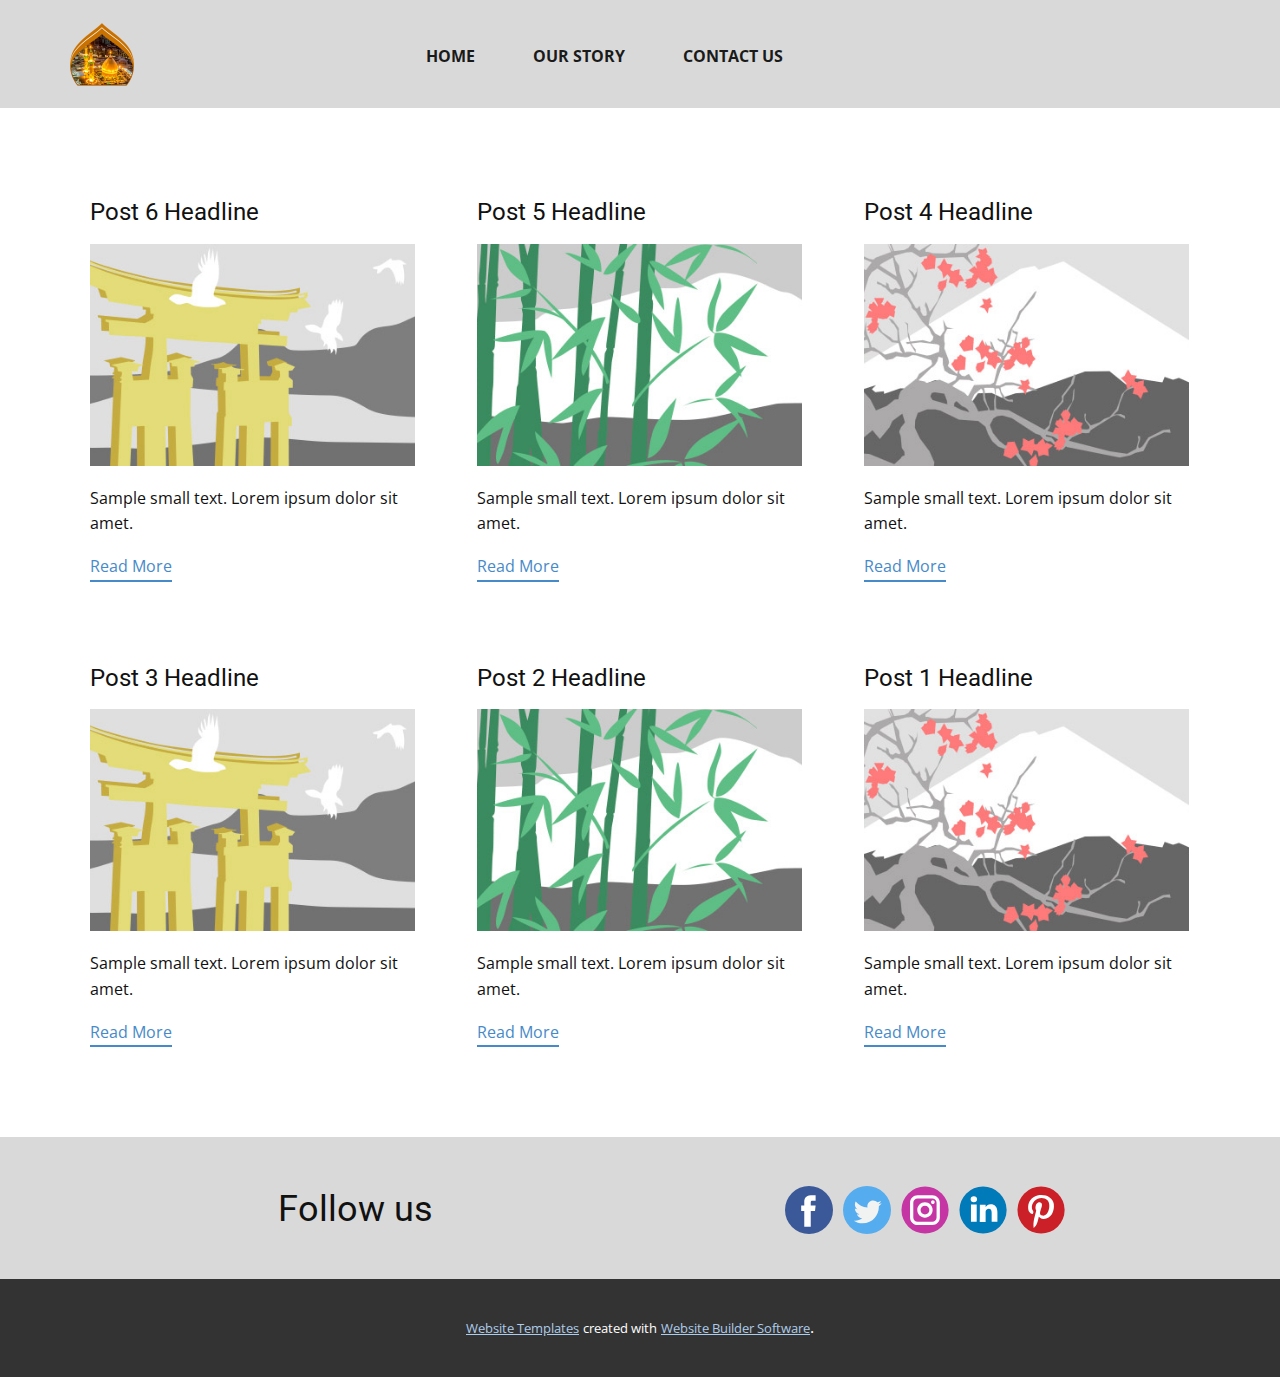
<file: blog/blog.html>
<!DOCTYPE html>
<html style="font-size: 16px;" lang="en"><head>
    <meta name="viewport" content="width=device-width, initial-scale=1.0">
    <meta charset="utf-8">
    <meta name="keywords" content="Follow us">
    <meta name="description" content="">
    <title>Blog Template</title>
    <link rel="stylesheet" href="../nicepage.css" media="screen">
<link rel="stylesheet" href="../Blog-Template.css" media="screen">
    <script class="u-script" type="text/javascript" src="../jquery-1.9.1.min.js" defer=""></script>
    <script class="u-script" type="text/javascript" src="../nicepage.js" defer=""></script>
    <meta name="generator" content="Nicepage 5.0.20, nicepage.com">
    <link id="u-theme-google-font" rel="stylesheet" href="https://fonts.googleapis.com/css?family=Roboto:100,100i,300,300i,400,400i,500,500i,700,700i,900,900i|Open+Sans:300,300i,400,400i,500,500i,600,600i,700,700i,800,800i">
    
    
    <script type="application/ld+json">{
		"@context": "http://schema.org",
		"@type": "Organization",
		"name": "",
		"logo": "images/unnamed.png",
		"sameAs": [
				"https://facebook.com/name",
				"https://twitter.com/name"
		]
}</script>
    <meta name="theme-color" content="#478ac9">
    <meta name="twitter:site" content="@">
    <meta name="twitter:card" content="summary_large_image">
    <meta name="twitter:title" content="Blog Template">
    <meta name="twitter:description" content="">
  </head>
  <body class="u-body u-xl-mode" data-lang="en"><header class="u-clearfix u-grey-15 u-header u-header" id="sec-11a0"><div class="u-clearfix u-sheet u-valign-middle u-sheet-1">
        <a href="#" class="u-image u-logo u-image-1" data-image-width="512" data-image-height="512">
          <img src="../images/unnamed.png" class="u-logo-image u-logo-image-1">
        </a>
        <nav class="u-menu u-menu-one-level u-offcanvas u-menu-1" data-responsive-from="MD">
          <div class="menu-collapse" style="font-size: 1rem; letter-spacing: 0px; font-weight: 700; text-transform: uppercase;">
            <a class="u-button-style u-custom-active-border-color u-custom-active-color u-custom-border u-custom-border-color u-custom-borders u-custom-hover-border-color u-custom-hover-color u-custom-left-right-menu-spacing u-custom-padding-bottom u-custom-text-active-color u-custom-text-color u-custom-text-hover-color u-custom-top-bottom-menu-spacing u-nav-link u-text-active-palette-1-base u-text-hover-palette-2-base" href="#">
              <svg class="u-svg-link" viewBox="0 0 24 24"><use xlink:href="#menu-hamburger"></use></svg>
              <svg class="u-svg-content" version="1.1" id="menu-hamburger" viewBox="0 0 16 16" x="0px" y="0px" xmlns:xlink="http://www.w3.org/1999/xlink" xmlns="http://www.w3.org/2000/svg"><g><rect y="1" width="16" height="2"></rect><rect y="7" width="16" height="2"></rect><rect y="13" width="16" height="2"></rect>
</g></svg>
            </a>
          </div>
          <div class="u-custom-menu u-nav-container">
            <ul class="u-custom-font u-nav u-spacing-30 u-text-font u-unstyled u-nav-1"><li class="u-nav-item"><a class="u-border-2 u-border-active-palette-1-base u-border-hover-palette-1-light-1 u-border-no-left u-border-no-right u-border-no-top u-button-style u-nav-link u-text-active-grey-90 u-text-grey-90 u-text-hover-grey-90" href="../home.html" style="padding: 10px 14px;">home</a>
</li><li class="u-nav-item"><a class="u-border-2 u-border-active-palette-1-base u-border-hover-palette-1-light-1 u-border-no-left u-border-no-right u-border-no-top u-button-style u-nav-link u-text-active-grey-90 u-text-grey-90 u-text-hover-grey-90" href="../story.html" style="padding: 10px 14px;">our story</a>
</li><li class="u-nav-item"><a class="u-border-2 u-border-active-palette-1-base u-border-hover-palette-1-light-1 u-border-no-left u-border-no-right u-border-no-top u-button-style u-nav-link u-text-active-grey-90 u-text-grey-90 u-text-hover-grey-90" href="../contact.html" style="padding: 10px 14px;">contact us</a>
</li></ul>
          </div>
          <div class="u-custom-menu u-nav-container-collapse">
            <div class="u-black u-container-style u-inner-container-layout u-opacity u-opacity-95 u-sidenav">
              <div class="u-inner-container-layout u-sidenav-overflow">
                <div class="u-menu-close"></div>
                <ul class="u-align-center u-nav u-popupmenu-items u-unstyled u-nav-2"><li class="u-nav-item"><a class="u-button-style u-nav-link" href="../home.html">home</a>
</li><li class="u-nav-item"><a class="u-button-style u-nav-link" href="../story.html">our story</a>
</li><li class="u-nav-item"><a class="u-button-style u-nav-link" href="../contact.html">contact us</a>
</li></ul>
              </div>
            </div>
            <div class="u-black u-menu-overlay u-opacity u-opacity-70"></div>
          </div>
        </nav>
      </div></header>
    <section class="u-clearfix u-section-1" id="sec-45d0">
      <div class="u-clearfix u-sheet u-valign-middle u-sheet-1"><!--blog--><!--blog_options_json--><!--{"type":"Recent","source":"","tags":"","count":""}--><!--/blog_options_json-->
        <div class="u-blog u-expanded-width u-repeater u-repeater-1"><!--blog_post-->
          <div class="u-blog-post u-container-style u-repeater-item u-white u-repeater-item-1">
            <div class="u-container-layout u-similar-container u-valign-top u-container-layout-1"><!--blog_post_header-->
              <h4 class="u-blog-control u-text u-text-1">
                <a class="u-post-header-link" href="../blog/post-5.html">Post 6 Headline</a>
              </h4><!--/blog_post_header--><!--blog_post_image-->
              <a class="u-post-header-link" href="../blog/post-5.html"><img alt="" class="u-blog-control u-expanded-width u-image u-image-default u-image-1" src="../images/8ad73f3c.jpeg"></a><!--/blog_post_image--><!--blog_post_content-->
              <div class="u-blog-control u-post-content u-text u-text-2 fr-view">Sample small text. Lorem ipsum dolor sit amet.</div><!--/blog_post_content--><!--blog_post_readmore-->
              <a href="../blog/post-5.html" class="u-blog-control u-border-2 u-border-palette-1-base u-btn u-btn-rectangle u-button-style u-none u-btn-1"><!--blog_post_readmore_content--><!--options_json--><!--{"content":"","defaultValue":"Read More"}--><!--/options_json-->Read More<!--/blog_post_readmore_content--></a><!--/blog_post_readmore-->
            </div>
          </div><div class="u-blog-post u-container-style u-repeater-item u-video-cover u-white">
            <div class="u-container-layout u-similar-container u-valign-top u-container-layout-2"><!--blog_post_header-->
              <h4 class="u-blog-control u-text u-text-3">
                <a class="u-post-header-link" href="../blog/post-4.html">Post 5 Headline</a>
              </h4><!--/blog_post_header--><!--blog_post_image-->
              <a class="u-post-header-link" href="../blog/post-4.html"><img alt="" class="u-blog-control u-expanded-width u-image u-image-default u-image-2" src="../images/68f64b9d.jpeg"></a><!--/blog_post_image--><!--blog_post_content-->
              <div class="u-blog-control u-post-content u-text u-text-4 fr-view">Sample small text. Lorem ipsum dolor sit amet.</div><!--/blog_post_content--><!--blog_post_readmore-->
              <a href="../blog/post-4.html" class="u-blog-control u-border-2 u-border-palette-1-base u-btn u-btn-rectangle u-button-style u-none u-btn-2"><!--blog_post_readmore_content--><!--options_json--><!--{"content":"","defaultValue":"Read More"}--><!--/options_json-->Read More<!--/blog_post_readmore_content--></a><!--/blog_post_readmore-->
            </div>
          </div><div class="u-blog-post u-container-style u-repeater-item u-video-cover u-white">
            <div class="u-container-layout u-similar-container u-valign-top u-container-layout-3"><!--blog_post_header-->
              <h4 class="u-blog-control u-text u-text-5">
                <a class="u-post-header-link" href="../blog/post-3.html">Post 4 Headline</a>
              </h4><!--/blog_post_header--><!--blog_post_image-->
              <a class="u-post-header-link" href="../blog/post-3.html"><img alt="" class="u-blog-control u-expanded-width u-image u-image-default u-image-3" src="../images/0fd3416c.jpeg"></a><!--/blog_post_image--><!--blog_post_content-->
              <div class="u-blog-control u-post-content u-text u-text-6 fr-view">Sample small text. Lorem ipsum dolor sit amet.</div><!--/blog_post_content--><!--blog_post_readmore-->
              <a href="../blog/post-3.html" class="u-blog-control u-border-2 u-border-palette-1-base u-btn u-btn-rectangle u-button-style u-none u-btn-3"><!--blog_post_readmore_content--><!--options_json--><!--{"content":"","defaultValue":"Read More"}--><!--/options_json-->Read More<!--/blog_post_readmore_content--></a><!--/blog_post_readmore-->
            </div>
          </div><div class="u-blog-post u-container-style u-repeater-item u-white u-repeater-item-1">
            <div class="u-container-layout u-similar-container u-valign-top u-container-layout-1"><!--blog_post_header-->
              <h4 class="u-blog-control u-text u-text-1">
                <a class="u-post-header-link" href="../blog/post-2.html">Post 3 Headline</a>
              </h4><!--/blog_post_header--><!--blog_post_image-->
              <a class="u-post-header-link" href="../blog/post-2.html"><img alt="" class="u-blog-control u-expanded-width u-image u-image-default u-image-1" src="../images/8ad73f3c.jpeg"></a><!--/blog_post_image--><!--blog_post_content-->
              <div class="u-blog-control u-post-content u-text u-text-2 fr-view">Sample small text. Lorem ipsum dolor sit amet.</div><!--/blog_post_content--><!--blog_post_readmore-->
              <a href="../blog/post-2.html" class="u-blog-control u-border-2 u-border-palette-1-base u-btn u-btn-rectangle u-button-style u-none u-btn-1"><!--blog_post_readmore_content--><!--options_json--><!--{"content":"","defaultValue":"Read More"}--><!--/options_json-->Read More<!--/blog_post_readmore_content--></a><!--/blog_post_readmore-->
            </div>
          </div><div class="u-blog-post u-container-style u-repeater-item u-video-cover u-white">
            <div class="u-container-layout u-similar-container u-valign-top u-container-layout-2"><!--blog_post_header-->
              <h4 class="u-blog-control u-text u-text-3">
                <a class="u-post-header-link" href="../blog/post-1.html">Post 2 Headline</a>
              </h4><!--/blog_post_header--><!--blog_post_image-->
              <a class="u-post-header-link" href="../blog/post-1.html"><img alt="" class="u-blog-control u-expanded-width u-image u-image-default u-image-2" src="../images/68f64b9d.jpeg"></a><!--/blog_post_image--><!--blog_post_content-->
              <div class="u-blog-control u-post-content u-text u-text-4 fr-view">Sample small text. Lorem ipsum dolor sit amet.</div><!--/blog_post_content--><!--blog_post_readmore-->
              <a href="../blog/post-1.html" class="u-blog-control u-border-2 u-border-palette-1-base u-btn u-btn-rectangle u-button-style u-none u-btn-2"><!--blog_post_readmore_content--><!--options_json--><!--{"content":"","defaultValue":"Read More"}--><!--/options_json-->Read More<!--/blog_post_readmore_content--></a><!--/blog_post_readmore-->
            </div>
          </div><div class="u-blog-post u-container-style u-repeater-item u-video-cover u-white">
            <div class="u-container-layout u-similar-container u-valign-top u-container-layout-3"><!--blog_post_header-->
              <h4 class="u-blog-control u-text u-text-5">
                <a class="u-post-header-link" href="../blog/post.html">Post 1 Headline</a>
              </h4><!--/blog_post_header--><!--blog_post_image-->
              <a class="u-post-header-link" href="../blog/post.html"><img alt="" class="u-blog-control u-expanded-width u-image u-image-default u-image-3" src="../images/0fd3416c.jpeg"></a><!--/blog_post_image--><!--blog_post_content-->
              <div class="u-blog-control u-post-content u-text u-text-6 fr-view">Sample small text. Lorem ipsum dolor sit amet.</div><!--/blog_post_content--><!--blog_post_readmore-->
              <a href="../blog/post.html" class="u-blog-control u-border-2 u-border-palette-1-base u-btn u-btn-rectangle u-button-style u-none u-btn-3"><!--blog_post_readmore_content--><!--options_json--><!--{"content":"","defaultValue":"Read More"}--><!--/options_json-->Read More<!--/blog_post_readmore_content--></a><!--/blog_post_readmore-->
            </div>
          </div><!--/blog_post--><!--blog_post-->
          <!--/blog_post--><!--blog_post-->
          <!--/blog_post-->
        </div><!--/blog-->
      </div>
    </section>
    
    
    <footer class="u-clearfix u-footer u-grey-15" id="sec-dab2"><div class="u-clearfix u-sheet u-sheet-1">
        <div class="u-clearfix u-expanded-width u-layout-wrap u-layout-wrap-1">
          <div class="u-gutter-0 u-layout">
            <div class="u-layout-row">
              <div class="u-align-center u-container-style u-layout-cell u-left-cell u-size-30 u-layout-cell-1">
                <div class="u-container-layout u-valign-middle u-container-layout-1">
                  <h2 class="u-text u-text-default u-text-1">Follow us</h2>
                </div>
              </div>
              <div class="u-align-center u-container-style u-layout-cell u-right-cell u-size-30 u-layout-cell-2">
                <div class="u-container-layout u-valign-middle u-container-layout-2">
                  <div class="u-social-icons u-spacing-10 u-social-icons-1">
                    <a class="u-social-url" title="facebook" target="_blank" href="https://facebook.com/name"><span class="u-icon u-social-facebook u-social-icon u-icon-1"><svg class="u-svg-link" preserveAspectRatio="xMidYMin slice" viewBox="0 0 112.196 112.196" style=""><use xlink:href="#svg-194c"></use></svg><svg class="u-svg-content" viewBox="0 0 112.196 112.196" x="0px" y="0px" id="svg-194c" style="enable-background:new 0 0 112.196 112.196;"><g><circle style="fill:currentColor;" cx="56.098" cy="56.098" r="56.098"></circle><path style="fill:#FFFFFF;" d="M70.201,58.294h-10.01v36.672H45.025V58.294h-7.213V45.406h7.213v-8.34   c0-5.964,2.833-15.303,15.301-15.303L71.56,21.81v12.51h-8.151c-1.337,0-3.217,0.668-3.217,3.513v7.585h11.334L70.201,58.294z"></path>
</g></svg></span>
                    </a>
                    <a class="u-social-url" title="twitter" target="_blank" href="https://twitter.com/name"><span class="u-icon u-social-icon u-social-twitter u-icon-2"><svg class="u-svg-link" preserveAspectRatio="xMidYMin slice" viewBox="0 0 112.197 112.197" style=""><use xlink:href="#svg-037f"></use></svg><svg class="u-svg-content" viewBox="0 0 112.197 112.197" x="0px" y="0px" id="svg-037f" style="enable-background:new 0 0 112.197 112.197;"><g><circle style="fill:#55ACEE;" cx="56.099" cy="56.098" r="56.098"></circle><g><path style="fill:#F1F2F2;" d="M90.461,40.316c-2.404,1.066-4.99,1.787-7.702,2.109c2.769-1.659,4.894-4.284,5.897-7.417    c-2.591,1.537-5.462,2.652-8.515,3.253c-2.446-2.605-5.931-4.233-9.79-4.233c-7.404,0-13.409,6.005-13.409,13.409    c0,1.051,0.119,2.074,0.349,3.056c-11.144-0.559-21.025-5.897-27.639-14.012c-1.154,1.98-1.816,4.285-1.816,6.742    c0,4.651,2.369,8.757,5.965,11.161c-2.197-0.069-4.266-0.672-6.073-1.679c-0.001,0.057-0.001,0.114-0.001,0.17    c0,6.497,4.624,11.916,10.757,13.147c-1.124,0.308-2.311,0.471-3.532,0.471c-0.866,0-1.705-0.083-2.523-0.239    c1.706,5.326,6.657,9.203,12.526,9.312c-4.59,3.597-10.371,5.74-16.655,5.74c-1.08,0-2.15-0.063-3.197-0.188    c5.931,3.806,12.981,6.025,20.553,6.025c24.664,0,38.152-20.432,38.152-38.153c0-0.581-0.013-1.16-0.039-1.734    C86.391,45.366,88.664,43.005,90.461,40.316L90.461,40.316z"></path>
</g>
</g></svg></span>
                    </a>
                    <a class="u-social-url" target="_blank" data-type="Instagram" title="Instagram" href=""><span class="u-icon u-social-icon u-social-instagram u-icon-3"><svg class="u-svg-link" preserveAspectRatio="xMidYMin slice" viewBox="0 0 112 112" style=""><use xlink:href="#svg-7eb4"></use></svg><svg class="u-svg-content" viewBox="0 0 112 112" x="0" y="0" id="svg-7eb4"><circle fill="currentColor" cx="56.1" cy="56.1" r="55"></circle><path fill="#FFFFFF" d="M55.9,38.2c-9.9,0-17.9,8-17.9,17.9C38,66,46,74,55.9,74c9.9,0,17.9-8,17.9-17.9C73.8,46.2,65.8,38.2,55.9,38.2
            z M55.9,66.4c-5.7,0-10.3-4.6-10.3-10.3c-0.1-5.7,4.6-10.3,10.3-10.3c5.7,0,10.3,4.6,10.3,10.3C66.2,61.8,61.6,66.4,55.9,66.4z"></path><path fill="#FFFFFF" d="M74.3,33.5c-2.3,0-4.2,1.9-4.2,4.2s1.9,4.2,4.2,4.2s4.2-1.9,4.2-4.2S76.6,33.5,74.3,33.5z"></path><path fill="#FFFFFF" d="M73.1,21.3H38.6c-9.7,0-17.5,7.9-17.5,17.5v34.5c0,9.7,7.9,17.6,17.5,17.6h34.5c9.7,0,17.5-7.9,17.5-17.5V38.8
            C90.6,29.1,82.7,21.3,73.1,21.3z M83,73.3c0,5.5-4.5,9.9-9.9,9.9H38.6c-5.5,0-9.9-4.5-9.9-9.9V38.8c0-5.5,4.5-9.9,9.9-9.9h34.5
            c5.5,0,9.9,4.5,9.9,9.9V73.3z"></path></svg></span>
                    </a>
                    <a class="u-social-url" target="_blank" data-type="LinkedIn" title="LinkedIn" href=""><span class="u-icon u-social-icon u-social-linkedin u-icon-4"><svg class="u-svg-link" preserveAspectRatio="xMidYMin slice" viewBox="0 0 112 112" style=""><use xlink:href="#svg-0e51"></use></svg><svg class="u-svg-content" viewBox="0 0 112 112" x="0" y="0" id="svg-0e51"><circle fill="currentColor" cx="56.1" cy="56.1" r="55"></circle><path fill="#FFFFFF" d="M41.3,83.7H27.9V43.4h13.4V83.7z M34.6,37.9L34.6,37.9c-4.6,0-7.5-3.1-7.5-7c0-4,3-7,7.6-7s7.4,3,7.5,7
            C42.2,34.8,39.2,37.9,34.6,37.9z M89.6,83.7H76.2V62.2c0-5.4-1.9-9.1-6.8-9.1c-3.7,0-5.9,2.5-6.9,4.9c-0.4,0.9-0.4,2.1-0.4,3.3v22.5
            H48.7c0,0,0.2-36.5,0-40.3h13.4v5.7c1.8-2.7,5-6.7,12.1-6.7c8.8,0,15.4,5.8,15.4,18.1V83.7z"></path></svg></span>
                    </a>
                    <a class="u-social-url" target="_blank" data-type="Pinterest" title="Pinterest" href=""><span class="u-icon u-social-icon u-social-pinterest u-icon-5"><svg class="u-svg-link" preserveAspectRatio="xMidYMin slice" viewBox="0 0 112 112" style=""><use xlink:href="#svg-7a74"></use></svg><svg class="u-svg-content" viewBox="0 0 112 112" x="0" y="0" id="svg-7a74"><circle fill="currentColor" cx="56.1" cy="56.1" r="55"></circle><path fill="#FFFFFF" d="M61.1,76.9c-4.7-0.3-6.7-2.7-10.3-5c-2,10.7-4.6,20.9-11.9,26.2c-2.2-16.1,3.3-28.2,5.9-41
            c-4.4-7.5,0.6-22.5,9.9-18.8c11.6,4.6-10,27.8,4.4,30.7C74.2,72,80.3,42.8,71,33.4C57.5,19.6,31.7,33,34.9,52.6
            c0.8,4.8,5.8,6.2,2,12.9c-8.7-1.9-11.2-8.8-10.9-17.8C26.5,32.8,39.3,22.5,52.2,21c16.3-1.9,31.6,5.9,33.7,21.2
            C88.2,59.5,78.6,78.2,61.1,76.9z"></path></svg></span>
                    </a>
                  </div>
                </div>
              </div>
            </div>
          </div>
        </div>
      </div></footer>
    <section class="u-backlink u-clearfix u-grey-80">
      <a class="u-link" href="https://nicepage.com/website-templates" target="_blank">
        <span>Website Templates</span>
      </a>
      <p class="u-text">
        <span>created with</span>
      </p>
      <a class="u-link" href="" target="_blank">
        <span>Website Builder Software</span>
      </a>. 
    </section>
  
</body></html>
</file>
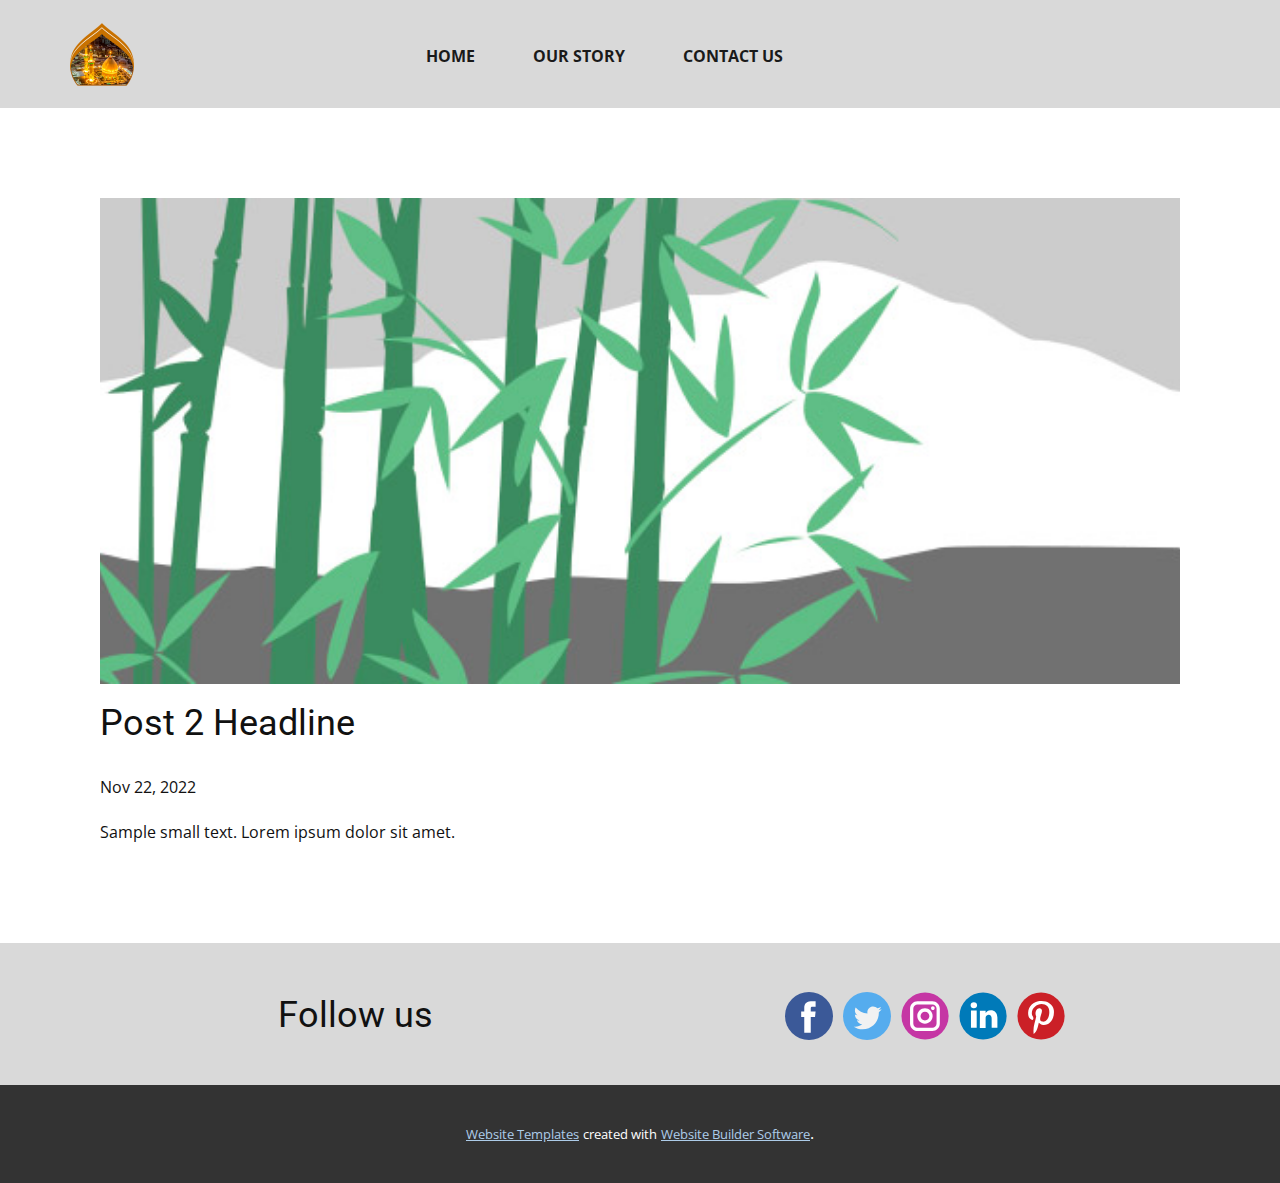
<file: blog/post-1.html>
<!DOCTYPE html>
<html style="font-size: 16px;" lang="en"><head>
    <meta name="viewport" content="width=device-width, initial-scale=1.0">
    <meta charset="utf-8">
    <meta name="keywords" content="Post 1 Headline">
    <meta name="description" content="">
    <title>Post 2 Headline</title>
    <link rel="stylesheet" href="../nicepage.css" media="screen">
<link rel="stylesheet" href="../Post-Template.css" media="screen">
    <script class="u-script" type="text/javascript" src="../jquery-1.9.1.min.js" defer=""></script>
    <script class="u-script" type="text/javascript" src="../nicepage.js" defer=""></script>
    <meta name="generator" content="Nicepage 5.0.20, nicepage.com">
    <link id="u-theme-google-font" rel="stylesheet" href="https://fonts.googleapis.com/css?family=Roboto:100,100i,300,300i,400,400i,500,500i,700,700i,900,900i|Open+Sans:300,300i,400,400i,500,500i,600,600i,700,700i,800,800i">
    
    
    <script type="application/ld+json">{
		"@context": "http://schema.org",
		"@type": "Organization",
		"name": "",
		"logo": "images/unnamed.png",
		"sameAs": [
				"https://facebook.com/name",
				"https://twitter.com/name"
		]
}</script>
    <meta name="theme-color" content="#478ac9">
    <meta name="twitter:site" content="@">
    <meta name="twitter:card" content="summary_large_image">
    <meta name="twitter:title" content="Post Template">
    <meta name="twitter:description" content="">
  </head>
  <body class="u-body u-xl-mode" data-lang="en"><header class="u-clearfix u-grey-15 u-header u-header" id="sec-11a0"><div class="u-clearfix u-sheet u-valign-middle u-sheet-1">
        <a href="#" class="u-image u-logo u-image-1" data-image-width="512" data-image-height="512">
          <img src="../images/unnamed.png" class="u-logo-image u-logo-image-1">
        </a>
        <nav class="u-menu u-menu-one-level u-offcanvas u-menu-1" data-responsive-from="MD">
          <div class="menu-collapse" style="font-size: 1rem; letter-spacing: 0px; font-weight: 700; text-transform: uppercase;">
            <a class="u-button-style u-custom-active-border-color u-custom-active-color u-custom-border u-custom-border-color u-custom-borders u-custom-hover-border-color u-custom-hover-color u-custom-left-right-menu-spacing u-custom-padding-bottom u-custom-text-active-color u-custom-text-color u-custom-text-hover-color u-custom-top-bottom-menu-spacing u-nav-link u-text-active-palette-1-base u-text-hover-palette-2-base" href="#">
              <svg class="u-svg-link" viewBox="0 0 24 24"><use xlink:href="#menu-hamburger"></use></svg>
              <svg class="u-svg-content" version="1.1" id="menu-hamburger" viewBox="0 0 16 16" x="0px" y="0px" xmlns:xlink="http://www.w3.org/1999/xlink" xmlns="http://www.w3.org/2000/svg"><g><rect y="1" width="16" height="2"></rect><rect y="7" width="16" height="2"></rect><rect y="13" width="16" height="2"></rect>
</g></svg>
            </a>
          </div>
          <div class="u-custom-menu u-nav-container">
            <ul class="u-custom-font u-nav u-spacing-30 u-text-font u-unstyled u-nav-1"><li class="u-nav-item"><a class="u-border-2 u-border-active-palette-1-base u-border-hover-palette-1-light-1 u-border-no-left u-border-no-right u-border-no-top u-button-style u-nav-link u-text-active-grey-90 u-text-grey-90 u-text-hover-grey-90" href="../home.html" style="padding: 10px 14px;">home</a>
</li><li class="u-nav-item"><a class="u-border-2 u-border-active-palette-1-base u-border-hover-palette-1-light-1 u-border-no-left u-border-no-right u-border-no-top u-button-style u-nav-link u-text-active-grey-90 u-text-grey-90 u-text-hover-grey-90" href="../story.html" style="padding: 10px 14px;">our story</a>
</li><li class="u-nav-item"><a class="u-border-2 u-border-active-palette-1-base u-border-hover-palette-1-light-1 u-border-no-left u-border-no-right u-border-no-top u-button-style u-nav-link u-text-active-grey-90 u-text-grey-90 u-text-hover-grey-90" href="../contact.html" style="padding: 10px 14px;">contact us</a>
</li></ul>
          </div>
          <div class="u-custom-menu u-nav-container-collapse">
            <div class="u-black u-container-style u-inner-container-layout u-opacity u-opacity-95 u-sidenav">
              <div class="u-inner-container-layout u-sidenav-overflow">
                <div class="u-menu-close"></div>
                <ul class="u-align-center u-nav u-popupmenu-items u-unstyled u-nav-2"><li class="u-nav-item"><a class="u-button-style u-nav-link" href="../home.html">home</a>
</li><li class="u-nav-item"><a class="u-button-style u-nav-link" href="../story.html">our story</a>
</li><li class="u-nav-item"><a class="u-button-style u-nav-link" href="../contact.html">contact us</a>
</li></ul>
              </div>
            </div>
            <div class="u-black u-menu-overlay u-opacity u-opacity-70"></div>
          </div>
        </nav>
      </div></header>
    <section class="u-align-center u-clearfix u-section-1" id="sec-b1c7">
      <div class="u-clearfix u-sheet u-valign-middle-md u-valign-middle-sm u-valign-middle-xs u-sheet-1"><!--post_details--><!--post_details_options_json--><!--{"source":""}--><!--/post_details_options_json--><!--blog_post-->
        <div class="u-container-style u-expanded-width u-post-details u-post-details-1">
          <div class="u-container-layout u-valign-middle u-container-layout-1"><!--blog_post_image-->
            <img alt="" class="u-blog-control u-expanded-width u-image u-image-default u-image-1" src="../images/68f64b9d.jpeg"><!--/blog_post_image--><!--blog_post_header-->
            <h2 class="u-blog-control u-text u-text-1">Post 2 Headline</h2><!--/blog_post_header--><!--blog_post_metadata-->
            <div class="u-blog-control u-metadata u-metadata-1"><!--blog_post_metadata_date-->
              <span class="u-meta-date u-meta-icon">Nov 22, 2022</span><!--/blog_post_metadata_date--><!--blog_post_metadata_category-->
              <!--/blog_post_metadata_category--><!--blog_post_metadata_comments-->
              <!--/blog_post_metadata_comments-->
            </div><!--/blog_post_metadata--><!--blog_post_content-->
            <div class="u-align-justify u-blog-control u-post-content u-text u-text-2 fr-view">
  Sample small text. Lorem ipsum dolor sit amet.
  </div><!--/blog_post_content-->
          </div>
        </div><!--/blog_post--><!--/post_details-->
      </div>
    </section>
    
    
    <footer class="u-clearfix u-footer u-grey-15" id="sec-dab2"><div class="u-clearfix u-sheet u-sheet-1">
        <div class="u-clearfix u-expanded-width u-layout-wrap u-layout-wrap-1">
          <div class="u-gutter-0 u-layout">
            <div class="u-layout-row">
              <div class="u-align-center u-container-style u-layout-cell u-left-cell u-size-30 u-layout-cell-1">
                <div class="u-container-layout u-valign-middle u-container-layout-1">
                  <h2 class="u-text u-text-default u-text-1">Follow us</h2>
                </div>
              </div>
              <div class="u-align-center u-container-style u-layout-cell u-right-cell u-size-30 u-layout-cell-2">
                <div class="u-container-layout u-valign-middle u-container-layout-2">
                  <div class="u-social-icons u-spacing-10 u-social-icons-1">
                    <a class="u-social-url" title="facebook" target="_blank" href="https://facebook.com/name"><span class="u-icon u-social-facebook u-social-icon u-icon-1"><svg class="u-svg-link" preserveAspectRatio="xMidYMin slice" viewBox="0 0 112.196 112.196" style=""><use xlink:href="#svg-194c"></use></svg><svg class="u-svg-content" viewBox="0 0 112.196 112.196" x="0px" y="0px" id="svg-194c" style="enable-background:new 0 0 112.196 112.196;"><g><circle style="fill:currentColor;" cx="56.098" cy="56.098" r="56.098"></circle><path style="fill:#FFFFFF;" d="M70.201,58.294h-10.01v36.672H45.025V58.294h-7.213V45.406h7.213v-8.34   c0-5.964,2.833-15.303,15.301-15.303L71.56,21.81v12.51h-8.151c-1.337,0-3.217,0.668-3.217,3.513v7.585h11.334L70.201,58.294z"></path>
</g></svg></span>
                    </a>
                    <a class="u-social-url" title="twitter" target="_blank" href="https://twitter.com/name"><span class="u-icon u-social-icon u-social-twitter u-icon-2"><svg class="u-svg-link" preserveAspectRatio="xMidYMin slice" viewBox="0 0 112.197 112.197" style=""><use xlink:href="#svg-037f"></use></svg><svg class="u-svg-content" viewBox="0 0 112.197 112.197" x="0px" y="0px" id="svg-037f" style="enable-background:new 0 0 112.197 112.197;"><g><circle style="fill:#55ACEE;" cx="56.099" cy="56.098" r="56.098"></circle><g><path style="fill:#F1F2F2;" d="M90.461,40.316c-2.404,1.066-4.99,1.787-7.702,2.109c2.769-1.659,4.894-4.284,5.897-7.417    c-2.591,1.537-5.462,2.652-8.515,3.253c-2.446-2.605-5.931-4.233-9.79-4.233c-7.404,0-13.409,6.005-13.409,13.409    c0,1.051,0.119,2.074,0.349,3.056c-11.144-0.559-21.025-5.897-27.639-14.012c-1.154,1.98-1.816,4.285-1.816,6.742    c0,4.651,2.369,8.757,5.965,11.161c-2.197-0.069-4.266-0.672-6.073-1.679c-0.001,0.057-0.001,0.114-0.001,0.17    c0,6.497,4.624,11.916,10.757,13.147c-1.124,0.308-2.311,0.471-3.532,0.471c-0.866,0-1.705-0.083-2.523-0.239    c1.706,5.326,6.657,9.203,12.526,9.312c-4.59,3.597-10.371,5.74-16.655,5.74c-1.08,0-2.15-0.063-3.197-0.188    c5.931,3.806,12.981,6.025,20.553,6.025c24.664,0,38.152-20.432,38.152-38.153c0-0.581-0.013-1.16-0.039-1.734    C86.391,45.366,88.664,43.005,90.461,40.316L90.461,40.316z"></path>
</g>
</g></svg></span>
                    </a>
                    <a class="u-social-url" target="_blank" data-type="Instagram" title="Instagram" href=""><span class="u-icon u-social-icon u-social-instagram u-icon-3"><svg class="u-svg-link" preserveAspectRatio="xMidYMin slice" viewBox="0 0 112 112" style=""><use xlink:href="#svg-7eb4"></use></svg><svg class="u-svg-content" viewBox="0 0 112 112" x="0" y="0" id="svg-7eb4"><circle fill="currentColor" cx="56.1" cy="56.1" r="55"></circle><path fill="#FFFFFF" d="M55.9,38.2c-9.9,0-17.9,8-17.9,17.9C38,66,46,74,55.9,74c9.9,0,17.9-8,17.9-17.9C73.8,46.2,65.8,38.2,55.9,38.2
            z M55.9,66.4c-5.7,0-10.3-4.6-10.3-10.3c-0.1-5.7,4.6-10.3,10.3-10.3c5.7,0,10.3,4.6,10.3,10.3C66.2,61.8,61.6,66.4,55.9,66.4z"></path><path fill="#FFFFFF" d="M74.3,33.5c-2.3,0-4.2,1.9-4.2,4.2s1.9,4.2,4.2,4.2s4.2-1.9,4.2-4.2S76.6,33.5,74.3,33.5z"></path><path fill="#FFFFFF" d="M73.1,21.3H38.6c-9.7,0-17.5,7.9-17.5,17.5v34.5c0,9.7,7.9,17.6,17.5,17.6h34.5c9.7,0,17.5-7.9,17.5-17.5V38.8
            C90.6,29.1,82.7,21.3,73.1,21.3z M83,73.3c0,5.5-4.5,9.9-9.9,9.9H38.6c-5.5,0-9.9-4.5-9.9-9.9V38.8c0-5.5,4.5-9.9,9.9-9.9h34.5
            c5.5,0,9.9,4.5,9.9,9.9V73.3z"></path></svg></span>
                    </a>
                    <a class="u-social-url" target="_blank" data-type="LinkedIn" title="LinkedIn" href=""><span class="u-icon u-social-icon u-social-linkedin u-icon-4"><svg class="u-svg-link" preserveAspectRatio="xMidYMin slice" viewBox="0 0 112 112" style=""><use xlink:href="#svg-0e51"></use></svg><svg class="u-svg-content" viewBox="0 0 112 112" x="0" y="0" id="svg-0e51"><circle fill="currentColor" cx="56.1" cy="56.1" r="55"></circle><path fill="#FFFFFF" d="M41.3,83.7H27.9V43.4h13.4V83.7z M34.6,37.9L34.6,37.9c-4.6,0-7.5-3.1-7.5-7c0-4,3-7,7.6-7s7.4,3,7.5,7
            C42.2,34.8,39.2,37.9,34.6,37.9z M89.6,83.7H76.2V62.2c0-5.4-1.9-9.1-6.8-9.1c-3.7,0-5.9,2.5-6.9,4.9c-0.4,0.9-0.4,2.1-0.4,3.3v22.5
            H48.7c0,0,0.2-36.5,0-40.3h13.4v5.7c1.8-2.7,5-6.7,12.1-6.7c8.8,0,15.4,5.8,15.4,18.1V83.7z"></path></svg></span>
                    </a>
                    <a class="u-social-url" target="_blank" data-type="Pinterest" title="Pinterest" href=""><span class="u-icon u-social-icon u-social-pinterest u-icon-5"><svg class="u-svg-link" preserveAspectRatio="xMidYMin slice" viewBox="0 0 112 112" style=""><use xlink:href="#svg-7a74"></use></svg><svg class="u-svg-content" viewBox="0 0 112 112" x="0" y="0" id="svg-7a74"><circle fill="currentColor" cx="56.1" cy="56.1" r="55"></circle><path fill="#FFFFFF" d="M61.1,76.9c-4.7-0.3-6.7-2.7-10.3-5c-2,10.7-4.6,20.9-11.9,26.2c-2.2-16.1,3.3-28.2,5.9-41
            c-4.4-7.5,0.6-22.5,9.9-18.8c11.6,4.6-10,27.8,4.4,30.7C74.2,72,80.3,42.8,71,33.4C57.5,19.6,31.7,33,34.9,52.6
            c0.8,4.8,5.8,6.2,2,12.9c-8.7-1.9-11.2-8.8-10.9-17.8C26.5,32.8,39.3,22.5,52.2,21c16.3-1.9,31.6,5.9,33.7,21.2
            C88.2,59.5,78.6,78.2,61.1,76.9z"></path></svg></span>
                    </a>
                  </div>
                </div>
              </div>
            </div>
          </div>
        </div>
      </div></footer>
    <section class="u-backlink u-clearfix u-grey-80">
      <a class="u-link" href="https://nicepage.com/website-templates" target="_blank">
        <span>Website Templates</span>
      </a>
      <p class="u-text">
        <span>created with</span>
      </p>
      <a class="u-link" href="" target="_blank">
        <span>Website Builder Software</span>
      </a>. 
    </section>
  
</body></html>
</file>
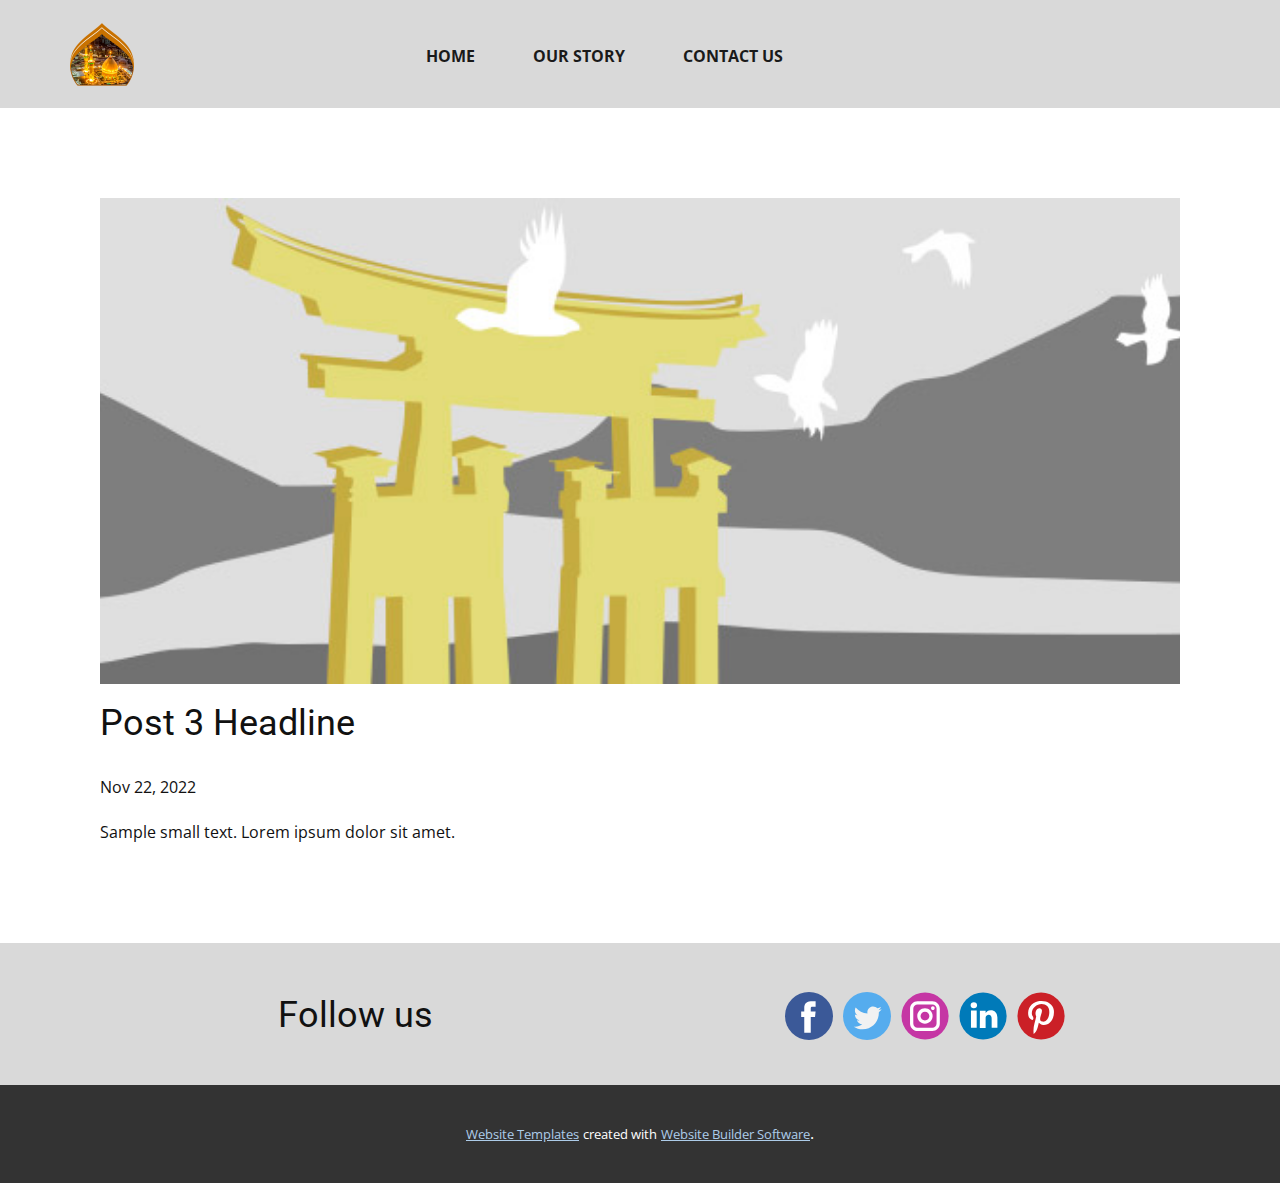
<file: blog/post-2.html>
<!DOCTYPE html>
<html style="font-size: 16px;" lang="en"><head>
    <meta name="viewport" content="width=device-width, initial-scale=1.0">
    <meta charset="utf-8">
    <meta name="keywords" content="Post 1 Headline">
    <meta name="description" content="">
    <title>Post 3 Headline</title>
    <link rel="stylesheet" href="../nicepage.css" media="screen">
<link rel="stylesheet" href="../Post-Template.css" media="screen">
    <script class="u-script" type="text/javascript" src="../jquery-1.9.1.min.js" defer=""></script>
    <script class="u-script" type="text/javascript" src="../nicepage.js" defer=""></script>
    <meta name="generator" content="Nicepage 5.0.20, nicepage.com">
    <link id="u-theme-google-font" rel="stylesheet" href="https://fonts.googleapis.com/css?family=Roboto:100,100i,300,300i,400,400i,500,500i,700,700i,900,900i|Open+Sans:300,300i,400,400i,500,500i,600,600i,700,700i,800,800i">
    
    
    <script type="application/ld+json">{
		"@context": "http://schema.org",
		"@type": "Organization",
		"name": "",
		"logo": "images/unnamed.png",
		"sameAs": [
				"https://facebook.com/name",
				"https://twitter.com/name"
		]
}</script>
    <meta name="theme-color" content="#478ac9">
    <meta name="twitter:site" content="@">
    <meta name="twitter:card" content="summary_large_image">
    <meta name="twitter:title" content="Post Template">
    <meta name="twitter:description" content="">
  </head>
  <body class="u-body u-xl-mode" data-lang="en"><header class="u-clearfix u-grey-15 u-header u-header" id="sec-11a0"><div class="u-clearfix u-sheet u-valign-middle u-sheet-1">
        <a href="#" class="u-image u-logo u-image-1" data-image-width="512" data-image-height="512">
          <img src="../images/unnamed.png" class="u-logo-image u-logo-image-1">
        </a>
        <nav class="u-menu u-menu-one-level u-offcanvas u-menu-1" data-responsive-from="MD">
          <div class="menu-collapse" style="font-size: 1rem; letter-spacing: 0px; font-weight: 700; text-transform: uppercase;">
            <a class="u-button-style u-custom-active-border-color u-custom-active-color u-custom-border u-custom-border-color u-custom-borders u-custom-hover-border-color u-custom-hover-color u-custom-left-right-menu-spacing u-custom-padding-bottom u-custom-text-active-color u-custom-text-color u-custom-text-hover-color u-custom-top-bottom-menu-spacing u-nav-link u-text-active-palette-1-base u-text-hover-palette-2-base" href="#">
              <svg class="u-svg-link" viewBox="0 0 24 24"><use xlink:href="#menu-hamburger"></use></svg>
              <svg class="u-svg-content" version="1.1" id="menu-hamburger" viewBox="0 0 16 16" x="0px" y="0px" xmlns:xlink="http://www.w3.org/1999/xlink" xmlns="http://www.w3.org/2000/svg"><g><rect y="1" width="16" height="2"></rect><rect y="7" width="16" height="2"></rect><rect y="13" width="16" height="2"></rect>
</g></svg>
            </a>
          </div>
          <div class="u-custom-menu u-nav-container">
            <ul class="u-custom-font u-nav u-spacing-30 u-text-font u-unstyled u-nav-1"><li class="u-nav-item"><a class="u-border-2 u-border-active-palette-1-base u-border-hover-palette-1-light-1 u-border-no-left u-border-no-right u-border-no-top u-button-style u-nav-link u-text-active-grey-90 u-text-grey-90 u-text-hover-grey-90" href="../home.html" style="padding: 10px 14px;">home</a>
</li><li class="u-nav-item"><a class="u-border-2 u-border-active-palette-1-base u-border-hover-palette-1-light-1 u-border-no-left u-border-no-right u-border-no-top u-button-style u-nav-link u-text-active-grey-90 u-text-grey-90 u-text-hover-grey-90" href="../story.html" style="padding: 10px 14px;">our story</a>
</li><li class="u-nav-item"><a class="u-border-2 u-border-active-palette-1-base u-border-hover-palette-1-light-1 u-border-no-left u-border-no-right u-border-no-top u-button-style u-nav-link u-text-active-grey-90 u-text-grey-90 u-text-hover-grey-90" href="../contact.html" style="padding: 10px 14px;">contact us</a>
</li></ul>
          </div>
          <div class="u-custom-menu u-nav-container-collapse">
            <div class="u-black u-container-style u-inner-container-layout u-opacity u-opacity-95 u-sidenav">
              <div class="u-inner-container-layout u-sidenav-overflow">
                <div class="u-menu-close"></div>
                <ul class="u-align-center u-nav u-popupmenu-items u-unstyled u-nav-2"><li class="u-nav-item"><a class="u-button-style u-nav-link" href="../home.html">home</a>
</li><li class="u-nav-item"><a class="u-button-style u-nav-link" href="../story.html">our story</a>
</li><li class="u-nav-item"><a class="u-button-style u-nav-link" href="../contact.html">contact us</a>
</li></ul>
              </div>
            </div>
            <div class="u-black u-menu-overlay u-opacity u-opacity-70"></div>
          </div>
        </nav>
      </div></header>
    <section class="u-align-center u-clearfix u-section-1" id="sec-b1c7">
      <div class="u-clearfix u-sheet u-valign-middle-md u-valign-middle-sm u-valign-middle-xs u-sheet-1"><!--post_details--><!--post_details_options_json--><!--{"source":""}--><!--/post_details_options_json--><!--blog_post-->
        <div class="u-container-style u-expanded-width u-post-details u-post-details-1">
          <div class="u-container-layout u-valign-middle u-container-layout-1"><!--blog_post_image-->
            <img alt="" class="u-blog-control u-expanded-width u-image u-image-default u-image-1" src="../images/8ad73f3c.jpeg"><!--/blog_post_image--><!--blog_post_header-->
            <h2 class="u-blog-control u-text u-text-1">Post 3 Headline</h2><!--/blog_post_header--><!--blog_post_metadata-->
            <div class="u-blog-control u-metadata u-metadata-1"><!--blog_post_metadata_date-->
              <span class="u-meta-date u-meta-icon">Nov 22, 2022</span><!--/blog_post_metadata_date--><!--blog_post_metadata_category-->
              <!--/blog_post_metadata_category--><!--blog_post_metadata_comments-->
              <!--/blog_post_metadata_comments-->
            </div><!--/blog_post_metadata--><!--blog_post_content-->
            <div class="u-align-justify u-blog-control u-post-content u-text u-text-2 fr-view">
  Sample small text. Lorem ipsum dolor sit amet.
  </div><!--/blog_post_content-->
          </div>
        </div><!--/blog_post--><!--/post_details-->
      </div>
    </section>
    
    
    <footer class="u-clearfix u-footer u-grey-15" id="sec-dab2"><div class="u-clearfix u-sheet u-sheet-1">
        <div class="u-clearfix u-expanded-width u-layout-wrap u-layout-wrap-1">
          <div class="u-gutter-0 u-layout">
            <div class="u-layout-row">
              <div class="u-align-center u-container-style u-layout-cell u-left-cell u-size-30 u-layout-cell-1">
                <div class="u-container-layout u-valign-middle u-container-layout-1">
                  <h2 class="u-text u-text-default u-text-1">Follow us</h2>
                </div>
              </div>
              <div class="u-align-center u-container-style u-layout-cell u-right-cell u-size-30 u-layout-cell-2">
                <div class="u-container-layout u-valign-middle u-container-layout-2">
                  <div class="u-social-icons u-spacing-10 u-social-icons-1">
                    <a class="u-social-url" title="facebook" target="_blank" href="https://facebook.com/name"><span class="u-icon u-social-facebook u-social-icon u-icon-1"><svg class="u-svg-link" preserveAspectRatio="xMidYMin slice" viewBox="0 0 112.196 112.196" style=""><use xlink:href="#svg-194c"></use></svg><svg class="u-svg-content" viewBox="0 0 112.196 112.196" x="0px" y="0px" id="svg-194c" style="enable-background:new 0 0 112.196 112.196;"><g><circle style="fill:currentColor;" cx="56.098" cy="56.098" r="56.098"></circle><path style="fill:#FFFFFF;" d="M70.201,58.294h-10.01v36.672H45.025V58.294h-7.213V45.406h7.213v-8.34   c0-5.964,2.833-15.303,15.301-15.303L71.56,21.81v12.51h-8.151c-1.337,0-3.217,0.668-3.217,3.513v7.585h11.334L70.201,58.294z"></path>
</g></svg></span>
                    </a>
                    <a class="u-social-url" title="twitter" target="_blank" href="https://twitter.com/name"><span class="u-icon u-social-icon u-social-twitter u-icon-2"><svg class="u-svg-link" preserveAspectRatio="xMidYMin slice" viewBox="0 0 112.197 112.197" style=""><use xlink:href="#svg-037f"></use></svg><svg class="u-svg-content" viewBox="0 0 112.197 112.197" x="0px" y="0px" id="svg-037f" style="enable-background:new 0 0 112.197 112.197;"><g><circle style="fill:#55ACEE;" cx="56.099" cy="56.098" r="56.098"></circle><g><path style="fill:#F1F2F2;" d="M90.461,40.316c-2.404,1.066-4.99,1.787-7.702,2.109c2.769-1.659,4.894-4.284,5.897-7.417    c-2.591,1.537-5.462,2.652-8.515,3.253c-2.446-2.605-5.931-4.233-9.79-4.233c-7.404,0-13.409,6.005-13.409,13.409    c0,1.051,0.119,2.074,0.349,3.056c-11.144-0.559-21.025-5.897-27.639-14.012c-1.154,1.98-1.816,4.285-1.816,6.742    c0,4.651,2.369,8.757,5.965,11.161c-2.197-0.069-4.266-0.672-6.073-1.679c-0.001,0.057-0.001,0.114-0.001,0.17    c0,6.497,4.624,11.916,10.757,13.147c-1.124,0.308-2.311,0.471-3.532,0.471c-0.866,0-1.705-0.083-2.523-0.239    c1.706,5.326,6.657,9.203,12.526,9.312c-4.59,3.597-10.371,5.74-16.655,5.74c-1.08,0-2.15-0.063-3.197-0.188    c5.931,3.806,12.981,6.025,20.553,6.025c24.664,0,38.152-20.432,38.152-38.153c0-0.581-0.013-1.16-0.039-1.734    C86.391,45.366,88.664,43.005,90.461,40.316L90.461,40.316z"></path>
</g>
</g></svg></span>
                    </a>
                    <a class="u-social-url" target="_blank" data-type="Instagram" title="Instagram" href=""><span class="u-icon u-social-icon u-social-instagram u-icon-3"><svg class="u-svg-link" preserveAspectRatio="xMidYMin slice" viewBox="0 0 112 112" style=""><use xlink:href="#svg-7eb4"></use></svg><svg class="u-svg-content" viewBox="0 0 112 112" x="0" y="0" id="svg-7eb4"><circle fill="currentColor" cx="56.1" cy="56.1" r="55"></circle><path fill="#FFFFFF" d="M55.9,38.2c-9.9,0-17.9,8-17.9,17.9C38,66,46,74,55.9,74c9.9,0,17.9-8,17.9-17.9C73.8,46.2,65.8,38.2,55.9,38.2
            z M55.9,66.4c-5.7,0-10.3-4.6-10.3-10.3c-0.1-5.7,4.6-10.3,10.3-10.3c5.7,0,10.3,4.6,10.3,10.3C66.2,61.8,61.6,66.4,55.9,66.4z"></path><path fill="#FFFFFF" d="M74.3,33.5c-2.3,0-4.2,1.9-4.2,4.2s1.9,4.2,4.2,4.2s4.2-1.9,4.2-4.2S76.6,33.5,74.3,33.5z"></path><path fill="#FFFFFF" d="M73.1,21.3H38.6c-9.7,0-17.5,7.9-17.5,17.5v34.5c0,9.7,7.9,17.6,17.5,17.6h34.5c9.7,0,17.5-7.9,17.5-17.5V38.8
            C90.6,29.1,82.7,21.3,73.1,21.3z M83,73.3c0,5.5-4.5,9.9-9.9,9.9H38.6c-5.5,0-9.9-4.5-9.9-9.9V38.8c0-5.5,4.5-9.9,9.9-9.9h34.5
            c5.5,0,9.9,4.5,9.9,9.9V73.3z"></path></svg></span>
                    </a>
                    <a class="u-social-url" target="_blank" data-type="LinkedIn" title="LinkedIn" href=""><span class="u-icon u-social-icon u-social-linkedin u-icon-4"><svg class="u-svg-link" preserveAspectRatio="xMidYMin slice" viewBox="0 0 112 112" style=""><use xlink:href="#svg-0e51"></use></svg><svg class="u-svg-content" viewBox="0 0 112 112" x="0" y="0" id="svg-0e51"><circle fill="currentColor" cx="56.1" cy="56.1" r="55"></circle><path fill="#FFFFFF" d="M41.3,83.7H27.9V43.4h13.4V83.7z M34.6,37.9L34.6,37.9c-4.6,0-7.5-3.1-7.5-7c0-4,3-7,7.6-7s7.4,3,7.5,7
            C42.2,34.8,39.2,37.9,34.6,37.9z M89.6,83.7H76.2V62.2c0-5.4-1.9-9.1-6.8-9.1c-3.7,0-5.9,2.5-6.9,4.9c-0.4,0.9-0.4,2.1-0.4,3.3v22.5
            H48.7c0,0,0.2-36.5,0-40.3h13.4v5.7c1.8-2.7,5-6.7,12.1-6.7c8.8,0,15.4,5.8,15.4,18.1V83.7z"></path></svg></span>
                    </a>
                    <a class="u-social-url" target="_blank" data-type="Pinterest" title="Pinterest" href=""><span class="u-icon u-social-icon u-social-pinterest u-icon-5"><svg class="u-svg-link" preserveAspectRatio="xMidYMin slice" viewBox="0 0 112 112" style=""><use xlink:href="#svg-7a74"></use></svg><svg class="u-svg-content" viewBox="0 0 112 112" x="0" y="0" id="svg-7a74"><circle fill="currentColor" cx="56.1" cy="56.1" r="55"></circle><path fill="#FFFFFF" d="M61.1,76.9c-4.7-0.3-6.7-2.7-10.3-5c-2,10.7-4.6,20.9-11.9,26.2c-2.2-16.1,3.3-28.2,5.9-41
            c-4.4-7.5,0.6-22.5,9.9-18.8c11.6,4.6-10,27.8,4.4,30.7C74.2,72,80.3,42.8,71,33.4C57.5,19.6,31.7,33,34.9,52.6
            c0.8,4.8,5.8,6.2,2,12.9c-8.7-1.9-11.2-8.8-10.9-17.8C26.5,32.8,39.3,22.5,52.2,21c16.3-1.9,31.6,5.9,33.7,21.2
            C88.2,59.5,78.6,78.2,61.1,76.9z"></path></svg></span>
                    </a>
                  </div>
                </div>
              </div>
            </div>
          </div>
        </div>
      </div></footer>
    <section class="u-backlink u-clearfix u-grey-80">
      <a class="u-link" href="https://nicepage.com/website-templates" target="_blank">
        <span>Website Templates</span>
      </a>
      <p class="u-text">
        <span>created with</span>
      </p>
      <a class="u-link" href="" target="_blank">
        <span>Website Builder Software</span>
      </a>. 
    </section>
  
</body></html>
</file>
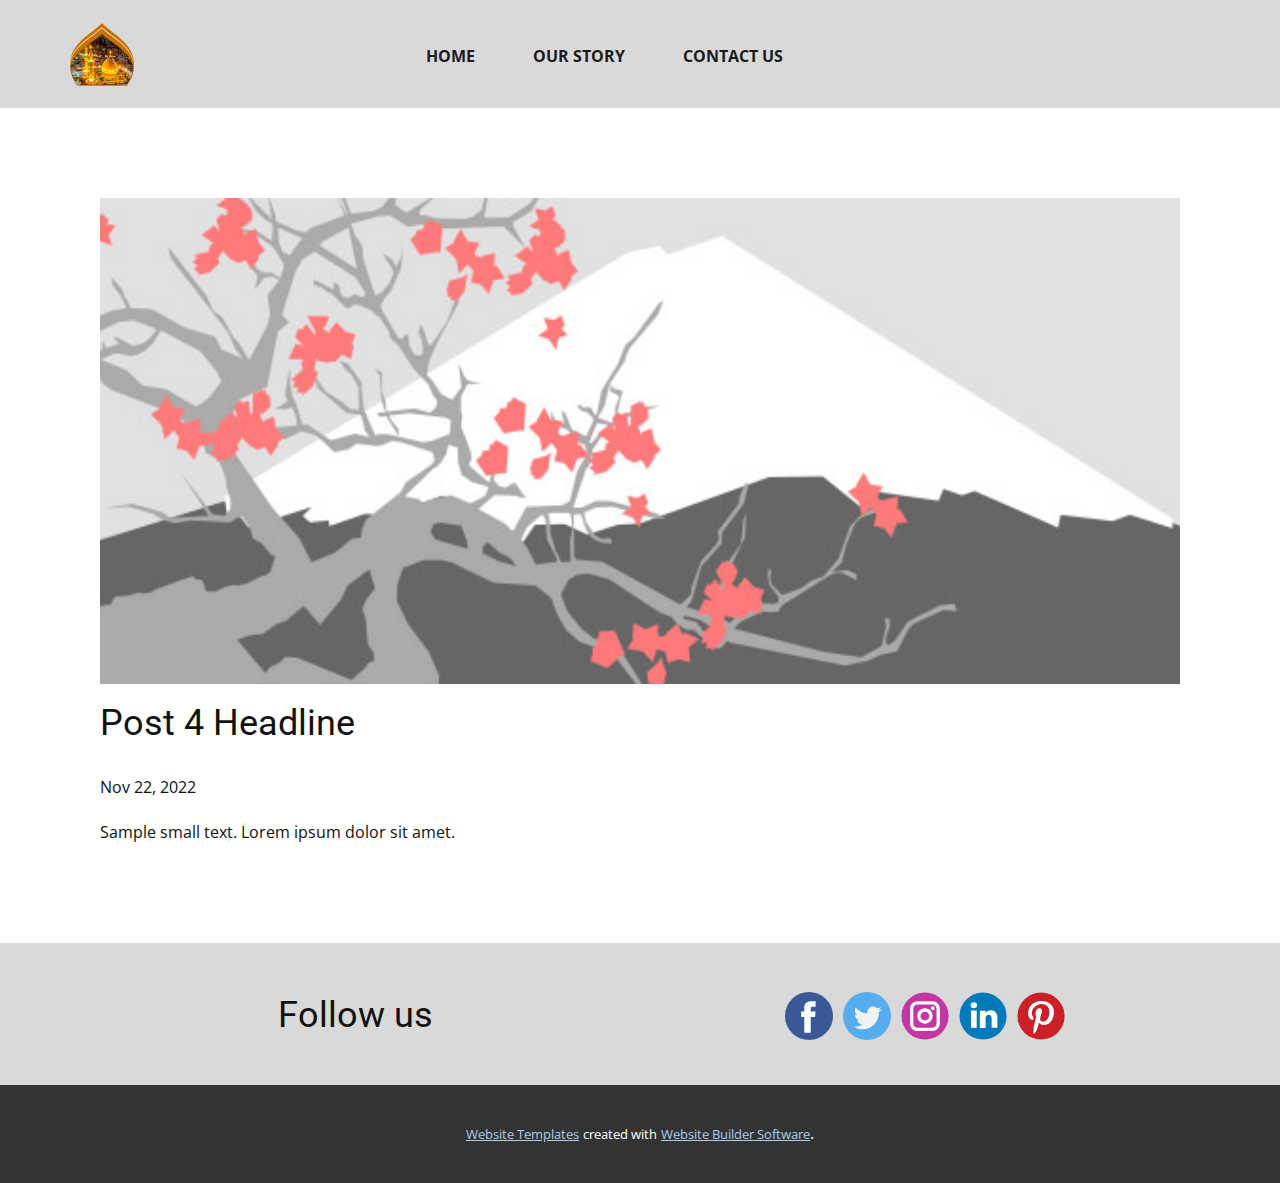
<file: blog/post-3.html>
<!DOCTYPE html>
<html style="font-size: 16px;" lang="en"><head>
    <meta name="viewport" content="width=device-width, initial-scale=1.0">
    <meta charset="utf-8">
    <meta name="keywords" content="Post 1 Headline">
    <meta name="description" content="">
    <title>Post 4 Headline</title>
    <link rel="stylesheet" href="../nicepage.css" media="screen">
<link rel="stylesheet" href="../Post-Template.css" media="screen">
    <script class="u-script" type="text/javascript" src="../jquery-1.9.1.min.js" defer=""></script>
    <script class="u-script" type="text/javascript" src="../nicepage.js" defer=""></script>
    <meta name="generator" content="Nicepage 5.0.20, nicepage.com">
    <link id="u-theme-google-font" rel="stylesheet" href="https://fonts.googleapis.com/css?family=Roboto:100,100i,300,300i,400,400i,500,500i,700,700i,900,900i|Open+Sans:300,300i,400,400i,500,500i,600,600i,700,700i,800,800i">
    
    
    <script type="application/ld+json">{
		"@context": "http://schema.org",
		"@type": "Organization",
		"name": "",
		"logo": "images/unnamed.png",
		"sameAs": [
				"https://facebook.com/name",
				"https://twitter.com/name"
		]
}</script>
    <meta name="theme-color" content="#478ac9">
    <meta name="twitter:site" content="@">
    <meta name="twitter:card" content="summary_large_image">
    <meta name="twitter:title" content="Post Template">
    <meta name="twitter:description" content="">
  </head>
  <body class="u-body u-xl-mode" data-lang="en"><header class="u-clearfix u-grey-15 u-header u-header" id="sec-11a0"><div class="u-clearfix u-sheet u-valign-middle u-sheet-1">
        <a href="#" class="u-image u-logo u-image-1" data-image-width="512" data-image-height="512">
          <img src="../images/unnamed.png" class="u-logo-image u-logo-image-1">
        </a>
        <nav class="u-menu u-menu-one-level u-offcanvas u-menu-1" data-responsive-from="MD">
          <div class="menu-collapse" style="font-size: 1rem; letter-spacing: 0px; font-weight: 700; text-transform: uppercase;">
            <a class="u-button-style u-custom-active-border-color u-custom-active-color u-custom-border u-custom-border-color u-custom-borders u-custom-hover-border-color u-custom-hover-color u-custom-left-right-menu-spacing u-custom-padding-bottom u-custom-text-active-color u-custom-text-color u-custom-text-hover-color u-custom-top-bottom-menu-spacing u-nav-link u-text-active-palette-1-base u-text-hover-palette-2-base" href="#">
              <svg class="u-svg-link" viewBox="0 0 24 24"><use xlink:href="#menu-hamburger"></use></svg>
              <svg class="u-svg-content" version="1.1" id="menu-hamburger" viewBox="0 0 16 16" x="0px" y="0px" xmlns:xlink="http://www.w3.org/1999/xlink" xmlns="http://www.w3.org/2000/svg"><g><rect y="1" width="16" height="2"></rect><rect y="7" width="16" height="2"></rect><rect y="13" width="16" height="2"></rect>
</g></svg>
            </a>
          </div>
          <div class="u-custom-menu u-nav-container">
            <ul class="u-custom-font u-nav u-spacing-30 u-text-font u-unstyled u-nav-1"><li class="u-nav-item"><a class="u-border-2 u-border-active-palette-1-base u-border-hover-palette-1-light-1 u-border-no-left u-border-no-right u-border-no-top u-button-style u-nav-link u-text-active-grey-90 u-text-grey-90 u-text-hover-grey-90" href="../home.html" style="padding: 10px 14px;">home</a>
</li><li class="u-nav-item"><a class="u-border-2 u-border-active-palette-1-base u-border-hover-palette-1-light-1 u-border-no-left u-border-no-right u-border-no-top u-button-style u-nav-link u-text-active-grey-90 u-text-grey-90 u-text-hover-grey-90" href="../story.html" style="padding: 10px 14px;">our story</a>
</li><li class="u-nav-item"><a class="u-border-2 u-border-active-palette-1-base u-border-hover-palette-1-light-1 u-border-no-left u-border-no-right u-border-no-top u-button-style u-nav-link u-text-active-grey-90 u-text-grey-90 u-text-hover-grey-90" href="../contact.html" style="padding: 10px 14px;">contact us</a>
</li></ul>
          </div>
          <div class="u-custom-menu u-nav-container-collapse">
            <div class="u-black u-container-style u-inner-container-layout u-opacity u-opacity-95 u-sidenav">
              <div class="u-inner-container-layout u-sidenav-overflow">
                <div class="u-menu-close"></div>
                <ul class="u-align-center u-nav u-popupmenu-items u-unstyled u-nav-2"><li class="u-nav-item"><a class="u-button-style u-nav-link" href="../home.html">home</a>
</li><li class="u-nav-item"><a class="u-button-style u-nav-link" href="../story.html">our story</a>
</li><li class="u-nav-item"><a class="u-button-style u-nav-link" href="../contact.html">contact us</a>
</li></ul>
              </div>
            </div>
            <div class="u-black u-menu-overlay u-opacity u-opacity-70"></div>
          </div>
        </nav>
      </div></header>
    <section class="u-align-center u-clearfix u-section-1" id="sec-b1c7">
      <div class="u-clearfix u-sheet u-valign-middle-md u-valign-middle-sm u-valign-middle-xs u-sheet-1"><!--post_details--><!--post_details_options_json--><!--{"source":""}--><!--/post_details_options_json--><!--blog_post-->
        <div class="u-container-style u-expanded-width u-post-details u-post-details-1">
          <div class="u-container-layout u-valign-middle u-container-layout-1"><!--blog_post_image-->
            <img alt="" class="u-blog-control u-expanded-width u-image u-image-default u-image-1" src="../images/0fd3416c.jpeg"><!--/blog_post_image--><!--blog_post_header-->
            <h2 class="u-blog-control u-text u-text-1">Post 4 Headline</h2><!--/blog_post_header--><!--blog_post_metadata-->
            <div class="u-blog-control u-metadata u-metadata-1"><!--blog_post_metadata_date-->
              <span class="u-meta-date u-meta-icon">Nov 22, 2022</span><!--/blog_post_metadata_date--><!--blog_post_metadata_category-->
              <!--/blog_post_metadata_category--><!--blog_post_metadata_comments-->
              <!--/blog_post_metadata_comments-->
            </div><!--/blog_post_metadata--><!--blog_post_content-->
            <div class="u-align-justify u-blog-control u-post-content u-text u-text-2 fr-view">
  Sample small text. Lorem ipsum dolor sit amet.
  </div><!--/blog_post_content-->
          </div>
        </div><!--/blog_post--><!--/post_details-->
      </div>
    </section>
    
    
    <footer class="u-clearfix u-footer u-grey-15" id="sec-dab2"><div class="u-clearfix u-sheet u-sheet-1">
        <div class="u-clearfix u-expanded-width u-layout-wrap u-layout-wrap-1">
          <div class="u-gutter-0 u-layout">
            <div class="u-layout-row">
              <div class="u-align-center u-container-style u-layout-cell u-left-cell u-size-30 u-layout-cell-1">
                <div class="u-container-layout u-valign-middle u-container-layout-1">
                  <h2 class="u-text u-text-default u-text-1">Follow us</h2>
                </div>
              </div>
              <div class="u-align-center u-container-style u-layout-cell u-right-cell u-size-30 u-layout-cell-2">
                <div class="u-container-layout u-valign-middle u-container-layout-2">
                  <div class="u-social-icons u-spacing-10 u-social-icons-1">
                    <a class="u-social-url" title="facebook" target="_blank" href="https://facebook.com/name"><span class="u-icon u-social-facebook u-social-icon u-icon-1"><svg class="u-svg-link" preserveAspectRatio="xMidYMin slice" viewBox="0 0 112.196 112.196" style=""><use xlink:href="#svg-194c"></use></svg><svg class="u-svg-content" viewBox="0 0 112.196 112.196" x="0px" y="0px" id="svg-194c" style="enable-background:new 0 0 112.196 112.196;"><g><circle style="fill:currentColor;" cx="56.098" cy="56.098" r="56.098"></circle><path style="fill:#FFFFFF;" d="M70.201,58.294h-10.01v36.672H45.025V58.294h-7.213V45.406h7.213v-8.34   c0-5.964,2.833-15.303,15.301-15.303L71.56,21.81v12.51h-8.151c-1.337,0-3.217,0.668-3.217,3.513v7.585h11.334L70.201,58.294z"></path>
</g></svg></span>
                    </a>
                    <a class="u-social-url" title="twitter" target="_blank" href="https://twitter.com/name"><span class="u-icon u-social-icon u-social-twitter u-icon-2"><svg class="u-svg-link" preserveAspectRatio="xMidYMin slice" viewBox="0 0 112.197 112.197" style=""><use xlink:href="#svg-037f"></use></svg><svg class="u-svg-content" viewBox="0 0 112.197 112.197" x="0px" y="0px" id="svg-037f" style="enable-background:new 0 0 112.197 112.197;"><g><circle style="fill:#55ACEE;" cx="56.099" cy="56.098" r="56.098"></circle><g><path style="fill:#F1F2F2;" d="M90.461,40.316c-2.404,1.066-4.99,1.787-7.702,2.109c2.769-1.659,4.894-4.284,5.897-7.417    c-2.591,1.537-5.462,2.652-8.515,3.253c-2.446-2.605-5.931-4.233-9.79-4.233c-7.404,0-13.409,6.005-13.409,13.409    c0,1.051,0.119,2.074,0.349,3.056c-11.144-0.559-21.025-5.897-27.639-14.012c-1.154,1.98-1.816,4.285-1.816,6.742    c0,4.651,2.369,8.757,5.965,11.161c-2.197-0.069-4.266-0.672-6.073-1.679c-0.001,0.057-0.001,0.114-0.001,0.17    c0,6.497,4.624,11.916,10.757,13.147c-1.124,0.308-2.311,0.471-3.532,0.471c-0.866,0-1.705-0.083-2.523-0.239    c1.706,5.326,6.657,9.203,12.526,9.312c-4.59,3.597-10.371,5.74-16.655,5.74c-1.08,0-2.15-0.063-3.197-0.188    c5.931,3.806,12.981,6.025,20.553,6.025c24.664,0,38.152-20.432,38.152-38.153c0-0.581-0.013-1.16-0.039-1.734    C86.391,45.366,88.664,43.005,90.461,40.316L90.461,40.316z"></path>
</g>
</g></svg></span>
                    </a>
                    <a class="u-social-url" target="_blank" data-type="Instagram" title="Instagram" href=""><span class="u-icon u-social-icon u-social-instagram u-icon-3"><svg class="u-svg-link" preserveAspectRatio="xMidYMin slice" viewBox="0 0 112 112" style=""><use xlink:href="#svg-7eb4"></use></svg><svg class="u-svg-content" viewBox="0 0 112 112" x="0" y="0" id="svg-7eb4"><circle fill="currentColor" cx="56.1" cy="56.1" r="55"></circle><path fill="#FFFFFF" d="M55.9,38.2c-9.9,0-17.9,8-17.9,17.9C38,66,46,74,55.9,74c9.9,0,17.9-8,17.9-17.9C73.8,46.2,65.8,38.2,55.9,38.2
            z M55.9,66.4c-5.7,0-10.3-4.6-10.3-10.3c-0.1-5.7,4.6-10.3,10.3-10.3c5.7,0,10.3,4.6,10.3,10.3C66.2,61.8,61.6,66.4,55.9,66.4z"></path><path fill="#FFFFFF" d="M74.3,33.5c-2.3,0-4.2,1.9-4.2,4.2s1.9,4.2,4.2,4.2s4.2-1.9,4.2-4.2S76.6,33.5,74.3,33.5z"></path><path fill="#FFFFFF" d="M73.1,21.3H38.6c-9.7,0-17.5,7.9-17.5,17.5v34.5c0,9.7,7.9,17.6,17.5,17.6h34.5c9.7,0,17.5-7.9,17.5-17.5V38.8
            C90.6,29.1,82.7,21.3,73.1,21.3z M83,73.3c0,5.5-4.5,9.9-9.9,9.9H38.6c-5.5,0-9.9-4.5-9.9-9.9V38.8c0-5.5,4.5-9.9,9.9-9.9h34.5
            c5.5,0,9.9,4.5,9.9,9.9V73.3z"></path></svg></span>
                    </a>
                    <a class="u-social-url" target="_blank" data-type="LinkedIn" title="LinkedIn" href=""><span class="u-icon u-social-icon u-social-linkedin u-icon-4"><svg class="u-svg-link" preserveAspectRatio="xMidYMin slice" viewBox="0 0 112 112" style=""><use xlink:href="#svg-0e51"></use></svg><svg class="u-svg-content" viewBox="0 0 112 112" x="0" y="0" id="svg-0e51"><circle fill="currentColor" cx="56.1" cy="56.1" r="55"></circle><path fill="#FFFFFF" d="M41.3,83.7H27.9V43.4h13.4V83.7z M34.6,37.9L34.6,37.9c-4.6,0-7.5-3.1-7.5-7c0-4,3-7,7.6-7s7.4,3,7.5,7
            C42.2,34.8,39.2,37.9,34.6,37.9z M89.6,83.7H76.2V62.2c0-5.4-1.9-9.1-6.8-9.1c-3.7,0-5.9,2.5-6.9,4.9c-0.4,0.9-0.4,2.1-0.4,3.3v22.5
            H48.7c0,0,0.2-36.5,0-40.3h13.4v5.7c1.8-2.7,5-6.7,12.1-6.7c8.8,0,15.4,5.8,15.4,18.1V83.7z"></path></svg></span>
                    </a>
                    <a class="u-social-url" target="_blank" data-type="Pinterest" title="Pinterest" href=""><span class="u-icon u-social-icon u-social-pinterest u-icon-5"><svg class="u-svg-link" preserveAspectRatio="xMidYMin slice" viewBox="0 0 112 112" style=""><use xlink:href="#svg-7a74"></use></svg><svg class="u-svg-content" viewBox="0 0 112 112" x="0" y="0" id="svg-7a74"><circle fill="currentColor" cx="56.1" cy="56.1" r="55"></circle><path fill="#FFFFFF" d="M61.1,76.9c-4.7-0.3-6.7-2.7-10.3-5c-2,10.7-4.6,20.9-11.9,26.2c-2.2-16.1,3.3-28.2,5.9-41
            c-4.4-7.5,0.6-22.5,9.9-18.8c11.6,4.6-10,27.8,4.4,30.7C74.2,72,80.3,42.8,71,33.4C57.5,19.6,31.7,33,34.9,52.6
            c0.8,4.8,5.8,6.2,2,12.9c-8.7-1.9-11.2-8.8-10.9-17.8C26.5,32.8,39.3,22.5,52.2,21c16.3-1.9,31.6,5.9,33.7,21.2
            C88.2,59.5,78.6,78.2,61.1,76.9z"></path></svg></span>
                    </a>
                  </div>
                </div>
              </div>
            </div>
          </div>
        </div>
      </div></footer>
    <section class="u-backlink u-clearfix u-grey-80">
      <a class="u-link" href="https://nicepage.com/website-templates" target="_blank">
        <span>Website Templates</span>
      </a>
      <p class="u-text">
        <span>created with</span>
      </p>
      <a class="u-link" href="" target="_blank">
        <span>Website Builder Software</span>
      </a>. 
    </section>
  
</body></html>
</file>
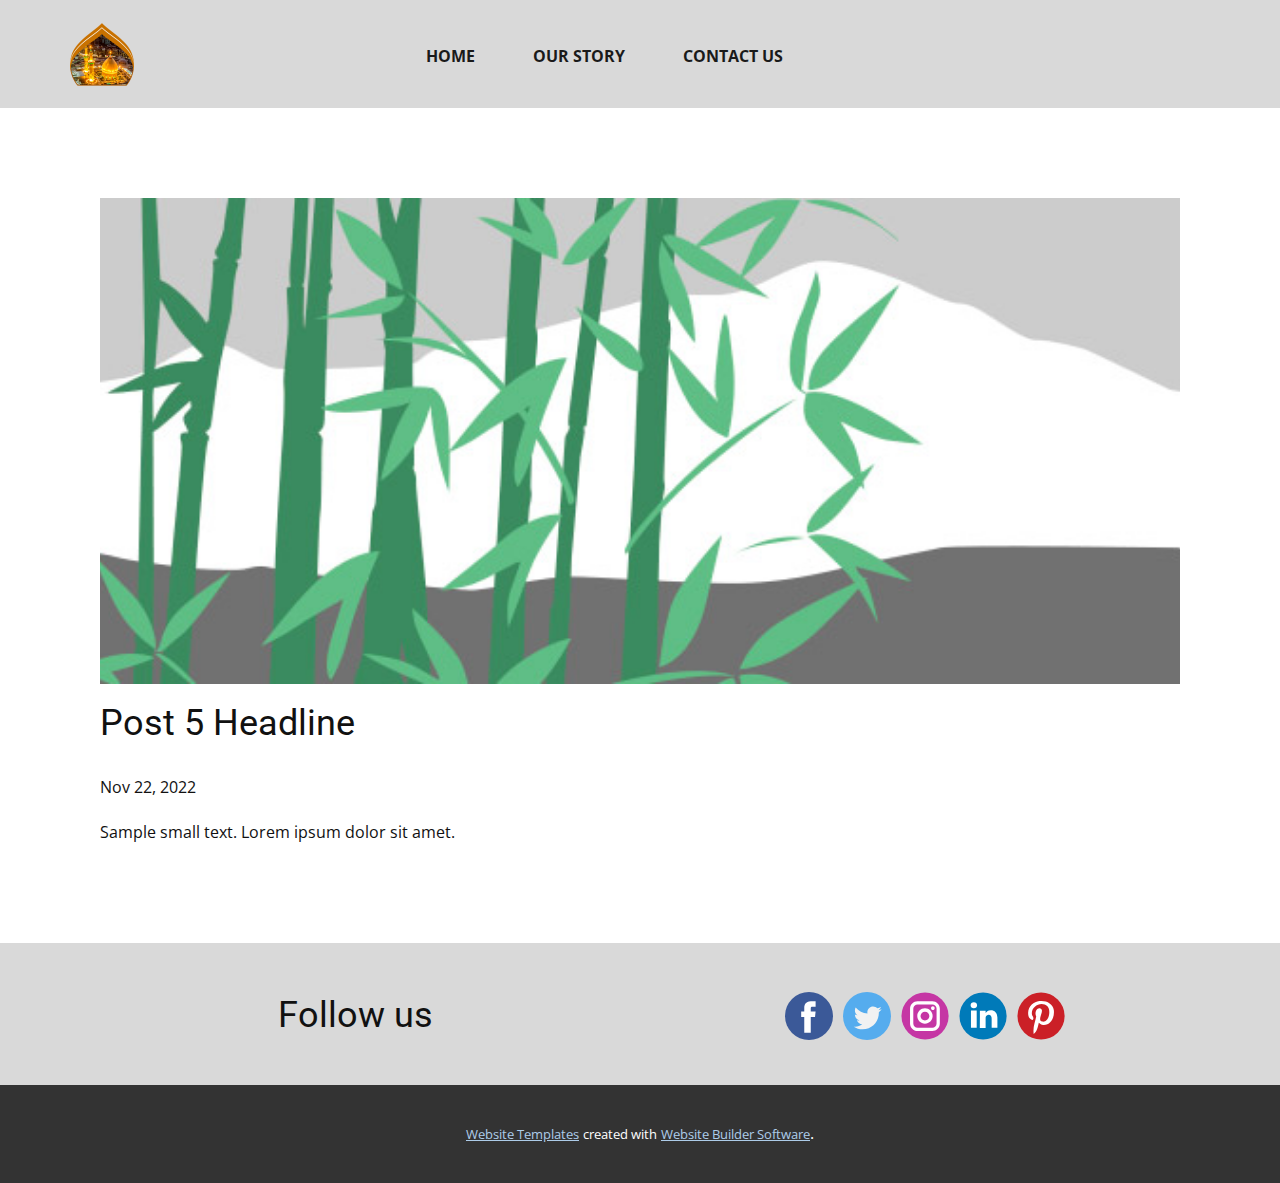
<file: blog/post-4.html>
<!DOCTYPE html>
<html style="font-size: 16px;" lang="en"><head>
    <meta name="viewport" content="width=device-width, initial-scale=1.0">
    <meta charset="utf-8">
    <meta name="keywords" content="Post 1 Headline">
    <meta name="description" content="">
    <title>Post 5 Headline</title>
    <link rel="stylesheet" href="../nicepage.css" media="screen">
<link rel="stylesheet" href="../Post-Template.css" media="screen">
    <script class="u-script" type="text/javascript" src="../jquery-1.9.1.min.js" defer=""></script>
    <script class="u-script" type="text/javascript" src="../nicepage.js" defer=""></script>
    <meta name="generator" content="Nicepage 5.0.20, nicepage.com">
    <link id="u-theme-google-font" rel="stylesheet" href="https://fonts.googleapis.com/css?family=Roboto:100,100i,300,300i,400,400i,500,500i,700,700i,900,900i|Open+Sans:300,300i,400,400i,500,500i,600,600i,700,700i,800,800i">
    
    
    <script type="application/ld+json">{
		"@context": "http://schema.org",
		"@type": "Organization",
		"name": "",
		"logo": "images/unnamed.png",
		"sameAs": [
				"https://facebook.com/name",
				"https://twitter.com/name"
		]
}</script>
    <meta name="theme-color" content="#478ac9">
    <meta name="twitter:site" content="@">
    <meta name="twitter:card" content="summary_large_image">
    <meta name="twitter:title" content="Post Template">
    <meta name="twitter:description" content="">
  </head>
  <body class="u-body u-xl-mode" data-lang="en"><header class="u-clearfix u-grey-15 u-header u-header" id="sec-11a0"><div class="u-clearfix u-sheet u-valign-middle u-sheet-1">
        <a href="#" class="u-image u-logo u-image-1" data-image-width="512" data-image-height="512">
          <img src="../images/unnamed.png" class="u-logo-image u-logo-image-1">
        </a>
        <nav class="u-menu u-menu-one-level u-offcanvas u-menu-1" data-responsive-from="MD">
          <div class="menu-collapse" style="font-size: 1rem; letter-spacing: 0px; font-weight: 700; text-transform: uppercase;">
            <a class="u-button-style u-custom-active-border-color u-custom-active-color u-custom-border u-custom-border-color u-custom-borders u-custom-hover-border-color u-custom-hover-color u-custom-left-right-menu-spacing u-custom-padding-bottom u-custom-text-active-color u-custom-text-color u-custom-text-hover-color u-custom-top-bottom-menu-spacing u-nav-link u-text-active-palette-1-base u-text-hover-palette-2-base" href="#">
              <svg class="u-svg-link" viewBox="0 0 24 24"><use xlink:href="#menu-hamburger"></use></svg>
              <svg class="u-svg-content" version="1.1" id="menu-hamburger" viewBox="0 0 16 16" x="0px" y="0px" xmlns:xlink="http://www.w3.org/1999/xlink" xmlns="http://www.w3.org/2000/svg"><g><rect y="1" width="16" height="2"></rect><rect y="7" width="16" height="2"></rect><rect y="13" width="16" height="2"></rect>
</g></svg>
            </a>
          </div>
          <div class="u-custom-menu u-nav-container">
            <ul class="u-custom-font u-nav u-spacing-30 u-text-font u-unstyled u-nav-1"><li class="u-nav-item"><a class="u-border-2 u-border-active-palette-1-base u-border-hover-palette-1-light-1 u-border-no-left u-border-no-right u-border-no-top u-button-style u-nav-link u-text-active-grey-90 u-text-grey-90 u-text-hover-grey-90" href="../home.html" style="padding: 10px 14px;">home</a>
</li><li class="u-nav-item"><a class="u-border-2 u-border-active-palette-1-base u-border-hover-palette-1-light-1 u-border-no-left u-border-no-right u-border-no-top u-button-style u-nav-link u-text-active-grey-90 u-text-grey-90 u-text-hover-grey-90" href="../story.html" style="padding: 10px 14px;">our story</a>
</li><li class="u-nav-item"><a class="u-border-2 u-border-active-palette-1-base u-border-hover-palette-1-light-1 u-border-no-left u-border-no-right u-border-no-top u-button-style u-nav-link u-text-active-grey-90 u-text-grey-90 u-text-hover-grey-90" href="../contact.html" style="padding: 10px 14px;">contact us</a>
</li></ul>
          </div>
          <div class="u-custom-menu u-nav-container-collapse">
            <div class="u-black u-container-style u-inner-container-layout u-opacity u-opacity-95 u-sidenav">
              <div class="u-inner-container-layout u-sidenav-overflow">
                <div class="u-menu-close"></div>
                <ul class="u-align-center u-nav u-popupmenu-items u-unstyled u-nav-2"><li class="u-nav-item"><a class="u-button-style u-nav-link" href="../home.html">home</a>
</li><li class="u-nav-item"><a class="u-button-style u-nav-link" href="../story.html">our story</a>
</li><li class="u-nav-item"><a class="u-button-style u-nav-link" href="../contact.html">contact us</a>
</li></ul>
              </div>
            </div>
            <div class="u-black u-menu-overlay u-opacity u-opacity-70"></div>
          </div>
        </nav>
      </div></header>
    <section class="u-align-center u-clearfix u-section-1" id="sec-b1c7">
      <div class="u-clearfix u-sheet u-valign-middle-md u-valign-middle-sm u-valign-middle-xs u-sheet-1"><!--post_details--><!--post_details_options_json--><!--{"source":""}--><!--/post_details_options_json--><!--blog_post-->
        <div class="u-container-style u-expanded-width u-post-details u-post-details-1">
          <div class="u-container-layout u-valign-middle u-container-layout-1"><!--blog_post_image-->
            <img alt="" class="u-blog-control u-expanded-width u-image u-image-default u-image-1" src="../images/68f64b9d.jpeg"><!--/blog_post_image--><!--blog_post_header-->
            <h2 class="u-blog-control u-text u-text-1">Post 5 Headline</h2><!--/blog_post_header--><!--blog_post_metadata-->
            <div class="u-blog-control u-metadata u-metadata-1"><!--blog_post_metadata_date-->
              <span class="u-meta-date u-meta-icon">Nov 22, 2022</span><!--/blog_post_metadata_date--><!--blog_post_metadata_category-->
              <!--/blog_post_metadata_category--><!--blog_post_metadata_comments-->
              <!--/blog_post_metadata_comments-->
            </div><!--/blog_post_metadata--><!--blog_post_content-->
            <div class="u-align-justify u-blog-control u-post-content u-text u-text-2 fr-view">
  Sample small text. Lorem ipsum dolor sit amet.
  </div><!--/blog_post_content-->
          </div>
        </div><!--/blog_post--><!--/post_details-->
      </div>
    </section>
    
    
    <footer class="u-clearfix u-footer u-grey-15" id="sec-dab2"><div class="u-clearfix u-sheet u-sheet-1">
        <div class="u-clearfix u-expanded-width u-layout-wrap u-layout-wrap-1">
          <div class="u-gutter-0 u-layout">
            <div class="u-layout-row">
              <div class="u-align-center u-container-style u-layout-cell u-left-cell u-size-30 u-layout-cell-1">
                <div class="u-container-layout u-valign-middle u-container-layout-1">
                  <h2 class="u-text u-text-default u-text-1">Follow us</h2>
                </div>
              </div>
              <div class="u-align-center u-container-style u-layout-cell u-right-cell u-size-30 u-layout-cell-2">
                <div class="u-container-layout u-valign-middle u-container-layout-2">
                  <div class="u-social-icons u-spacing-10 u-social-icons-1">
                    <a class="u-social-url" title="facebook" target="_blank" href="https://facebook.com/name"><span class="u-icon u-social-facebook u-social-icon u-icon-1"><svg class="u-svg-link" preserveAspectRatio="xMidYMin slice" viewBox="0 0 112.196 112.196" style=""><use xlink:href="#svg-194c"></use></svg><svg class="u-svg-content" viewBox="0 0 112.196 112.196" x="0px" y="0px" id="svg-194c" style="enable-background:new 0 0 112.196 112.196;"><g><circle style="fill:currentColor;" cx="56.098" cy="56.098" r="56.098"></circle><path style="fill:#FFFFFF;" d="M70.201,58.294h-10.01v36.672H45.025V58.294h-7.213V45.406h7.213v-8.34   c0-5.964,2.833-15.303,15.301-15.303L71.56,21.81v12.51h-8.151c-1.337,0-3.217,0.668-3.217,3.513v7.585h11.334L70.201,58.294z"></path>
</g></svg></span>
                    </a>
                    <a class="u-social-url" title="twitter" target="_blank" href="https://twitter.com/name"><span class="u-icon u-social-icon u-social-twitter u-icon-2"><svg class="u-svg-link" preserveAspectRatio="xMidYMin slice" viewBox="0 0 112.197 112.197" style=""><use xlink:href="#svg-037f"></use></svg><svg class="u-svg-content" viewBox="0 0 112.197 112.197" x="0px" y="0px" id="svg-037f" style="enable-background:new 0 0 112.197 112.197;"><g><circle style="fill:#55ACEE;" cx="56.099" cy="56.098" r="56.098"></circle><g><path style="fill:#F1F2F2;" d="M90.461,40.316c-2.404,1.066-4.99,1.787-7.702,2.109c2.769-1.659,4.894-4.284,5.897-7.417    c-2.591,1.537-5.462,2.652-8.515,3.253c-2.446-2.605-5.931-4.233-9.79-4.233c-7.404,0-13.409,6.005-13.409,13.409    c0,1.051,0.119,2.074,0.349,3.056c-11.144-0.559-21.025-5.897-27.639-14.012c-1.154,1.98-1.816,4.285-1.816,6.742    c0,4.651,2.369,8.757,5.965,11.161c-2.197-0.069-4.266-0.672-6.073-1.679c-0.001,0.057-0.001,0.114-0.001,0.17    c0,6.497,4.624,11.916,10.757,13.147c-1.124,0.308-2.311,0.471-3.532,0.471c-0.866,0-1.705-0.083-2.523-0.239    c1.706,5.326,6.657,9.203,12.526,9.312c-4.59,3.597-10.371,5.74-16.655,5.74c-1.08,0-2.15-0.063-3.197-0.188    c5.931,3.806,12.981,6.025,20.553,6.025c24.664,0,38.152-20.432,38.152-38.153c0-0.581-0.013-1.16-0.039-1.734    C86.391,45.366,88.664,43.005,90.461,40.316L90.461,40.316z"></path>
</g>
</g></svg></span>
                    </a>
                    <a class="u-social-url" target="_blank" data-type="Instagram" title="Instagram" href=""><span class="u-icon u-social-icon u-social-instagram u-icon-3"><svg class="u-svg-link" preserveAspectRatio="xMidYMin slice" viewBox="0 0 112 112" style=""><use xlink:href="#svg-7eb4"></use></svg><svg class="u-svg-content" viewBox="0 0 112 112" x="0" y="0" id="svg-7eb4"><circle fill="currentColor" cx="56.1" cy="56.1" r="55"></circle><path fill="#FFFFFF" d="M55.9,38.2c-9.9,0-17.9,8-17.9,17.9C38,66,46,74,55.9,74c9.9,0,17.9-8,17.9-17.9C73.8,46.2,65.8,38.2,55.9,38.2
            z M55.9,66.4c-5.7,0-10.3-4.6-10.3-10.3c-0.1-5.7,4.6-10.3,10.3-10.3c5.7,0,10.3,4.6,10.3,10.3C66.2,61.8,61.6,66.4,55.9,66.4z"></path><path fill="#FFFFFF" d="M74.3,33.5c-2.3,0-4.2,1.9-4.2,4.2s1.9,4.2,4.2,4.2s4.2-1.9,4.2-4.2S76.6,33.5,74.3,33.5z"></path><path fill="#FFFFFF" d="M73.1,21.3H38.6c-9.7,0-17.5,7.9-17.5,17.5v34.5c0,9.7,7.9,17.6,17.5,17.6h34.5c9.7,0,17.5-7.9,17.5-17.5V38.8
            C90.6,29.1,82.7,21.3,73.1,21.3z M83,73.3c0,5.5-4.5,9.9-9.9,9.9H38.6c-5.5,0-9.9-4.5-9.9-9.9V38.8c0-5.5,4.5-9.9,9.9-9.9h34.5
            c5.5,0,9.9,4.5,9.9,9.9V73.3z"></path></svg></span>
                    </a>
                    <a class="u-social-url" target="_blank" data-type="LinkedIn" title="LinkedIn" href=""><span class="u-icon u-social-icon u-social-linkedin u-icon-4"><svg class="u-svg-link" preserveAspectRatio="xMidYMin slice" viewBox="0 0 112 112" style=""><use xlink:href="#svg-0e51"></use></svg><svg class="u-svg-content" viewBox="0 0 112 112" x="0" y="0" id="svg-0e51"><circle fill="currentColor" cx="56.1" cy="56.1" r="55"></circle><path fill="#FFFFFF" d="M41.3,83.7H27.9V43.4h13.4V83.7z M34.6,37.9L34.6,37.9c-4.6,0-7.5-3.1-7.5-7c0-4,3-7,7.6-7s7.4,3,7.5,7
            C42.2,34.8,39.2,37.9,34.6,37.9z M89.6,83.7H76.2V62.2c0-5.4-1.9-9.1-6.8-9.1c-3.7,0-5.9,2.5-6.9,4.9c-0.4,0.9-0.4,2.1-0.4,3.3v22.5
            H48.7c0,0,0.2-36.5,0-40.3h13.4v5.7c1.8-2.7,5-6.7,12.1-6.7c8.8,0,15.4,5.8,15.4,18.1V83.7z"></path></svg></span>
                    </a>
                    <a class="u-social-url" target="_blank" data-type="Pinterest" title="Pinterest" href=""><span class="u-icon u-social-icon u-social-pinterest u-icon-5"><svg class="u-svg-link" preserveAspectRatio="xMidYMin slice" viewBox="0 0 112 112" style=""><use xlink:href="#svg-7a74"></use></svg><svg class="u-svg-content" viewBox="0 0 112 112" x="0" y="0" id="svg-7a74"><circle fill="currentColor" cx="56.1" cy="56.1" r="55"></circle><path fill="#FFFFFF" d="M61.1,76.9c-4.7-0.3-6.7-2.7-10.3-5c-2,10.7-4.6,20.9-11.9,26.2c-2.2-16.1,3.3-28.2,5.9-41
            c-4.4-7.5,0.6-22.5,9.9-18.8c11.6,4.6-10,27.8,4.4,30.7C74.2,72,80.3,42.8,71,33.4C57.5,19.6,31.7,33,34.9,52.6
            c0.8,4.8,5.8,6.2,2,12.9c-8.7-1.9-11.2-8.8-10.9-17.8C26.5,32.8,39.3,22.5,52.2,21c16.3-1.9,31.6,5.9,33.7,21.2
            C88.2,59.5,78.6,78.2,61.1,76.9z"></path></svg></span>
                    </a>
                  </div>
                </div>
              </div>
            </div>
          </div>
        </div>
      </div></footer>
    <section class="u-backlink u-clearfix u-grey-80">
      <a class="u-link" href="https://nicepage.com/website-templates" target="_blank">
        <span>Website Templates</span>
      </a>
      <p class="u-text">
        <span>created with</span>
      </p>
      <a class="u-link" href="" target="_blank">
        <span>Website Builder Software</span>
      </a>. 
    </section>
  
</body></html>
</file>
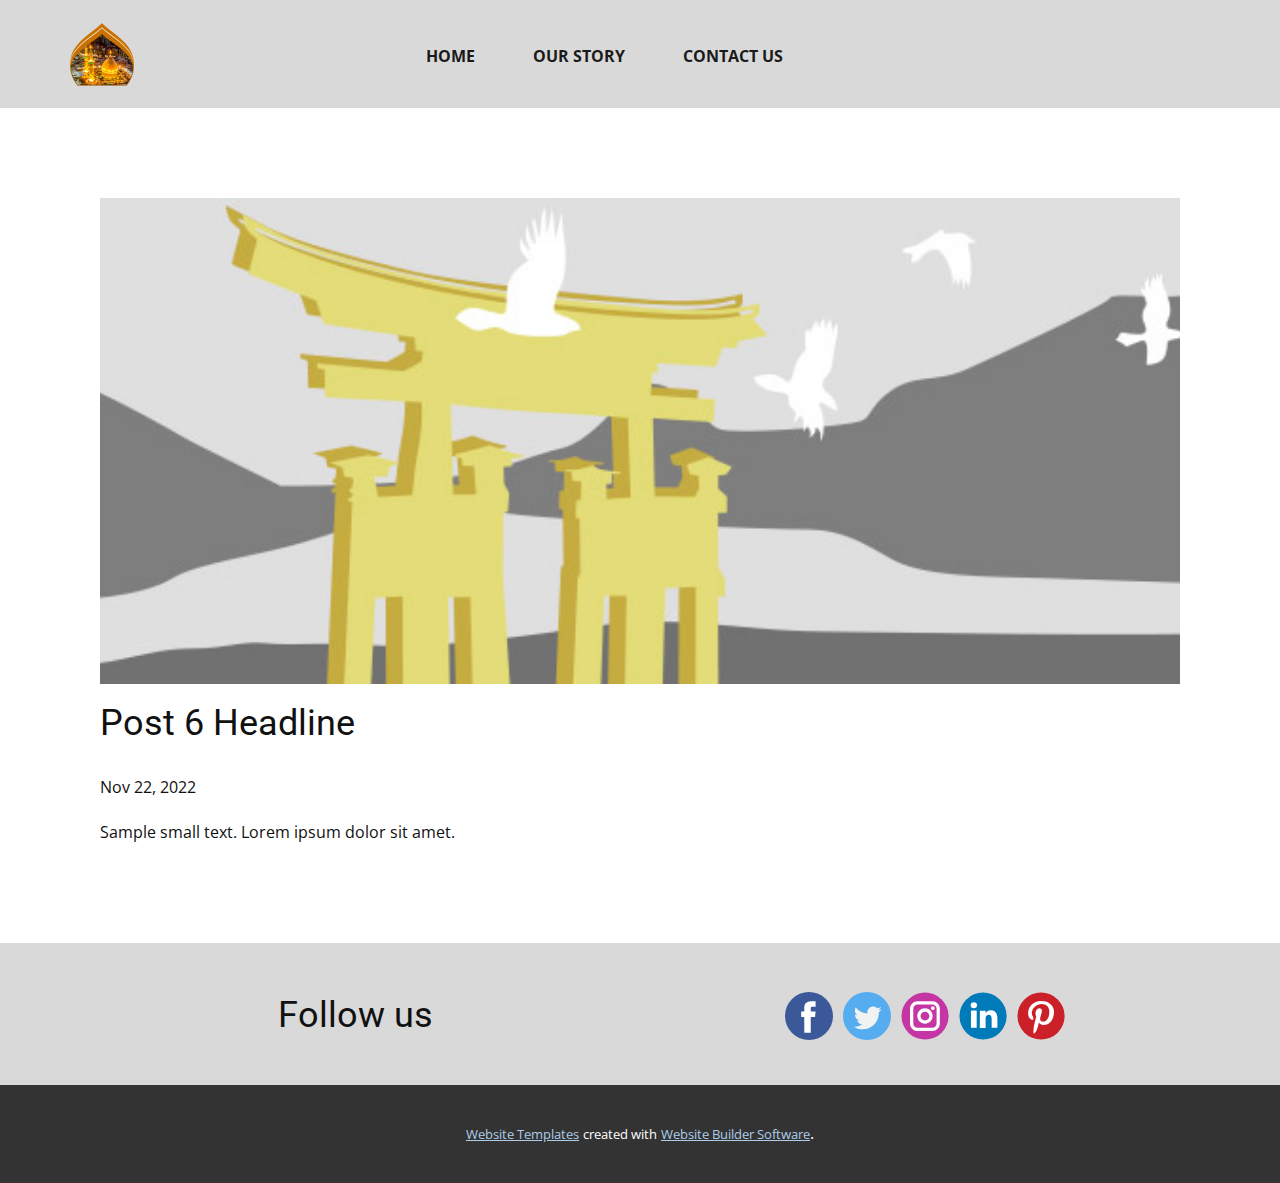
<file: blog/post-5.html>
<!DOCTYPE html>
<html style="font-size: 16px;" lang="en"><head>
    <meta name="viewport" content="width=device-width, initial-scale=1.0">
    <meta charset="utf-8">
    <meta name="keywords" content="Post 1 Headline">
    <meta name="description" content="">
    <title>Post 6 Headline</title>
    <link rel="stylesheet" href="../nicepage.css" media="screen">
<link rel="stylesheet" href="../Post-Template.css" media="screen">
    <script class="u-script" type="text/javascript" src="../jquery-1.9.1.min.js" defer=""></script>
    <script class="u-script" type="text/javascript" src="../nicepage.js" defer=""></script>
    <meta name="generator" content="Nicepage 5.0.20, nicepage.com">
    <link id="u-theme-google-font" rel="stylesheet" href="https://fonts.googleapis.com/css?family=Roboto:100,100i,300,300i,400,400i,500,500i,700,700i,900,900i|Open+Sans:300,300i,400,400i,500,500i,600,600i,700,700i,800,800i">
    
    
    <script type="application/ld+json">{
		"@context": "http://schema.org",
		"@type": "Organization",
		"name": "",
		"logo": "images/unnamed.png",
		"sameAs": [
				"https://facebook.com/name",
				"https://twitter.com/name"
		]
}</script>
    <meta name="theme-color" content="#478ac9">
    <meta name="twitter:site" content="@">
    <meta name="twitter:card" content="summary_large_image">
    <meta name="twitter:title" content="Post Template">
    <meta name="twitter:description" content="">
  </head>
  <body class="u-body u-xl-mode" data-lang="en"><header class="u-clearfix u-grey-15 u-header u-header" id="sec-11a0"><div class="u-clearfix u-sheet u-valign-middle u-sheet-1">
        <a href="#" class="u-image u-logo u-image-1" data-image-width="512" data-image-height="512">
          <img src="../images/unnamed.png" class="u-logo-image u-logo-image-1">
        </a>
        <nav class="u-menu u-menu-one-level u-offcanvas u-menu-1" data-responsive-from="MD">
          <div class="menu-collapse" style="font-size: 1rem; letter-spacing: 0px; font-weight: 700; text-transform: uppercase;">
            <a class="u-button-style u-custom-active-border-color u-custom-active-color u-custom-border u-custom-border-color u-custom-borders u-custom-hover-border-color u-custom-hover-color u-custom-left-right-menu-spacing u-custom-padding-bottom u-custom-text-active-color u-custom-text-color u-custom-text-hover-color u-custom-top-bottom-menu-spacing u-nav-link u-text-active-palette-1-base u-text-hover-palette-2-base" href="#">
              <svg class="u-svg-link" viewBox="0 0 24 24"><use xlink:href="#menu-hamburger"></use></svg>
              <svg class="u-svg-content" version="1.1" id="menu-hamburger" viewBox="0 0 16 16" x="0px" y="0px" xmlns:xlink="http://www.w3.org/1999/xlink" xmlns="http://www.w3.org/2000/svg"><g><rect y="1" width="16" height="2"></rect><rect y="7" width="16" height="2"></rect><rect y="13" width="16" height="2"></rect>
</g></svg>
            </a>
          </div>
          <div class="u-custom-menu u-nav-container">
            <ul class="u-custom-font u-nav u-spacing-30 u-text-font u-unstyled u-nav-1"><li class="u-nav-item"><a class="u-border-2 u-border-active-palette-1-base u-border-hover-palette-1-light-1 u-border-no-left u-border-no-right u-border-no-top u-button-style u-nav-link u-text-active-grey-90 u-text-grey-90 u-text-hover-grey-90" href="../home.html" style="padding: 10px 14px;">home</a>
</li><li class="u-nav-item"><a class="u-border-2 u-border-active-palette-1-base u-border-hover-palette-1-light-1 u-border-no-left u-border-no-right u-border-no-top u-button-style u-nav-link u-text-active-grey-90 u-text-grey-90 u-text-hover-grey-90" href="../story.html" style="padding: 10px 14px;">our story</a>
</li><li class="u-nav-item"><a class="u-border-2 u-border-active-palette-1-base u-border-hover-palette-1-light-1 u-border-no-left u-border-no-right u-border-no-top u-button-style u-nav-link u-text-active-grey-90 u-text-grey-90 u-text-hover-grey-90" href="../contact.html" style="padding: 10px 14px;">contact us</a>
</li></ul>
          </div>
          <div class="u-custom-menu u-nav-container-collapse">
            <div class="u-black u-container-style u-inner-container-layout u-opacity u-opacity-95 u-sidenav">
              <div class="u-inner-container-layout u-sidenav-overflow">
                <div class="u-menu-close"></div>
                <ul class="u-align-center u-nav u-popupmenu-items u-unstyled u-nav-2"><li class="u-nav-item"><a class="u-button-style u-nav-link" href="../home.html">home</a>
</li><li class="u-nav-item"><a class="u-button-style u-nav-link" href="../story.html">our story</a>
</li><li class="u-nav-item"><a class="u-button-style u-nav-link" href="../contact.html">contact us</a>
</li></ul>
              </div>
            </div>
            <div class="u-black u-menu-overlay u-opacity u-opacity-70"></div>
          </div>
        </nav>
      </div></header>
    <section class="u-align-center u-clearfix u-section-1" id="sec-b1c7">
      <div class="u-clearfix u-sheet u-valign-middle-md u-valign-middle-sm u-valign-middle-xs u-sheet-1"><!--post_details--><!--post_details_options_json--><!--{"source":""}--><!--/post_details_options_json--><!--blog_post-->
        <div class="u-container-style u-expanded-width u-post-details u-post-details-1">
          <div class="u-container-layout u-valign-middle u-container-layout-1"><!--blog_post_image-->
            <img alt="" class="u-blog-control u-expanded-width u-image u-image-default u-image-1" src="../images/8ad73f3c.jpeg"><!--/blog_post_image--><!--blog_post_header-->
            <h2 class="u-blog-control u-text u-text-1">Post 6 Headline</h2><!--/blog_post_header--><!--blog_post_metadata-->
            <div class="u-blog-control u-metadata u-metadata-1"><!--blog_post_metadata_date-->
              <span class="u-meta-date u-meta-icon">Nov 22, 2022</span><!--/blog_post_metadata_date--><!--blog_post_metadata_category-->
              <!--/blog_post_metadata_category--><!--blog_post_metadata_comments-->
              <!--/blog_post_metadata_comments-->
            </div><!--/blog_post_metadata--><!--blog_post_content-->
            <div class="u-align-justify u-blog-control u-post-content u-text u-text-2 fr-view">
  Sample small text. Lorem ipsum dolor sit amet.
  </div><!--/blog_post_content-->
          </div>
        </div><!--/blog_post--><!--/post_details-->
      </div>
    </section>
    
    
    <footer class="u-clearfix u-footer u-grey-15" id="sec-dab2"><div class="u-clearfix u-sheet u-sheet-1">
        <div class="u-clearfix u-expanded-width u-layout-wrap u-layout-wrap-1">
          <div class="u-gutter-0 u-layout">
            <div class="u-layout-row">
              <div class="u-align-center u-container-style u-layout-cell u-left-cell u-size-30 u-layout-cell-1">
                <div class="u-container-layout u-valign-middle u-container-layout-1">
                  <h2 class="u-text u-text-default u-text-1">Follow us</h2>
                </div>
              </div>
              <div class="u-align-center u-container-style u-layout-cell u-right-cell u-size-30 u-layout-cell-2">
                <div class="u-container-layout u-valign-middle u-container-layout-2">
                  <div class="u-social-icons u-spacing-10 u-social-icons-1">
                    <a class="u-social-url" title="facebook" target="_blank" href="https://facebook.com/name"><span class="u-icon u-social-facebook u-social-icon u-icon-1"><svg class="u-svg-link" preserveAspectRatio="xMidYMin slice" viewBox="0 0 112.196 112.196" style=""><use xlink:href="#svg-194c"></use></svg><svg class="u-svg-content" viewBox="0 0 112.196 112.196" x="0px" y="0px" id="svg-194c" style="enable-background:new 0 0 112.196 112.196;"><g><circle style="fill:currentColor;" cx="56.098" cy="56.098" r="56.098"></circle><path style="fill:#FFFFFF;" d="M70.201,58.294h-10.01v36.672H45.025V58.294h-7.213V45.406h7.213v-8.34   c0-5.964,2.833-15.303,15.301-15.303L71.56,21.81v12.51h-8.151c-1.337,0-3.217,0.668-3.217,3.513v7.585h11.334L70.201,58.294z"></path>
</g></svg></span>
                    </a>
                    <a class="u-social-url" title="twitter" target="_blank" href="https://twitter.com/name"><span class="u-icon u-social-icon u-social-twitter u-icon-2"><svg class="u-svg-link" preserveAspectRatio="xMidYMin slice" viewBox="0 0 112.197 112.197" style=""><use xlink:href="#svg-037f"></use></svg><svg class="u-svg-content" viewBox="0 0 112.197 112.197" x="0px" y="0px" id="svg-037f" style="enable-background:new 0 0 112.197 112.197;"><g><circle style="fill:#55ACEE;" cx="56.099" cy="56.098" r="56.098"></circle><g><path style="fill:#F1F2F2;" d="M90.461,40.316c-2.404,1.066-4.99,1.787-7.702,2.109c2.769-1.659,4.894-4.284,5.897-7.417    c-2.591,1.537-5.462,2.652-8.515,3.253c-2.446-2.605-5.931-4.233-9.79-4.233c-7.404,0-13.409,6.005-13.409,13.409    c0,1.051,0.119,2.074,0.349,3.056c-11.144-0.559-21.025-5.897-27.639-14.012c-1.154,1.98-1.816,4.285-1.816,6.742    c0,4.651,2.369,8.757,5.965,11.161c-2.197-0.069-4.266-0.672-6.073-1.679c-0.001,0.057-0.001,0.114-0.001,0.17    c0,6.497,4.624,11.916,10.757,13.147c-1.124,0.308-2.311,0.471-3.532,0.471c-0.866,0-1.705-0.083-2.523-0.239    c1.706,5.326,6.657,9.203,12.526,9.312c-4.59,3.597-10.371,5.74-16.655,5.74c-1.08,0-2.15-0.063-3.197-0.188    c5.931,3.806,12.981,6.025,20.553,6.025c24.664,0,38.152-20.432,38.152-38.153c0-0.581-0.013-1.16-0.039-1.734    C86.391,45.366,88.664,43.005,90.461,40.316L90.461,40.316z"></path>
</g>
</g></svg></span>
                    </a>
                    <a class="u-social-url" target="_blank" data-type="Instagram" title="Instagram" href=""><span class="u-icon u-social-icon u-social-instagram u-icon-3"><svg class="u-svg-link" preserveAspectRatio="xMidYMin slice" viewBox="0 0 112 112" style=""><use xlink:href="#svg-7eb4"></use></svg><svg class="u-svg-content" viewBox="0 0 112 112" x="0" y="0" id="svg-7eb4"><circle fill="currentColor" cx="56.1" cy="56.1" r="55"></circle><path fill="#FFFFFF" d="M55.9,38.2c-9.9,0-17.9,8-17.9,17.9C38,66,46,74,55.9,74c9.9,0,17.9-8,17.9-17.9C73.8,46.2,65.8,38.2,55.9,38.2
            z M55.9,66.4c-5.7,0-10.3-4.6-10.3-10.3c-0.1-5.7,4.6-10.3,10.3-10.3c5.7,0,10.3,4.6,10.3,10.3C66.2,61.8,61.6,66.4,55.9,66.4z"></path><path fill="#FFFFFF" d="M74.3,33.5c-2.3,0-4.2,1.9-4.2,4.2s1.9,4.2,4.2,4.2s4.2-1.9,4.2-4.2S76.6,33.5,74.3,33.5z"></path><path fill="#FFFFFF" d="M73.1,21.3H38.6c-9.7,0-17.5,7.9-17.5,17.5v34.5c0,9.7,7.9,17.6,17.5,17.6h34.5c9.7,0,17.5-7.9,17.5-17.5V38.8
            C90.6,29.1,82.7,21.3,73.1,21.3z M83,73.3c0,5.5-4.5,9.9-9.9,9.9H38.6c-5.5,0-9.9-4.5-9.9-9.9V38.8c0-5.5,4.5-9.9,9.9-9.9h34.5
            c5.5,0,9.9,4.5,9.9,9.9V73.3z"></path></svg></span>
                    </a>
                    <a class="u-social-url" target="_blank" data-type="LinkedIn" title="LinkedIn" href=""><span class="u-icon u-social-icon u-social-linkedin u-icon-4"><svg class="u-svg-link" preserveAspectRatio="xMidYMin slice" viewBox="0 0 112 112" style=""><use xlink:href="#svg-0e51"></use></svg><svg class="u-svg-content" viewBox="0 0 112 112" x="0" y="0" id="svg-0e51"><circle fill="currentColor" cx="56.1" cy="56.1" r="55"></circle><path fill="#FFFFFF" d="M41.3,83.7H27.9V43.4h13.4V83.7z M34.6,37.9L34.6,37.9c-4.6,0-7.5-3.1-7.5-7c0-4,3-7,7.6-7s7.4,3,7.5,7
            C42.2,34.8,39.2,37.9,34.6,37.9z M89.6,83.7H76.2V62.2c0-5.4-1.9-9.1-6.8-9.1c-3.7,0-5.9,2.5-6.9,4.9c-0.4,0.9-0.4,2.1-0.4,3.3v22.5
            H48.7c0,0,0.2-36.5,0-40.3h13.4v5.7c1.8-2.7,5-6.7,12.1-6.7c8.8,0,15.4,5.8,15.4,18.1V83.7z"></path></svg></span>
                    </a>
                    <a class="u-social-url" target="_blank" data-type="Pinterest" title="Pinterest" href=""><span class="u-icon u-social-icon u-social-pinterest u-icon-5"><svg class="u-svg-link" preserveAspectRatio="xMidYMin slice" viewBox="0 0 112 112" style=""><use xlink:href="#svg-7a74"></use></svg><svg class="u-svg-content" viewBox="0 0 112 112" x="0" y="0" id="svg-7a74"><circle fill="currentColor" cx="56.1" cy="56.1" r="55"></circle><path fill="#FFFFFF" d="M61.1,76.9c-4.7-0.3-6.7-2.7-10.3-5c-2,10.7-4.6,20.9-11.9,26.2c-2.2-16.1,3.3-28.2,5.9-41
            c-4.4-7.5,0.6-22.5,9.9-18.8c11.6,4.6-10,27.8,4.4,30.7C74.2,72,80.3,42.8,71,33.4C57.5,19.6,31.7,33,34.9,52.6
            c0.8,4.8,5.8,6.2,2,12.9c-8.7-1.9-11.2-8.8-10.9-17.8C26.5,32.8,39.3,22.5,52.2,21c16.3-1.9,31.6,5.9,33.7,21.2
            C88.2,59.5,78.6,78.2,61.1,76.9z"></path></svg></span>
                    </a>
                  </div>
                </div>
              </div>
            </div>
          </div>
        </div>
      </div></footer>
    <section class="u-backlink u-clearfix u-grey-80">
      <a class="u-link" href="https://nicepage.com/website-templates" target="_blank">
        <span>Website Templates</span>
      </a>
      <p class="u-text">
        <span>created with</span>
      </p>
      <a class="u-link" href="" target="_blank">
        <span>Website Builder Software</span>
      </a>. 
    </section>
  
</body></html>
</file>
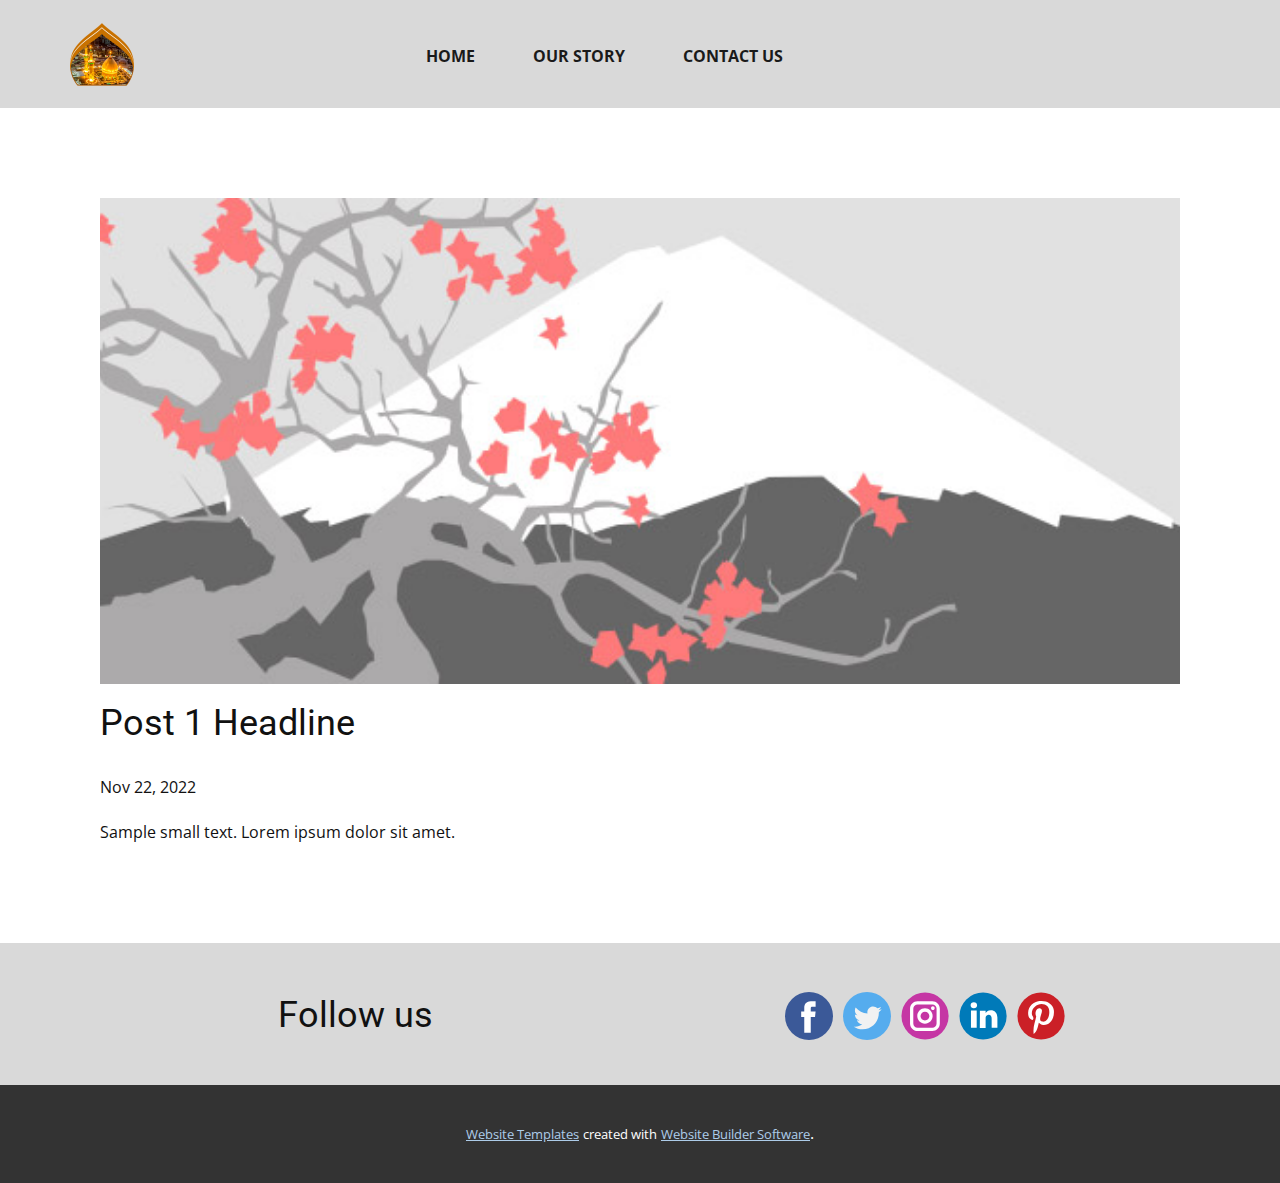
<file: blog/post.html>
<!DOCTYPE html>
<html style="font-size: 16px;" lang="en"><head>
    <meta name="viewport" content="width=device-width, initial-scale=1.0">
    <meta charset="utf-8">
    <meta name="keywords" content="Post 1 Headline">
    <meta name="description" content="">
    <title>Post 1 Headline</title>
    <link rel="stylesheet" href="../nicepage.css" media="screen">
<link rel="stylesheet" href="../Post-Template.css" media="screen">
    <script class="u-script" type="text/javascript" src="../jquery-1.9.1.min.js" defer=""></script>
    <script class="u-script" type="text/javascript" src="../nicepage.js" defer=""></script>
    <meta name="generator" content="Nicepage 5.0.20, nicepage.com">
    <link id="u-theme-google-font" rel="stylesheet" href="https://fonts.googleapis.com/css?family=Roboto:100,100i,300,300i,400,400i,500,500i,700,700i,900,900i|Open+Sans:300,300i,400,400i,500,500i,600,600i,700,700i,800,800i">
    
    
    <script type="application/ld+json">{
		"@context": "http://schema.org",
		"@type": "Organization",
		"name": "",
		"logo": "images/unnamed.png",
		"sameAs": [
				"https://facebook.com/name",
				"https://twitter.com/name"
		]
}</script>
    <meta name="theme-color" content="#478ac9">
    <meta name="twitter:site" content="@">
    <meta name="twitter:card" content="summary_large_image">
    <meta name="twitter:title" content="Post Template">
    <meta name="twitter:description" content="">
  </head>
  <body class="u-body u-xl-mode" data-lang="en"><header class="u-clearfix u-grey-15 u-header u-header" id="sec-11a0"><div class="u-clearfix u-sheet u-valign-middle u-sheet-1">
        <a href="#" class="u-image u-logo u-image-1" data-image-width="512" data-image-height="512">
          <img src="../images/unnamed.png" class="u-logo-image u-logo-image-1">
        </a>
        <nav class="u-menu u-menu-one-level u-offcanvas u-menu-1" data-responsive-from="MD">
          <div class="menu-collapse" style="font-size: 1rem; letter-spacing: 0px; font-weight: 700; text-transform: uppercase;">
            <a class="u-button-style u-custom-active-border-color u-custom-active-color u-custom-border u-custom-border-color u-custom-borders u-custom-hover-border-color u-custom-hover-color u-custom-left-right-menu-spacing u-custom-padding-bottom u-custom-text-active-color u-custom-text-color u-custom-text-hover-color u-custom-top-bottom-menu-spacing u-nav-link u-text-active-palette-1-base u-text-hover-palette-2-base" href="#">
              <svg class="u-svg-link" viewBox="0 0 24 24"><use xlink:href="#menu-hamburger"></use></svg>
              <svg class="u-svg-content" version="1.1" id="menu-hamburger" viewBox="0 0 16 16" x="0px" y="0px" xmlns:xlink="http://www.w3.org/1999/xlink" xmlns="http://www.w3.org/2000/svg"><g><rect y="1" width="16" height="2"></rect><rect y="7" width="16" height="2"></rect><rect y="13" width="16" height="2"></rect>
</g></svg>
            </a>
          </div>
          <div class="u-custom-menu u-nav-container">
            <ul class="u-custom-font u-nav u-spacing-30 u-text-font u-unstyled u-nav-1"><li class="u-nav-item"><a class="u-border-2 u-border-active-palette-1-base u-border-hover-palette-1-light-1 u-border-no-left u-border-no-right u-border-no-top u-button-style u-nav-link u-text-active-grey-90 u-text-grey-90 u-text-hover-grey-90" href="../home.html" style="padding: 10px 14px;">home</a>
</li><li class="u-nav-item"><a class="u-border-2 u-border-active-palette-1-base u-border-hover-palette-1-light-1 u-border-no-left u-border-no-right u-border-no-top u-button-style u-nav-link u-text-active-grey-90 u-text-grey-90 u-text-hover-grey-90" href="../story.html" style="padding: 10px 14px;">our story</a>
</li><li class="u-nav-item"><a class="u-border-2 u-border-active-palette-1-base u-border-hover-palette-1-light-1 u-border-no-left u-border-no-right u-border-no-top u-button-style u-nav-link u-text-active-grey-90 u-text-grey-90 u-text-hover-grey-90" href="../contact.html" style="padding: 10px 14px;">contact us</a>
</li></ul>
          </div>
          <div class="u-custom-menu u-nav-container-collapse">
            <div class="u-black u-container-style u-inner-container-layout u-opacity u-opacity-95 u-sidenav">
              <div class="u-inner-container-layout u-sidenav-overflow">
                <div class="u-menu-close"></div>
                <ul class="u-align-center u-nav u-popupmenu-items u-unstyled u-nav-2"><li class="u-nav-item"><a class="u-button-style u-nav-link" href="../home.html">home</a>
</li><li class="u-nav-item"><a class="u-button-style u-nav-link" href="../story.html">our story</a>
</li><li class="u-nav-item"><a class="u-button-style u-nav-link" href="../contact.html">contact us</a>
</li></ul>
              </div>
            </div>
            <div class="u-black u-menu-overlay u-opacity u-opacity-70"></div>
          </div>
        </nav>
      </div></header>
    <section class="u-align-center u-clearfix u-section-1" id="sec-b1c7">
      <div class="u-clearfix u-sheet u-valign-middle-md u-valign-middle-sm u-valign-middle-xs u-sheet-1"><!--post_details--><!--post_details_options_json--><!--{"source":""}--><!--/post_details_options_json--><!--blog_post-->
        <div class="u-container-style u-expanded-width u-post-details u-post-details-1">
          <div class="u-container-layout u-valign-middle u-container-layout-1"><!--blog_post_image-->
            <img alt="" class="u-blog-control u-expanded-width u-image u-image-default u-image-1" src="../images/0fd3416c.jpeg"><!--/blog_post_image--><!--blog_post_header-->
            <h2 class="u-blog-control u-text u-text-1">Post 1 Headline</h2><!--/blog_post_header--><!--blog_post_metadata-->
            <div class="u-blog-control u-metadata u-metadata-1"><!--blog_post_metadata_date-->
              <span class="u-meta-date u-meta-icon">Nov 22, 2022</span><!--/blog_post_metadata_date--><!--blog_post_metadata_category-->
              <!--/blog_post_metadata_category--><!--blog_post_metadata_comments-->
              <!--/blog_post_metadata_comments-->
            </div><!--/blog_post_metadata--><!--blog_post_content-->
            <div class="u-align-justify u-blog-control u-post-content u-text u-text-2 fr-view">
  Sample small text. Lorem ipsum dolor sit amet.
  </div><!--/blog_post_content-->
          </div>
        </div><!--/blog_post--><!--/post_details-->
      </div>
    </section>
    
    
    <footer class="u-clearfix u-footer u-grey-15" id="sec-dab2"><div class="u-clearfix u-sheet u-sheet-1">
        <div class="u-clearfix u-expanded-width u-layout-wrap u-layout-wrap-1">
          <div class="u-gutter-0 u-layout">
            <div class="u-layout-row">
              <div class="u-align-center u-container-style u-layout-cell u-left-cell u-size-30 u-layout-cell-1">
                <div class="u-container-layout u-valign-middle u-container-layout-1">
                  <h2 class="u-text u-text-default u-text-1">Follow us</h2>
                </div>
              </div>
              <div class="u-align-center u-container-style u-layout-cell u-right-cell u-size-30 u-layout-cell-2">
                <div class="u-container-layout u-valign-middle u-container-layout-2">
                  <div class="u-social-icons u-spacing-10 u-social-icons-1">
                    <a class="u-social-url" title="facebook" target="_blank" href="https://facebook.com/name"><span class="u-icon u-social-facebook u-social-icon u-icon-1"><svg class="u-svg-link" preserveAspectRatio="xMidYMin slice" viewBox="0 0 112.196 112.196" style=""><use xlink:href="#svg-194c"></use></svg><svg class="u-svg-content" viewBox="0 0 112.196 112.196" x="0px" y="0px" id="svg-194c" style="enable-background:new 0 0 112.196 112.196;"><g><circle style="fill:currentColor;" cx="56.098" cy="56.098" r="56.098"></circle><path style="fill:#FFFFFF;" d="M70.201,58.294h-10.01v36.672H45.025V58.294h-7.213V45.406h7.213v-8.34   c0-5.964,2.833-15.303,15.301-15.303L71.56,21.81v12.51h-8.151c-1.337,0-3.217,0.668-3.217,3.513v7.585h11.334L70.201,58.294z"></path>
</g></svg></span>
                    </a>
                    <a class="u-social-url" title="twitter" target="_blank" href="https://twitter.com/name"><span class="u-icon u-social-icon u-social-twitter u-icon-2"><svg class="u-svg-link" preserveAspectRatio="xMidYMin slice" viewBox="0 0 112.197 112.197" style=""><use xlink:href="#svg-037f"></use></svg><svg class="u-svg-content" viewBox="0 0 112.197 112.197" x="0px" y="0px" id="svg-037f" style="enable-background:new 0 0 112.197 112.197;"><g><circle style="fill:#55ACEE;" cx="56.099" cy="56.098" r="56.098"></circle><g><path style="fill:#F1F2F2;" d="M90.461,40.316c-2.404,1.066-4.99,1.787-7.702,2.109c2.769-1.659,4.894-4.284,5.897-7.417    c-2.591,1.537-5.462,2.652-8.515,3.253c-2.446-2.605-5.931-4.233-9.79-4.233c-7.404,0-13.409,6.005-13.409,13.409    c0,1.051,0.119,2.074,0.349,3.056c-11.144-0.559-21.025-5.897-27.639-14.012c-1.154,1.98-1.816,4.285-1.816,6.742    c0,4.651,2.369,8.757,5.965,11.161c-2.197-0.069-4.266-0.672-6.073-1.679c-0.001,0.057-0.001,0.114-0.001,0.17    c0,6.497,4.624,11.916,10.757,13.147c-1.124,0.308-2.311,0.471-3.532,0.471c-0.866,0-1.705-0.083-2.523-0.239    c1.706,5.326,6.657,9.203,12.526,9.312c-4.59,3.597-10.371,5.74-16.655,5.74c-1.08,0-2.15-0.063-3.197-0.188    c5.931,3.806,12.981,6.025,20.553,6.025c24.664,0,38.152-20.432,38.152-38.153c0-0.581-0.013-1.16-0.039-1.734    C86.391,45.366,88.664,43.005,90.461,40.316L90.461,40.316z"></path>
</g>
</g></svg></span>
                    </a>
                    <a class="u-social-url" target="_blank" data-type="Instagram" title="Instagram" href=""><span class="u-icon u-social-icon u-social-instagram u-icon-3"><svg class="u-svg-link" preserveAspectRatio="xMidYMin slice" viewBox="0 0 112 112" style=""><use xlink:href="#svg-7eb4"></use></svg><svg class="u-svg-content" viewBox="0 0 112 112" x="0" y="0" id="svg-7eb4"><circle fill="currentColor" cx="56.1" cy="56.1" r="55"></circle><path fill="#FFFFFF" d="M55.9,38.2c-9.9,0-17.9,8-17.9,17.9C38,66,46,74,55.9,74c9.9,0,17.9-8,17.9-17.9C73.8,46.2,65.8,38.2,55.9,38.2
            z M55.9,66.4c-5.7,0-10.3-4.6-10.3-10.3c-0.1-5.7,4.6-10.3,10.3-10.3c5.7,0,10.3,4.6,10.3,10.3C66.2,61.8,61.6,66.4,55.9,66.4z"></path><path fill="#FFFFFF" d="M74.3,33.5c-2.3,0-4.2,1.9-4.2,4.2s1.9,4.2,4.2,4.2s4.2-1.9,4.2-4.2S76.6,33.5,74.3,33.5z"></path><path fill="#FFFFFF" d="M73.1,21.3H38.6c-9.7,0-17.5,7.9-17.5,17.5v34.5c0,9.7,7.9,17.6,17.5,17.6h34.5c9.7,0,17.5-7.9,17.5-17.5V38.8
            C90.6,29.1,82.7,21.3,73.1,21.3z M83,73.3c0,5.5-4.5,9.9-9.9,9.9H38.6c-5.5,0-9.9-4.5-9.9-9.9V38.8c0-5.5,4.5-9.9,9.9-9.9h34.5
            c5.5,0,9.9,4.5,9.9,9.9V73.3z"></path></svg></span>
                    </a>
                    <a class="u-social-url" target="_blank" data-type="LinkedIn" title="LinkedIn" href=""><span class="u-icon u-social-icon u-social-linkedin u-icon-4"><svg class="u-svg-link" preserveAspectRatio="xMidYMin slice" viewBox="0 0 112 112" style=""><use xlink:href="#svg-0e51"></use></svg><svg class="u-svg-content" viewBox="0 0 112 112" x="0" y="0" id="svg-0e51"><circle fill="currentColor" cx="56.1" cy="56.1" r="55"></circle><path fill="#FFFFFF" d="M41.3,83.7H27.9V43.4h13.4V83.7z M34.6,37.9L34.6,37.9c-4.6,0-7.5-3.1-7.5-7c0-4,3-7,7.6-7s7.4,3,7.5,7
            C42.2,34.8,39.2,37.9,34.6,37.9z M89.6,83.7H76.2V62.2c0-5.4-1.9-9.1-6.8-9.1c-3.7,0-5.9,2.5-6.9,4.9c-0.4,0.9-0.4,2.1-0.4,3.3v22.5
            H48.7c0,0,0.2-36.5,0-40.3h13.4v5.7c1.8-2.7,5-6.7,12.1-6.7c8.8,0,15.4,5.8,15.4,18.1V83.7z"></path></svg></span>
                    </a>
                    <a class="u-social-url" target="_blank" data-type="Pinterest" title="Pinterest" href=""><span class="u-icon u-social-icon u-social-pinterest u-icon-5"><svg class="u-svg-link" preserveAspectRatio="xMidYMin slice" viewBox="0 0 112 112" style=""><use xlink:href="#svg-7a74"></use></svg><svg class="u-svg-content" viewBox="0 0 112 112" x="0" y="0" id="svg-7a74"><circle fill="currentColor" cx="56.1" cy="56.1" r="55"></circle><path fill="#FFFFFF" d="M61.1,76.9c-4.7-0.3-6.7-2.7-10.3-5c-2,10.7-4.6,20.9-11.9,26.2c-2.2-16.1,3.3-28.2,5.9-41
            c-4.4-7.5,0.6-22.5,9.9-18.8c11.6,4.6-10,27.8,4.4,30.7C74.2,72,80.3,42.8,71,33.4C57.5,19.6,31.7,33,34.9,52.6
            c0.8,4.8,5.8,6.2,2,12.9c-8.7-1.9-11.2-8.8-10.9-17.8C26.5,32.8,39.3,22.5,52.2,21c16.3-1.9,31.6,5.9,33.7,21.2
            C88.2,59.5,78.6,78.2,61.1,76.9z"></path></svg></span>
                    </a>
                  </div>
                </div>
              </div>
            </div>
          </div>
        </div>
      </div></footer>
    <section class="u-backlink u-clearfix u-grey-80">
      <a class="u-link" href="https://nicepage.com/website-templates" target="_blank">
        <span>Website Templates</span>
      </a>
      <p class="u-text">
        <span>created with</span>
      </p>
      <a class="u-link" href="" target="_blank">
        <span>Website Builder Software</span>
      </a>. 
    </section>
  
</body></html>
</file>
